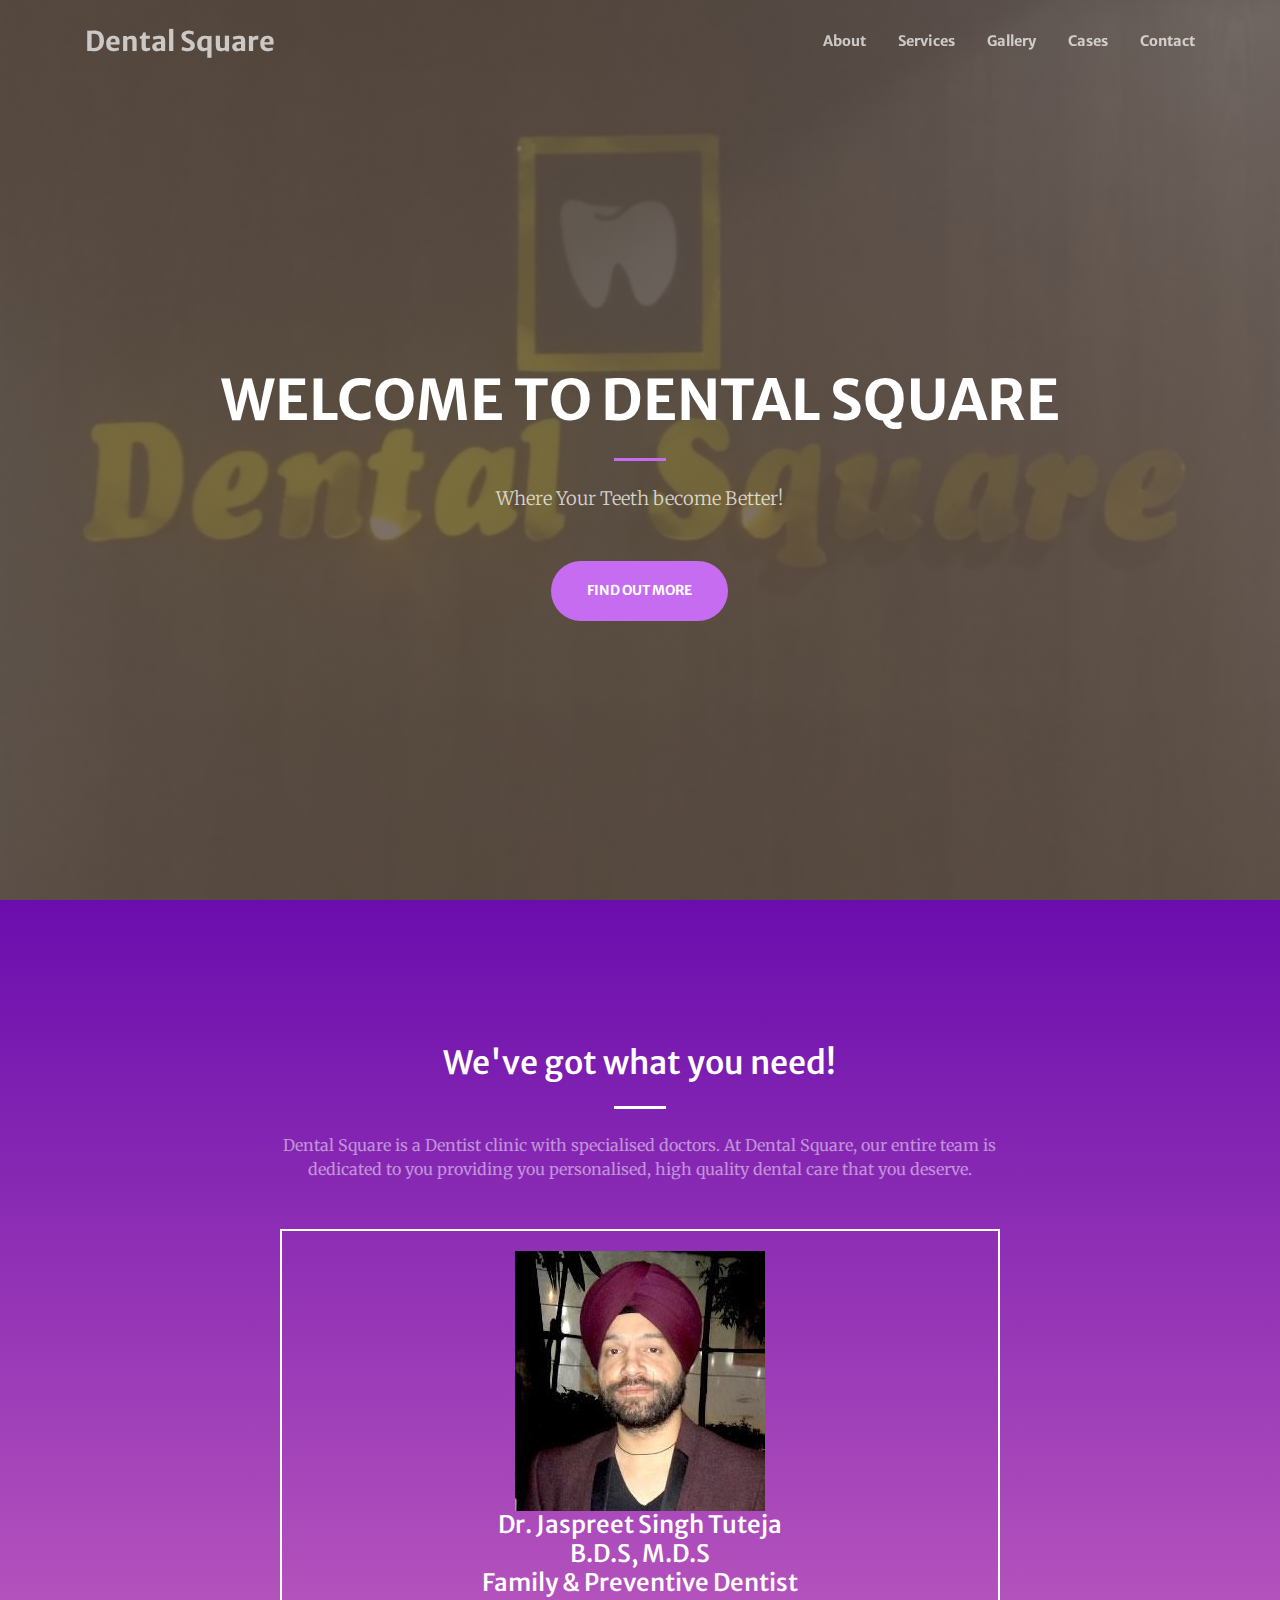
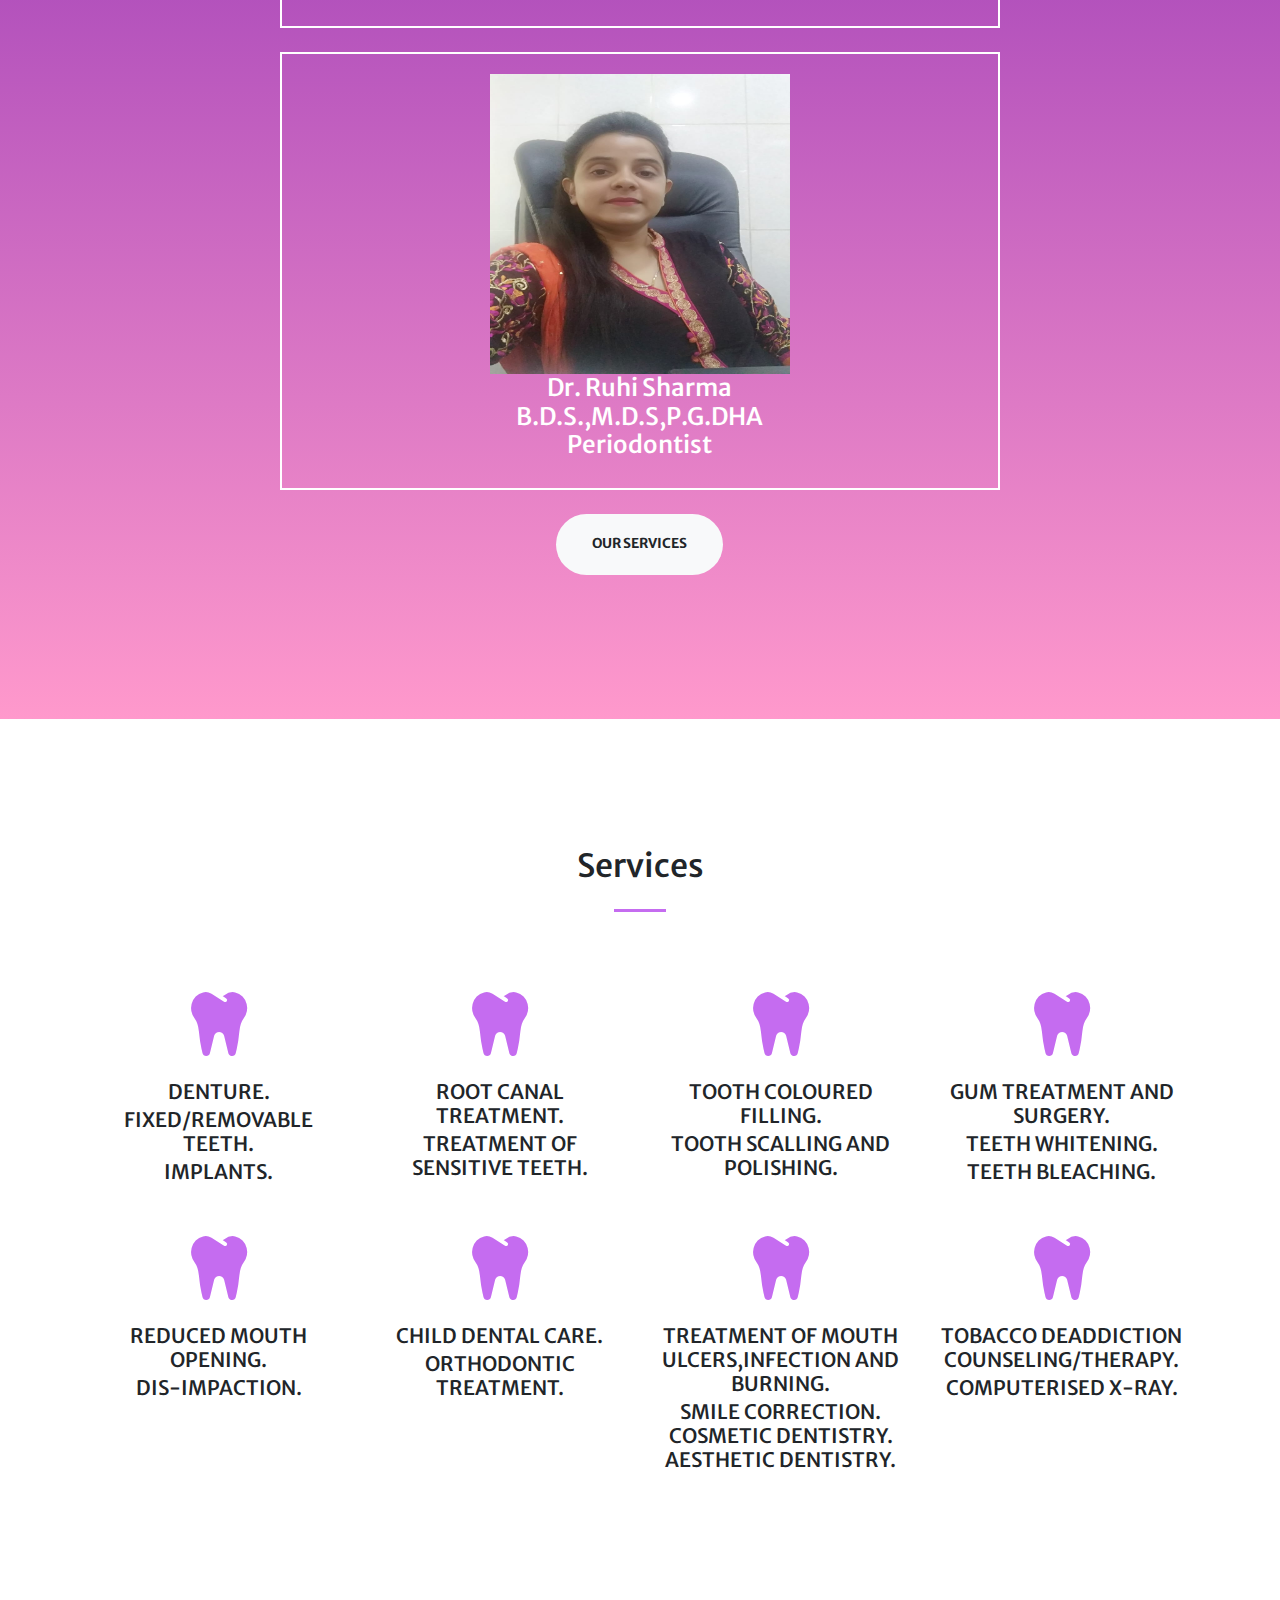
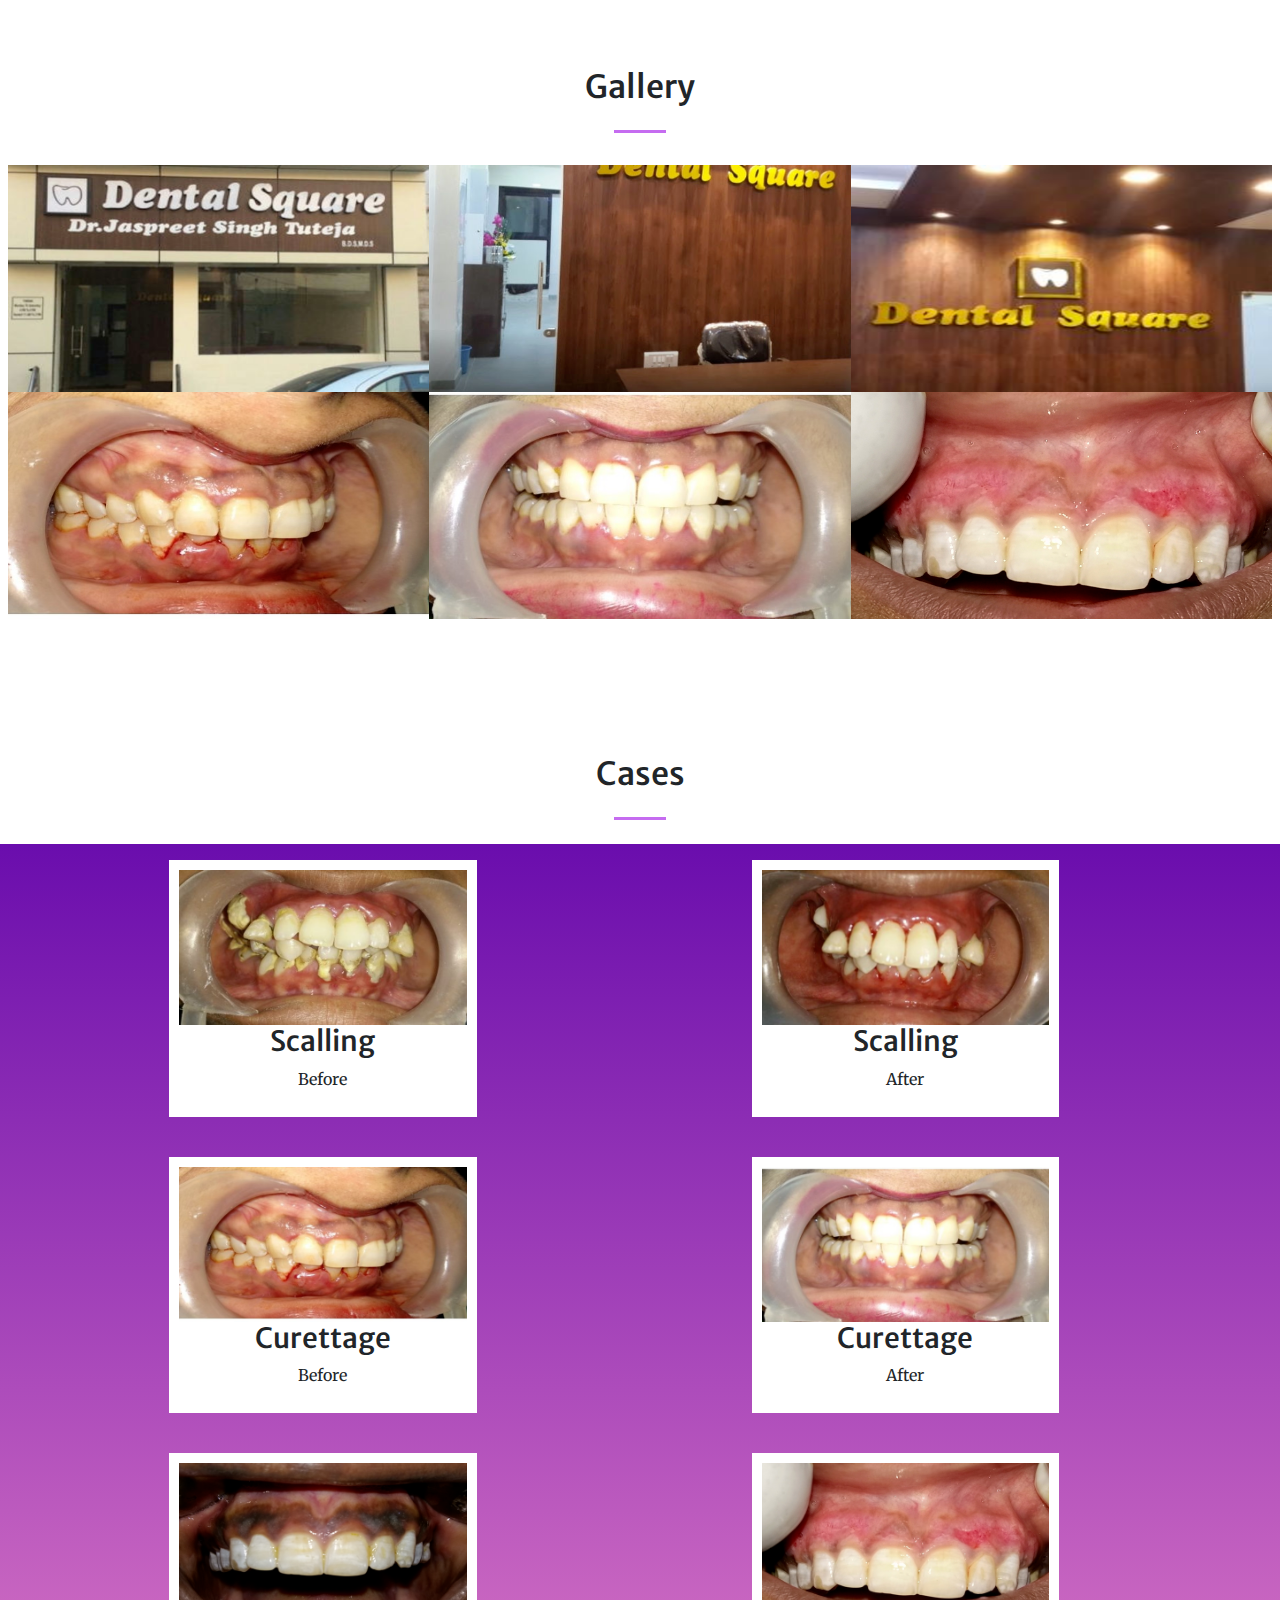
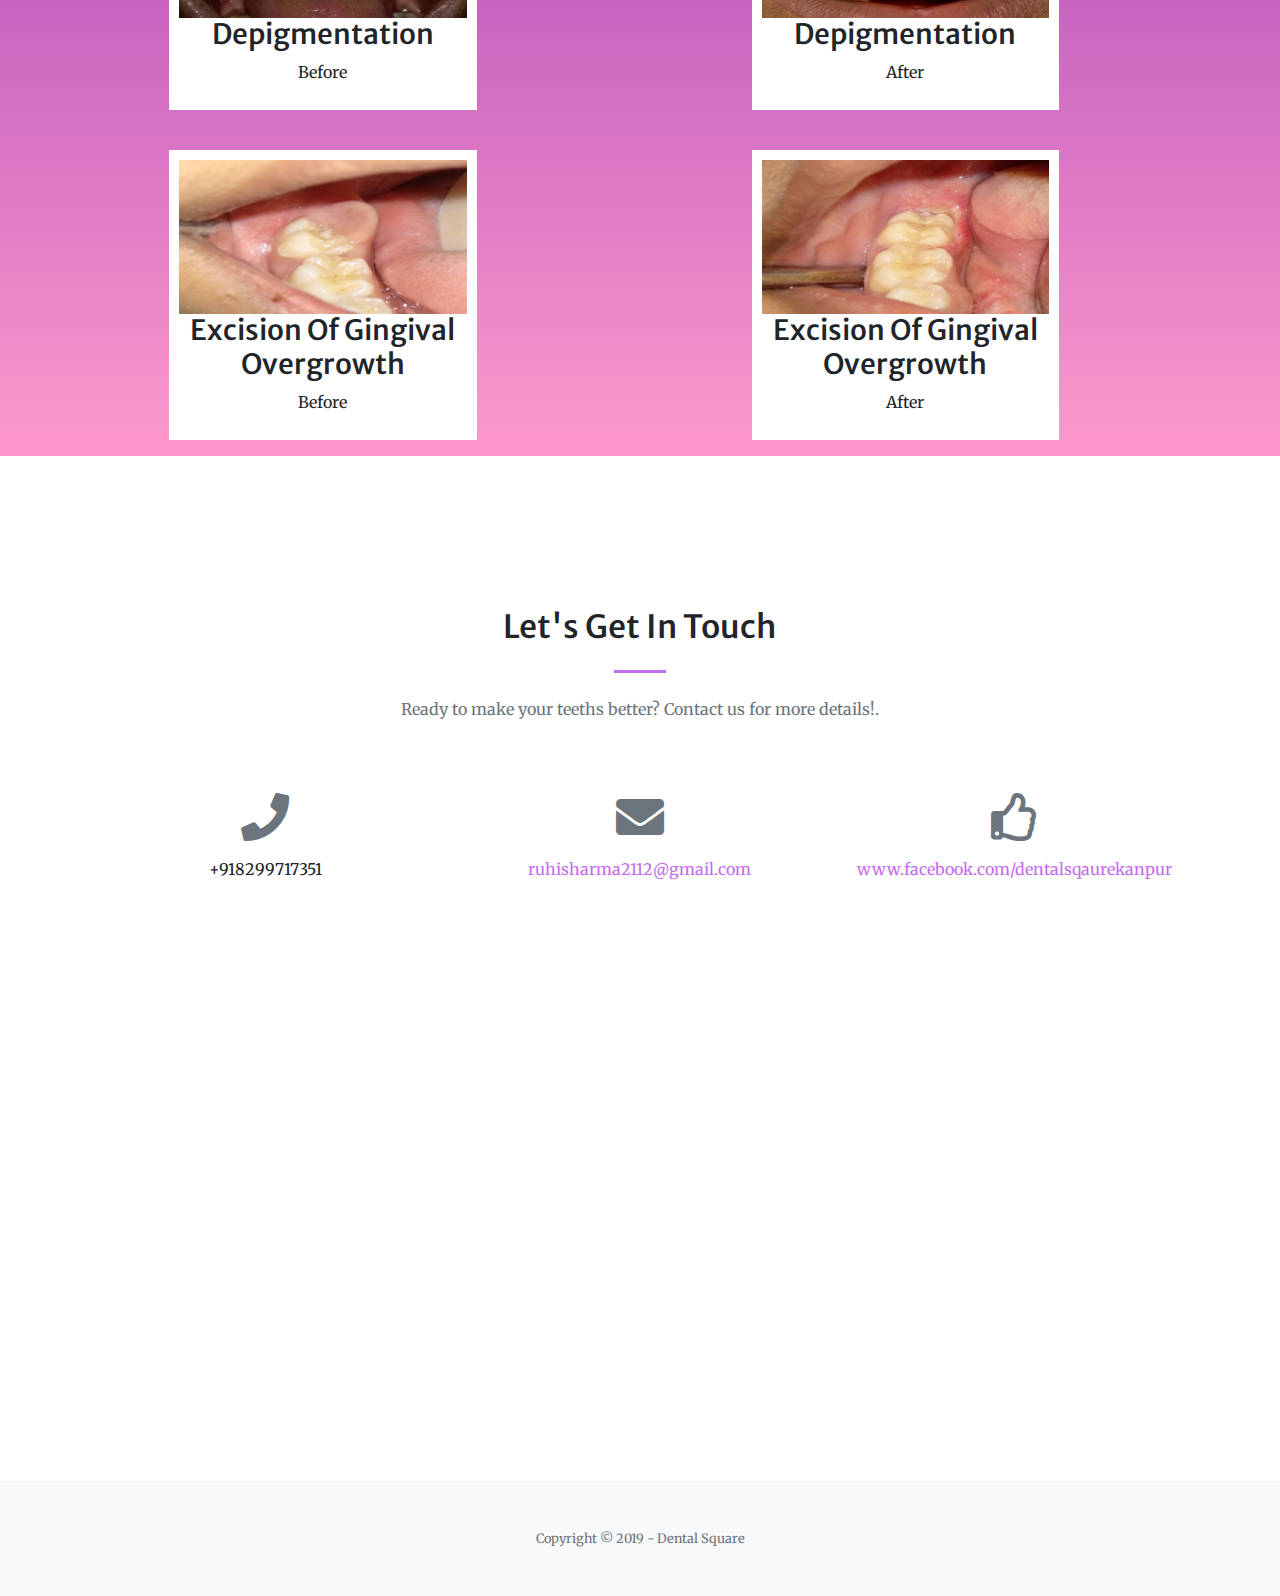
<file: index.html>
<!DOCTYPE html>
<html lang="en">

<head>



  <style>


/* Center website */

div.disabled {
    overflow-x: hidden; //horizontal
    overflow-y: scroll; //vertical
}

.row {
  margin: 8px -16px;
}

/* Add padding BETWEEN each column */
.row,
.row > .column {
  padding: 8px;
}

/* Create four equal columns that floats next to each other */
.column {
  float: left;
  width: 25%;
}

/* Clear floats after rows */ 
.row:after {
  content: "";
  display: table;
  clear: both;
}

/* Content */
.content {
  background-color: white;
  padding: 10px; 
}

/* Responsive layout - makes a two column-layout instead of four columns */
@media screen and (max-width: 900px) {
  .column {
    width: 50%;
  }
}

/* Responsive layout - makes the two columns stack on top of each other instead of next to each other */
@media screen and (max-width: 600px) {
  .column {
    width: 100%;
  }
}
</style>

  <meta charset="utf-8">
  <meta name="viewport" content="width=device-width, initial-scale=1, shrink-to-fit=no">
  <meta name="description" content="">
  <meta name="author" content="">

  <title>Dental Square</title>

  





  <link rel="stylesheet" href="https://cdnjs.cloudflare.com/ajax/libs/font-awesome/4.7.0/css/font-awesome.min.css">

  <!-- Font Awesome Icons -->
  <link href="vendor/fontawesome-free/css/all.min.css" rel="stylesheet" type="text/css">

  <!-- Google Fonts -->
  <link href="https://fonts.googleapis.com/css?family=Merriweather+Sans:400,700" rel="stylesheet">
  <link href='https://fonts.googleapis.com/css?family=Merriweather:400,300,300italic,400italic,700,700italic' rel='stylesheet' type='text/css'>

  <!-- Plugin CSS -->
  <link href="vendor/magnific-popup/magnific-popup.css" rel="stylesheet">

  <!-- Theme CSS - Includes Bootstrap -->
  <link href="css/creative.css" rel="stylesheet">

</head>

<body id="page-top">

  <!-- Navigation -->
  <nav id="mainNav" class="navbar navbar-expand-lg navbar-light fixed-top py-3">
    <div class="container">
      <a class="navbar-brand js-scroll-trigger" href="#page-top" style="font-size: 170%">Dental Square</a>
      <button type="button" class="navbar-toggler navbar-toggler-right" data-toggle="collapse" data-target="#navBarResponsive" aria-controls="navBarResponsive" aria-expanded="false" aria-label="Toggle navigation">
        <span class="navbar-toggler-icon"></span>
      </button>
      <div class="collapse navbar-collapse" id="navBarResponsive">
          <ul class="navbar-nav ml-auto my-2 my-lg-0">
            <li class="nav-item">
              <a class="nav-link js-scroll-trigger" href="#about">About</a>
            </li>
            <li class="nav-item">
              <a class="nav-link js-scroll-trigger" href="#services">Services</a>
            </li>
            <li class="nav-item">
              <a class="nav-link js-scroll-trigger" href="#portfolio">Gallery</a>
            </li>
            <li class="nav-item">
              <a class="nav-link js-scroll-trigger" href="#cases">Cases</a>
            </li>
            <li class="nav-item">
              <a class="nav-link js-scroll-trigger" href="#contact">Contact</a>
            </li>
          </ul>
      </div>
    </div>
  </nav>

  <!-- Masthead -->
<header class="masthead">
  <div class="container h-100">
      <div class="row h-100 align-items-center justify-content-center text-center">
        <div class="col-lg-10 align-self-end">
          <h1 class="text-uppercase text-white font-weight-bold">Welcome To Dental Square </h1>
          <hr class="divider my-4">
        </div>
        <div class="col-lg-8 align-self-baseline">
            <p class="text-white-75 font-weight-light mb-5">Where Your Teeth become Better!</p>
            <a class="btn btn-primary btn-xl js-scroll-trigger" href="#about">Find Out More</a>
        </div>
      </div>
  </div>
</header>

  <!-- About Section -->
<section class="page-section " id="about" style="background: linear-gradient(to bottom, #6a0dad 0%, #ff99cc 100%)">
  <div class="container">
    <div class="row justify-content-center">
        <div class="col-lg-8 text-center">
            <h2 class="text-white mt-0">We've got what you need!</h2>
            <hr class="divider light my-4">
            <p class="text-white-50 mb-5">Dental Square is a Dentist clinic with specialised doctors. At Dental Square, our entire team is dedicated to you providing you personalised, high quality dental care that you deserve.
              <div style="border: 2px solid white;padding: 20px" class="container">
                <img src="img/den3.jpg">
              <h4 class="text-white mt-0" >Dr. Jaspreet Singh Tuteja <br>B.D.S, M.D.S <br> Family & Preventive Dentist</h4> </div><br>
              <div style="border: 2px solid white;padding: 20px" class="container">
              <img src="img/ruh.jpeg" style="width:300px;height:300px">
               <h4 class="text-white mt-0" >Dr. Ruhi Sharma <br> B.D.S.,M.D.S,P.G.DHA<br>Periodontist</h4></div><br>
            <a class="btn btn-light btn-xl js-scroll-trigger" href="#services">Our Services</a>
        </div>
    </div>
  </div>
</section>

  <!-- Services Section -->
<section class="page-section" id="services">
  <div class="container">
    <h2 class="text-center mt-0">Services</h2>
    <hr class="divider my-4">
    <div class="row">
      <div class="col-lg-3 col-md-6 text-center">
          <div class="mt-5">
              <i class="fas fa-4x fas fa-tooth text-primary mb-4"></i>
              
              <h5 class="h5 mb-1">DENTURE.</h5>
              <h5 class="h5 mb-1">FIXED/REMOVABLE TEETH.</h5>
              <h5 class="h5 mb-1">IMPLANTS.</h5>
              
          </div>
      </div>

      <div class="col-lg-3 col-md-6 text-center">
          <div class="mt-5">
              <i class="fas fa-4x  fas fa-tooth text-primary mb-4"></i>
              <h5 class="h5 mb-1">ROOT CANAL TREATMENT.</h5>
              <h5 class="h5 mb-1">TREATMENT OF SENSITIVE TEETH.</h5>
            
          </div>
      </div>

      <div class="col-lg-3 col-md-6 text-center">
          <div class="mt-5">
              <i class="fas fa-4x fas fa-tooth text-primary mb-4"></i>
              <h5 class="h5 mb-1">TOOTH COLOURED FILLING.</h5>
              <h5 class="h5 mb-1">TOOTH SCALLING AND POLISHING.</h5>
              
          </div>
      </div>


      <div class="col-lg-3 col-md-6 text-center">
          <div class="mt-5">
              <i class="fas fa-4x fas fa-tooth text-primary mb-4"></i>
              <h5 class="h5 mb-1">GUM TREATMENT AND SURGERY.</h5>
              <h5 class="h5 mb-1">TEETH WHITENING.</h5>
              <h5 class="h5 mb-1">TEETH BLEACHING.</h5>
              
          </div>
      </div>

<div class="col-lg-3 col-md-6 text-center">
          <div class="mt-5">
              <!i class="fas fa-4x fa fa-user-md text-primary mb-4"><!/i>
              <i class="fas fa-4x fas fa-tooth text-primary mb-4"></i>
              <h5 class="h5 mb-1">REDUCED MOUTH OPENING.</h5>
              <h5 class="h5 mb-1">DIS-IMPACTION.</h5>
              
          </div>
      </div>

      <div class="col-lg-3 col-md-6 text-center">
          <div class="mt-5">
              <!i class="fas fa-4x fa fa-user-md text-primary mb-4"><!/i>
              <i class="fas fa-4x fas fa-tooth text-primary mb-4"></i>
              <h5 class="h5 mb-1">CHILD DENTAL CARE.</h5>
              <h5 class="h5 mb-1">ORTHODONTIC TREATMENT.</h5>
              
          </div>
      </div>

      <div class="col-lg-3 col-md-6 text-center">
          <div class="mt-5">
              <!i class="fas fa-4x fa fa-user-md text-primary mb-4"><!/i>
              <i class="fas fa-4x fas fa-tooth text-primary mb-4"></i>
              <h5 class="h5 mb-1">TREATMENT OF MOUTH ULCERS,INFECTION AND BURNING.</h5>
              <h5 class="h5 mb-1">SMILE CORRECTION.<BR>COSMETIC DENTISTRY.<BR>AESTHETIC DENTISTRY.</h5>
              
          </div>
      </div>

      <div class="col-lg-3 col-md-6 text-center">
          <div class="mt-5">
              <!i class="fas fa-4x fa fa-user-md text-primary mb-4"><!/i>
              <i class="fas fa-4x fas fa-tooth text-primary mb-4"></i>
              <h5 class="h5 mb-1">TOBACCO DEADDICTION COUNSELING/THERAPY.</h5>
              <h5 class="h5 mb-1">COMPUTERISED X-RAY.</h5>
              
          </div>
      </div>

    </div>
  </div>
</section>


<br><br>


  <!-- Portfolio Section -->
<section id="portfolio" style="max-width: 100%">
  <h2 class="text-center mt-0">Gallery</h2>
    <hr class="divider my-4">
  <div class="container-fluid p-0">
    <div class="row no-gutters">
        <div class="col-lg-4 col-sm-6">
            <a class="portfolio-box" href="img/1.jpg" >
            <img class="img-fluid" src="img/1.png" alt="">
            <div class="portfolio-box-caption">
              <div class="project-category text-white-50">
                Gallery
              </div>
              <div class="project-name">
                Dental Square
              </div>

            </div>
            </a>
        </div>


        <div class="col-lg-4 col-sm-6">
            <a class="portfolio-box" href="img/den2.png" alt="">
            <img class="img-fluid" src="img/den2.png" alt="">
            <div class="portfolio-box-caption">
              <div class="project-category text-white-50">
                Gallery
              </div>
              <div class="project-name">
                Dental Square
              </div>

            </div>
            </a>
        </div>
        <div class="col-lg-4 col-sm-6">
            <a class="portfolio-box" href="img/3.png" alt="">
            <img class="img-fluid" src="img/3.png" alt="">
            <div class="portfolio-box-caption">
              <div class="project-category text-white-50">
                Gallery
              </div>
              <div class="project-name">
                Dental Square
              </div>

            </div>
            </a>
        </div>
        <div class="col-lg-4 col-sm-6">
            <a class="portfolio-box" href="img/curettagebefore.png" alt="">
            <img class="img-fluid" src="img/curettagebefore.png" alt="">
            <div class="portfolio-box-caption">
              <div class="project-category text-white-50">
                Gallery
              </div>
              <div class="project-name">
                Dental Square
              </div>

            </div>
            </a>
        </div>

        <div class="col-lg-4 col-sm-6">
            <a class="portfolio-box" href="img/curettageafter.png" alt="">
            <img class="img-fluid" src="img/curettageafter.png" alt="">
            <div class="portfolio-box-caption">
              <div class="project-category text-white-50">
                Gallery
              </div>
              <div class="project-name">
                Dental Square
              </div>

            </div>
          </a>
        </div>

        <div class="col-lg-4 col-sm-6">
            <a class="portfolio-box" href="img/dipeafter.png" alt="">
            <img class="img-fluid" src="img/dipeafter.png" alt="">
            <div class="portfolio-box-caption">
              <div class="project-category text-white-50">
                Gallery
              </div>
              <div class="project-name">
                Dental Square
              </div>

            </div>
          </a>
        </div>

        </div>

  </div>
  </section> 
<br><br><br><br><br>
<h2 class="text-center mt-0">Cases</h2>
    <hr class="divider my-4">

        <section id="cases" style="background: linear-gradient(to bottom, #6a0dad 0%, #ff99cc 100%);width: 100%" >
  


<div  style="text-align: center;">
<div class="row" >
  
  <div class="column" style="margin-left: 13%">
    <div class="content" >
      <img src="img/scallingbefore.png" alt="Disease" style="width:100%">
      <h3>Scalling</h3>
      <p>Before</p>
    </div>
  </div>


  <div class="column" style="margin-left: 20%">
    <div class="content" >
      <img src="img/scallingafter.png" alt="Disease" style="width:100%">
      <h3>Scalling</h3>
      <p>After</p>
    </div>
  </div>
</div>
<div class="row">
  <div class="column" style="margin-left: 13%">
    <div class="content">
      <img src="img/curettagebefore.png" alt="Disease" style="width:100%">
      <h3>Curettage</h3>
      <p>Before</p>
    </div>
  </div>

  <div class="column" style="margin-left: 20%">
    <div class="content">
      <img src="img/curettageafter.png" alt="Disease" style="width:100%">
      <h3>Curettage</h3>
      <p>After</p>
    </div>
  </div>
</div>





<div class="row">
  <div class="column" style="margin-left: 13%">
    <div class="content">
      <img src="img/dipebefore.png" alt="Disease" style="width:100%">
      <h3>Depigmentation</h3>
      <p>Before</p>
    </div>
  </div>

  <div class="column" style="margin-left: 20%">
    <div class="content">
      <img src="img/dipeafter.png" alt="Disease" style="width:100%">
      <h3>Depigmentation</h3>
      <p>After</p>
    </div>
  </div>
</div>

<div class="row">
  <div class="column" style="margin-left: 13%">
    <div class="content">
      <img src="img/gingibefore.png" alt="Disease" style="width:100%">
      <h3>Excision Of Gingival Overgrowth</h3>
      <p>Before</p>
    </div>
  </div>

  <div class="column" style="margin-left: 20%">
    <div class="content">
      <img src="img/gingiafter.png" alt="Disease" style="width:100%">
      <h3>Excision Of Gingival Overgrowth</h3>
      <p>After</p>
    </div>
  </div>

</div>


</div>


</section>

    
  

  <!-- Contact Section -->
<section class="page-section" id="contact">
  <div class="container">
      <div class="row justify-content-center">
        <div class="col-lg-8 text-center">
            <h2 class="mt-0">Let's Get In Touch</h2>
            <hr class="divider my-4">
            <p class="text-muted mb-5">Ready to make your teeths better? Contact us for more details!.</p>
        </div>
      </div>
      <div class="row">
        <div class="col-lg-4 ml-auto text-center">
          <i class="fas fa-phone fa-3x mb-3 text-muted"></i>
          <div>+918299717351</div>
        </div>
        <div class="col-lg-4 mr-auto text-center">
          <i class="fas fa-envelope fa-3x mb-3 text-muted"></i>
          <a class="d-block" href="mailto:contact@yourwebsite.com">ruhisharma2112@gmail.com</a>
        </div>

        <div class="col-lg-4 mr-auto text-center">
          <i class="far fa-thumbs-up fa-3x mb-3 text-muted"></i>

          <a class="d-block" href="https://www.facebook.com/dentalsqaurekanpur/">www.facebook.com/dentalsqaurekanpur</a>
        </div>

      </div>
  </div>
</section>
<div style="text-align: center">
<iframe src="https://www.google.com/maps/embed?pb=!1m18!1m12!1m3!1d3571.613832822014!2d80.31204431503559!3d26.468173983321076!2m3!1f0!2f0!3f0!3m2!1i1024!2i768!4f13.1!3m3!1m2!1s0x399c38784b4dda2d%3A0x8b6bb4051a33b50!2sDental%20Square!5e0!3m2!1sen!2sin!4v1578421245899!5m2!1sen!2sin" width="600" height="450" frameborder="0" style="border:0;" allowfullscreen="true" ></iframe></div>

  <!-- Footer -->
<footer class="bg-light py-5">
  <div class="container">
      <div class="small text-center text-muted">
          Copyright &copy; 2019 - Dental Square
      </div>
  </div>
</footer>

  <!-- Bootstrap core JavaScript -->
  <script src="vendor/jquery/jquery.min.js"></script>
  <script src="vendor/bootstrap/js/bootstrap.bundle.min.js"></script>

  <!-- Plugin JavaScript -->
  <script src="vendor/jquery-easing/jquery.easing.min.js"></script>
  <script src="vendor/magnific-popup/jquery.magnific-popup.min.js"></script>

  <!-- Custom scripts for this template -->
  <script src="js/creative.js"></script>



  
</body>

</html>
</file>
<file: css/creative.css>
:root {
  --blue: #007bff;
  --indigo: #6610f2;
  --purple: #6f42c1;
  --pink: #e83e8c;
  --red: #dc3545;
  --orange: #c56cf0;
  --yellow: #ffc107;
  --green: #28a745;
  --teal: #20c997;
  --cyan: #17a2b8;
  --white: #fff;
  --gray: #6c757d;
  --gray-dark: #343a40;
  --primary: #c56cf0;
  --secondary: #6c757d;
  --success: #28a745;
  --info: #17a2b8;
  --warning: #ffc107;
  --danger: #dc3545;
  --light: #f8f9fa;
  --dark: #343a40;
  --breakpoint-xs: 0;
  --breakpoint-sm: 576px;
  --breakpoint-md: 768px;
  --breakpoint-lg: 992px;
  --breakpoint-xl: 1200px;
  --font-family-sans-serif: "Merriweather Sans", -apple-system, BlinkMacSystemFont, "Segoe UI", Roboto, "Helvetica Neue", Arial, "Noto Sans", sans-serif, "Apple Color Emoji", "Segoe UI Emoji", "Segoe UI Symbol", "Noto Color Emoji";
  --font-family-monospace: SFMono-Regular, Menlo, Monaco, Consolas, "Liberation Mono", "Courier New", monospace;
}

*,
*::before,
*::after {
  -webkit-box-sizing: border-box;
  box-sizing: border-box;
}

html {
  font-family: sans-serif;
  line-height: 1.15;
  -webkit-text-size-adjust: 100%;
  -webkit-tap-highlight-color: rgba(0, 0, 0, 0);
}

article, aside, figcaption, figure, footer, header, hgroup, main, nav, section {
  display: block;
}

body {
  margin: 0;
  font-family: "Merriweather", -apple-system, BlinkMacSystemFont, "Segoe UI", Roboto, "Helvetica Neue", Arial, "Noto Sans", sans-serif, "Apple Color Emoji", "Segoe UI Emoji", "Segoe UI Symbol", "Noto Color Emoji";
  font-size: 1rem;
  font-weight: 400;
  line-height: 1.5;
  color: #212529;
  text-align: left;
  background-color: #fff;
}

[tabindex="-1"]:focus {
  outline: 0 !important;
}

hr {
  -webkit-box-sizing: content-box;
  box-sizing: content-box;
  height: 0;
  overflow: visible;
}

h1, h2, h3, h4, h5, h6 {
  margin-top: 0;
  margin-bottom: 0.5rem;
}

p {
  margin-top: 0;
  margin-bottom: 1rem;
}

abbr[title],
abbr[data-original-title] {
  text-decoration: underline;
  -webkit-text-decoration: underline dotted;
  text-decoration: underline dotted;
  cursor: help;
  border-bottom: 0;
  -webkit-text-decoration-skip-ink: none;
  text-decoration-skip-ink: none;
}

address {
  margin-bottom: 1rem;
  font-style: normal;
  line-height: inherit;
}

ol,
ul,
dl {
  margin-top: 0;
  margin-bottom: 1rem;
}

ol ol,
ul ul,
ol ul,
ul ol {
  margin-bottom: 0;
}

dt {
  font-weight: 700;
}

dd {
  margin-bottom: .5rem;
  margin-left: 0;
}

blockquote {
  margin: 0 0 1rem;
}

b,
strong {
  font-weight: bolder;
}

small {
  font-size: 80%;
}

sub,
sup {
  position: relative;
  font-size: 75%;
  line-height: 0;
  vertical-align: baseline;
}

sub {
  bottom: -.25em;
}

sup {
  top: -.5em;
}

a {
  color: #c56cf0;
  text-decoration: none;
  background-color: transparent;
}

a:hover {
  color: #d6370c;
  text-decoration: underline;
}

a:not([href]):not([tabindex]) {
  color: inherit;
  text-decoration: none;
}

a:not([href]):not([tabindex]):hover, a:not([href]):not([tabindex]):focus {
  color: inherit;
  text-decoration: none;
}

a:not([href]):not([tabindex]):focus {
  outline: 0;
}

pre,
code,
kbd,
samp {
  font-family: SFMono-Regular, Menlo, Monaco, Consolas, "Liberation Mono", "Courier New", monospace;
  font-size: 1em;
}

pre {
  margin-top: 0;
  margin-bottom: 1rem;
  overflow: auto;
}

figure {
  margin: 0 0 1rem;
}

img {
  vertical-align: middle;
  border-style: none;
}

svg {
  overflow: hidden;
  vertical-align: middle;
}

table {
  border-collapse: collapse;
}

caption {
  padding-top: 0.75rem;
  padding-bottom: 0.75rem;
  color: #6c757d;
  text-align: left;
  caption-side: bottom;
}

th {
  text-align: inherit;
}

label {
  display: inline-block;
  margin-bottom: 0.5rem;
}

button {
  border-radius: 0;
}

button:focus {
  outline: 1px dotted;
  outline: 5px auto -webkit-focus-ring-color;
}

input,
button,
select,
optgroup,
textarea {
  margin: 0;
  font-family: inherit;
  font-size: inherit;
  line-height: inherit;
}

button,
input {
  overflow: visible;
}

button,
select {
  text-transform: none;
}

select {
  word-wrap: normal;
}

button,
[type="button"],
[type="reset"],
[type="submit"] {
  -webkit-appearance: button;
}

button:not(:disabled),
[type="button"]:not(:disabled),
[type="reset"]:not(:disabled),
[type="submit"]:not(:disabled) {
  cursor: pointer;
}

button::-moz-focus-inner,
[type="button"]::-moz-focus-inner,
[type="reset"]::-moz-focus-inner,
[type="submit"]::-moz-focus-inner {
  padding: 0;
  border-style: none;
}

input[type="radio"],
input[type="checkbox"] {
  -webkit-box-sizing: border-box;
  box-sizing: border-box;
  padding: 0;
}

input[type="date"],
input[type="time"],
input[type="datetime-local"],
input[type="month"] {
  -webkit-appearance: listbox;
}

textarea {
  overflow: auto;
  resize: vertical;
}

fieldset {
  min-width: 0;
  padding: 0;
  margin: 0;
  border: 0;
}

legend {
  display: block;
  width: 100%;
  max-width: 100%;
  padding: 0;
  margin-bottom: .5rem;
  font-size: 1.5rem;
  line-height: inherit;
  color: inherit;
  white-space: normal;
}

progress {
  vertical-align: baseline;
}

[type="number"]::-webkit-inner-spin-button,
[type="number"]::-webkit-outer-spin-button {
  height: auto;
}

[type="search"] {
  outline-offset: -2px;
  -webkit-appearance: none;
}

[type="search"]::-webkit-search-decoration {
  -webkit-appearance: none;
}

::-webkit-file-upload-button {
  font: inherit;
  -webkit-appearance: button;
}

output {
  display: inline-block;
}

summary {
  display: list-item;
  cursor: pointer;
}

template {
  display: none;
}

[hidden] {
  display: none !important;
}

h1, h2, h3, h4, h5, h6,
.h1, .h2, .h3, .h4, .h5, .h6 {
  margin-bottom: 0.5rem;
  font-family: "Merriweather Sans", -apple-system, BlinkMacSystemFont, "Segoe UI", Roboto, "Helvetica Neue", Arial, "Noto Sans", sans-serif, "Apple Color Emoji", "Segoe UI Emoji", "Segoe UI Symbol", "Noto Color Emoji";
  font-weight: 500;
  line-height: 1.2;
}

h1, .h1 {
  font-size: 2.5rem;
}

h2, .h2 {
  font-size: 2rem;
}

h3, .h3 {
  font-size: 1.75rem;
}

h4, .h4 {
  font-size: 1.5rem;
}

h5, .h5 {
  font-size: 1.25rem;
}

h6, .h6 {
  font-size: 1rem;
}

.lead {
  font-size: 1.25rem;
  font-weight: 300;
}

.display-1 {
  font-size: 6rem;
  font-weight: 300;
  line-height: 1.2;
}

.display-2 {
  font-size: 5.5rem;
  font-weight: 300;
  line-height: 1.2;
}

.display-3 {
  font-size: 4.5rem;
  font-weight: 300;
  line-height: 1.2;
}

.display-4 {
  font-size: 3.5rem;
  font-weight: 300;
  line-height: 1.2;
}

hr {
  margin-top: 1rem;
  margin-bottom: 1rem;
  border: 0;
  border-top: 1px solid rgba(0, 0, 0, 0.1);
}

small,
.small {
  font-size: 80%;
  font-weight: 400;
}

mark,
.mark {
  padding: 0.2em;
  background-color: #fcf8e3;
}

.list-unstyled {
  padding-left: 0;
  list-style: none;
}

.list-inline {
  padding-left: 0;
  list-style: none;
}

.list-inline-item {
  display: inline-block;
}

.list-inline-item:not(:last-child) {
  margin-right: 0.5rem;
}

.initialism {
  font-size: 90%;
  text-transform: uppercase;
}

.blockquote {
  margin-bottom: 1rem;
  font-size: 1.25rem;
}

.blockquote-footer {
  display: block;
  font-size: 80%;
  color: #6c757d;
}

.blockquote-footer::before {
  content: "\2014\00A0";
}

.img-fluid {
  max-width: 100%;
  height: auto;
}

.img-thumbnail {
  padding: 0.25rem;
  background-color: #fff;
  border: 1px solid #dee2e6;
  border-radius: 0.25rem;
  max-width: 100%;
  height: auto;
}

.figure {
  display: inline-block;
}

.figure-img {
  margin-bottom: 0.5rem;
  line-height: 1;
}

.figure-caption {
  font-size: 90%;
  color: #6c757d;
}

code {
  font-size: 87.5%;
  color: #e83e8c;
  word-break: break-word;
}

a > code {
  color: inherit;
}

kbd {
  padding: 0.2rem 0.4rem;
  font-size: 87.5%;
  color: #fff;
  background-color: #212529;
  border-radius: 0.2rem;
}

kbd kbd {
  padding: 0;
  font-size: 100%;
  font-weight: 700;
}

pre {
  display: block;
  font-size: 87.5%;
  color: #212529;
}

pre code {
  font-size: inherit;
  color: inherit;
  word-break: normal;
}

.pre-scrollable {
  max-height: 340px;
  overflow-y: scroll;
}

.container {
  width: 100%;
  padding-right: 15px;
  padding-left: 15px;
  margin-right: auto;
  margin-left: auto;
}

@media (min-width: 576px) {
  .container {
    max-width: 540px;
  }
}

@media (min-width: 768px) {
  .container {
    max-width: 720px;
  }
}

@media (min-width: 992px) {
  .container {
    max-width: 960px;
  }
}

@media (min-width: 1200px) {
  .container {
    max-width: 1140px;
  }
}

.container-fluid {
  width: 100%;
  padding-right: 15px;
  padding-left: 15px;
  margin-right: auto;
  margin-left: auto;
}

.row {
  display: -webkit-box;
  display: -ms-flexbox;
  display: flex;
  -ms-flex-wrap: wrap;
  flex-wrap: wrap;
  margin-right: -15px;
  margin-left: -15px;
}

.no-gutters {
  margin-right: 0;
  margin-left: 0;
}

.no-gutters > .col,
.no-gutters > [class*="col-"] {
  padding-right: 0;
  padding-left: 0;
}

.col-1, .col-2, .col-3, .col-4, .col-5, .col-6, .col-7, .col-8, .col-9, .col-10, .col-11, .col-12, .col,
.col-auto, .col-sm-1, .col-sm-2, .col-sm-3, .col-sm-4, .col-sm-5, .col-sm-6, .col-sm-7, .col-sm-8, .col-sm-9, .col-sm-10, .col-sm-11, .col-sm-12, .col-sm,
.col-sm-auto, .col-md-1, .col-md-2, .col-md-3, .col-md-4, .col-md-5, .col-md-6, .col-md-7, .col-md-8, .col-md-9, .col-md-10, .col-md-11, .col-md-12, .col-md,
.col-md-auto, .col-lg-1, .col-lg-2, .col-lg-3, .col-lg-4, .col-lg-5, .col-lg-6, .col-lg-7, .col-lg-8, .col-lg-9, .col-lg-10, .col-lg-11, .col-lg-12, .col-lg,
.col-lg-auto, .col-xl-1, .col-xl-2, .col-xl-3, .col-xl-4, .col-xl-5, .col-xl-6, .col-xl-7, .col-xl-8, .col-xl-9, .col-xl-10, .col-xl-11, .col-xl-12, .col-xl,
.col-xl-auto {
  position: relative;
  width: 100%;
  padding-right: 15px;
  padding-left: 15px;
}

.col {
  -ms-flex-preferred-size: 0;
  flex-basis: 0;
  -webkit-box-flex: 1;
  -ms-flex-positive: 1;
  flex-grow: 1;
  max-width: 100%;
}

.col-auto {
  -webkit-box-flex: 0;
  -ms-flex: 0 0 auto;
  flex: 0 0 auto;
  width: auto;
  max-width: 100%;
}

.col-1 {
  -webkit-box-flex: 0;
  -ms-flex: 0 0 8.33333%;
  flex: 0 0 8.33333%;
  max-width: 8.33333%;
}

.col-2 {
  -webkit-box-flex: 0;
  -ms-flex: 0 0 16.66667%;
  flex: 0 0 16.66667%;
  max-width: 16.66667%;
}

.col-3 {
  -webkit-box-flex: 0;
  -ms-flex: 0 0 25%;
  flex: 0 0 25%;
  max-width: 25%;
}

.col-4 {
  -webkit-box-flex: 0;
  -ms-flex: 0 0 33.33333%;
  flex: 0 0 33.33333%;
  max-width: 33.33333%;
}

.col-5 {
  -webkit-box-flex: 0;
  -ms-flex: 0 0 41.66667%;
  flex: 0 0 41.66667%;
  max-width: 41.66667%;
}

.col-6 {
  -webkit-box-flex: 0;
  -ms-flex: 0 0 50%;
  flex: 0 0 50%;
  max-width: 50%;
}

.col-7 {
  -webkit-box-flex: 0;
  -ms-flex: 0 0 58.33333%;
  flex: 0 0 58.33333%;
  max-width: 58.33333%;
}

.col-8 {
  -webkit-box-flex: 0;
  -ms-flex: 0 0 66.66667%;
  flex: 0 0 66.66667%;
  max-width: 66.66667%;
}

.col-9 {
  -webkit-box-flex: 0;
  -ms-flex: 0 0 75%;
  flex: 0 0 75%;
  max-width: 75%;
}

.col-10 {
  -webkit-box-flex: 0;
  -ms-flex: 0 0 83.33333%;
  flex: 0 0 83.33333%;
  max-width: 83.33333%;
}

.col-11 {
  -webkit-box-flex: 0;
  -ms-flex: 0 0 91.66667%;
  flex: 0 0 91.66667%;
  max-width: 91.66667%;
}

.col-12 {
  -webkit-box-flex: 0;
  -ms-flex: 0 0 100%;
  flex: 0 0 100%;
  max-width: 100%;
}

.order-first {
  -webkit-box-ordinal-group: 0;
  -ms-flex-order: -1;
  order: -1;
}

.order-last {
  -webkit-box-ordinal-group: 14;
  -ms-flex-order: 13;
  order: 13;
}

.order-0 {
  -webkit-box-ordinal-group: 1;
  -ms-flex-order: 0;
  order: 0;
}

.order-1 {
  -webkit-box-ordinal-group: 2;
  -ms-flex-order: 1;
  order: 1;
}

.order-2 {
  -webkit-box-ordinal-group: 3;
  -ms-flex-order: 2;
  order: 2;
}

.order-3 {
  -webkit-box-ordinal-group: 4;
  -ms-flex-order: 3;
  order: 3;
}

.order-4 {
  -webkit-box-ordinal-group: 5;
  -ms-flex-order: 4;
  order: 4;
}

.order-5 {
  -webkit-box-ordinal-group: 6;
  -ms-flex-order: 5;
  order: 5;
}

.order-6 {
  -webkit-box-ordinal-group: 7;
  -ms-flex-order: 6;
  order: 6;
}

.order-7 {
  -webkit-box-ordinal-group: 8;
  -ms-flex-order: 7;
  order: 7;
}

.order-8 {
  -webkit-box-ordinal-group: 9;
  -ms-flex-order: 8;
  order: 8;
}

.order-9 {
  -webkit-box-ordinal-group: 10;
  -ms-flex-order: 9;
  order: 9;
}

.order-10 {
  -webkit-box-ordinal-group: 11;
  -ms-flex-order: 10;
  order: 10;
}

.order-11 {
  -webkit-box-ordinal-group: 12;
  -ms-flex-order: 11;
  order: 11;
}

.order-12 {
  -webkit-box-ordinal-group: 13;
  -ms-flex-order: 12;
  order: 12;
}

.offset-1 {
  margin-left: 8.33333%;
}

.offset-2 {
  margin-left: 16.66667%;
}

.offset-3 {
  margin-left: 25%;
}

.offset-4 {
  margin-left: 33.33333%;
}

.offset-5 {
  margin-left: 41.66667%;
}

.offset-6 {
  margin-left: 50%;
}

.offset-7 {
  margin-left: 58.33333%;
}

.offset-8 {
  margin-left: 66.66667%;
}

.offset-9 {
  margin-left: 75%;
}

.offset-10 {
  margin-left: 83.33333%;
}

.offset-11 {
  margin-left: 91.66667%;
}

@media (min-width: 576px) {
  .col-sm {
    -ms-flex-preferred-size: 0;
    flex-basis: 0;
    -webkit-box-flex: 1;
    -ms-flex-positive: 1;
    flex-grow: 1;
    max-width: 100%;
  }
  .col-sm-auto {
    -webkit-box-flex: 0;
    -ms-flex: 0 0 auto;
    flex: 0 0 auto;
    width: auto;
    max-width: 100%;
  }
  .col-sm-1 {
    -webkit-box-flex: 0;
    -ms-flex: 0 0 8.33333%;
    flex: 0 0 8.33333%;
    max-width: 8.33333%;
  }
  .col-sm-2 {
    -webkit-box-flex: 0;
    -ms-flex: 0 0 16.66667%;
    flex: 0 0 16.66667%;
    max-width: 16.66667%;
  }
  .col-sm-3 {
    -webkit-box-flex: 0;
    -ms-flex: 0 0 25%;
    flex: 0 0 25%;
    max-width: 25%;
  }
  .col-sm-4 {
    -webkit-box-flex: 0;
    -ms-flex: 0 0 33.33333%;
    flex: 0 0 33.33333%;
    max-width: 33.33333%;
  }
  .col-sm-5 {
    -webkit-box-flex: 0;
    -ms-flex: 0 0 41.66667%;
    flex: 0 0 41.66667%;
    max-width: 41.66667%;
  }
  .col-sm-6 {
    -webkit-box-flex: 0;
    -ms-flex: 0 0 50%;
    flex: 0 0 50%;
    max-width: 50%;
  }
  .col-sm-7 {
    -webkit-box-flex: 0;
    -ms-flex: 0 0 58.33333%;
    flex: 0 0 58.33333%;
    max-width: 58.33333%;
  }
  .col-sm-8 {
    -webkit-box-flex: 0;
    -ms-flex: 0 0 66.66667%;
    flex: 0 0 66.66667%;
    max-width: 66.66667%;
  }
  .col-sm-9 {
    -webkit-box-flex: 0;
    -ms-flex: 0 0 75%;
    flex: 0 0 75%;
    max-width: 75%;
  }
  .col-sm-10 {
    -webkit-box-flex: 0;
    -ms-flex: 0 0 83.33333%;
    flex: 0 0 83.33333%;
    max-width: 83.33333%;
  }
  .col-sm-11 {
    -webkit-box-flex: 0;
    -ms-flex: 0 0 91.66667%;
    flex: 0 0 91.66667%;
    max-width: 91.66667%;
  }
  .col-sm-12 {
    -webkit-box-flex: 0;
    -ms-flex: 0 0 100%;
    flex: 0 0 100%;
    max-width: 100%;
  }
  .order-sm-first {
    -webkit-box-ordinal-group: 0;
    -ms-flex-order: -1;
    order: -1;
  }
  .order-sm-last {
    -webkit-box-ordinal-group: 14;
    -ms-flex-order: 13;
    order: 13;
  }
  .order-sm-0 {
    -webkit-box-ordinal-group: 1;
    -ms-flex-order: 0;
    order: 0;
  }
  .order-sm-1 {
    -webkit-box-ordinal-group: 2;
    -ms-flex-order: 1;
    order: 1;
  }
  .order-sm-2 {
    -webkit-box-ordinal-group: 3;
    -ms-flex-order: 2;
    order: 2;
  }
  .order-sm-3 {
    -webkit-box-ordinal-group: 4;
    -ms-flex-order: 3;
    order: 3;
  }
  .order-sm-4 {
    -webkit-box-ordinal-group: 5;
    -ms-flex-order: 4;
    order: 4;
  }
  .order-sm-5 {
    -webkit-box-ordinal-group: 6;
    -ms-flex-order: 5;
    order: 5;
  }
  .order-sm-6 {
    -webkit-box-ordinal-group: 7;
    -ms-flex-order: 6;
    order: 6;
  }
  .order-sm-7 {
    -webkit-box-ordinal-group: 8;
    -ms-flex-order: 7;
    order: 7;
  }
  .order-sm-8 {
    -webkit-box-ordinal-group: 9;
    -ms-flex-order: 8;
    order: 8;
  }
  .order-sm-9 {
    -webkit-box-ordinal-group: 10;
    -ms-flex-order: 9;
    order: 9;
  }
  .order-sm-10 {
    -webkit-box-ordinal-group: 11;
    -ms-flex-order: 10;
    order: 10;
  }
  .order-sm-11 {
    -webkit-box-ordinal-group: 12;
    -ms-flex-order: 11;
    order: 11;
  }
  .order-sm-12 {
    -webkit-box-ordinal-group: 13;
    -ms-flex-order: 12;
    order: 12;
  }
  .offset-sm-0 {
    margin-left: 0;
  }
  .offset-sm-1 {
    margin-left: 8.33333%;
  }
  .offset-sm-2 {
    margin-left: 16.66667%;
  }
  .offset-sm-3 {
    margin-left: 25%;
  }
  .offset-sm-4 {
    margin-left: 33.33333%;
  }
  .offset-sm-5 {
    margin-left: 41.66667%;
  }
  .offset-sm-6 {
    margin-left: 50%;
  }
  .offset-sm-7 {
    margin-left: 58.33333%;
  }
  .offset-sm-8 {
    margin-left: 66.66667%;
  }
  .offset-sm-9 {
    margin-left: 75%;
  }
  .offset-sm-10 {
    margin-left: 83.33333%;
  }
  .offset-sm-11 {
    margin-left: 91.66667%;
  }
}

@media (min-width: 768px) {
  .col-md {
    -ms-flex-preferred-size: 0;
    flex-basis: 0;
    -webkit-box-flex: 1;
    -ms-flex-positive: 1;
    flex-grow: 1;
    max-width: 100%;
  }
  .col-md-auto {
    -webkit-box-flex: 0;
    -ms-flex: 0 0 auto;
    flex: 0 0 auto;
    width: auto;
    max-width: 100%;
  }
  .col-md-1 {
    -webkit-box-flex: 0;
    -ms-flex: 0 0 8.33333%;
    flex: 0 0 8.33333%;
    max-width: 8.33333%;
  }
  .col-md-2 {
    -webkit-box-flex: 0;
    -ms-flex: 0 0 16.66667%;
    flex: 0 0 16.66667%;
    max-width: 16.66667%;
  }
  .col-md-3 {
    -webkit-box-flex: 0;
    -ms-flex: 0 0 25%;
    flex: 0 0 25%;
    max-width: 25%;
  }
  .col-md-4 {
    -webkit-box-flex: 0;
    -ms-flex: 0 0 33.33333%;
    flex: 0 0 33.33333%;
    max-width: 33.33333%;
  }
  .col-md-5 {
    -webkit-box-flex: 0;
    -ms-flex: 0 0 41.66667%;
    flex: 0 0 41.66667%;
    max-width: 41.66667%;
  }
  .col-md-6 {
    -webkit-box-flex: 0;
    -ms-flex: 0 0 50%;
    flex: 0 0 50%;
    max-width: 50%;
  }
  .col-md-7 {
    -webkit-box-flex: 0;
    -ms-flex: 0 0 58.33333%;
    flex: 0 0 58.33333%;
    max-width: 58.33333%;
  }
  .col-md-8 {
    -webkit-box-flex: 0;
    -ms-flex: 0 0 66.66667%;
    flex: 0 0 66.66667%;
    max-width: 66.66667%;
  }
  .col-md-9 {
    -webkit-box-flex: 0;
    -ms-flex: 0 0 75%;
    flex: 0 0 75%;
    max-width: 75%;
  }
  .col-md-10 {
    -webkit-box-flex: 0;
    -ms-flex: 0 0 83.33333%;
    flex: 0 0 83.33333%;
    max-width: 83.33333%;
  }
  .col-md-11 {
    -webkit-box-flex: 0;
    -ms-flex: 0 0 91.66667%;
    flex: 0 0 91.66667%;
    max-width: 91.66667%;
  }
  .col-md-12 {
    -webkit-box-flex: 0;
    -ms-flex: 0 0 100%;
    flex: 0 0 100%;
    max-width: 100%;
  }
  .order-md-first {
    -webkit-box-ordinal-group: 0;
    -ms-flex-order: -1;
    order: -1;
  }
  .order-md-last {
    -webkit-box-ordinal-group: 14;
    -ms-flex-order: 13;
    order: 13;
  }
  .order-md-0 {
    -webkit-box-ordinal-group: 1;
    -ms-flex-order: 0;
    order: 0;
  }
  .order-md-1 {
    -webkit-box-ordinal-group: 2;
    -ms-flex-order: 1;
    order: 1;
  }
  .order-md-2 {
    -webkit-box-ordinal-group: 3;
    -ms-flex-order: 2;
    order: 2;
  }
  .order-md-3 {
    -webkit-box-ordinal-group: 4;
    -ms-flex-order: 3;
    order: 3;
  }
  .order-md-4 {
    -webkit-box-ordinal-group: 5;
    -ms-flex-order: 4;
    order: 4;
  }
  .order-md-5 {
    -webkit-box-ordinal-group: 6;
    -ms-flex-order: 5;
    order: 5;
  }
  .order-md-6 {
    -webkit-box-ordinal-group: 7;
    -ms-flex-order: 6;
    order: 6;
  }
  .order-md-7 {
    -webkit-box-ordinal-group: 8;
    -ms-flex-order: 7;
    order: 7;
  }
  .order-md-8 {
    -webkit-box-ordinal-group: 9;
    -ms-flex-order: 8;
    order: 8;
  }
  .order-md-9 {
    -webkit-box-ordinal-group: 10;
    -ms-flex-order: 9;
    order: 9;
  }
  .order-md-10 {
    -webkit-box-ordinal-group: 11;
    -ms-flex-order: 10;
    order: 10;
  }
  .order-md-11 {
    -webkit-box-ordinal-group: 12;
    -ms-flex-order: 11;
    order: 11;
  }
  .order-md-12 {
    -webkit-box-ordinal-group: 13;
    -ms-flex-order: 12;
    order: 12;
  }
  .offset-md-0 {
    margin-left: 0;
  }
  .offset-md-1 {
    margin-left: 8.33333%;
  }
  .offset-md-2 {
    margin-left: 16.66667%;
  }
  .offset-md-3 {
    margin-left: 25%;
  }
  .offset-md-4 {
    margin-left: 33.33333%;
  }
  .offset-md-5 {
    margin-left: 41.66667%;
  }
  .offset-md-6 {
    margin-left: 50%;
  }
  .offset-md-7 {
    margin-left: 58.33333%;
  }
  .offset-md-8 {
    margin-left: 66.66667%;
  }
  .offset-md-9 {
    margin-left: 75%;
  }
  .offset-md-10 {
    margin-left: 83.33333%;
  }
  .offset-md-11 {
    margin-left: 91.66667%;
  }
}

@media (min-width: 992px) {
  .col-lg {
    -ms-flex-preferred-size: 0;
    flex-basis: 0;
    -webkit-box-flex: 1;
    -ms-flex-positive: 1;
    flex-grow: 1;
    max-width: 100%;
  }
  .col-lg-auto {
    -webkit-box-flex: 0;
    -ms-flex: 0 0 auto;
    flex: 0 0 auto;
    width: auto;
    max-width: 100%;
  }
  .col-lg-1 {
    -webkit-box-flex: 0;
    -ms-flex: 0 0 8.33333%;
    flex: 0 0 8.33333%;
    max-width: 8.33333%;
  }
  .col-lg-2 {
    -webkit-box-flex: 0;
    -ms-flex: 0 0 16.66667%;
    flex: 0 0 16.66667%;
    max-width: 16.66667%;
  }
  .col-lg-3 {
    -webkit-box-flex: 0;
    -ms-flex: 0 0 25%;
    flex: 0 0 25%;
    max-width: 25%;
  }
  .col-lg-4 {
    -webkit-box-flex: 0;
    -ms-flex: 0 0 33.33333%;
    flex: 0 0 33.33333%;
    max-width: 33.33333%;
  }
  .col-lg-5 {
    -webkit-box-flex: 0;
    -ms-flex: 0 0 41.66667%;
    flex: 0 0 41.66667%;
    max-width: 41.66667%;
  }
  .col-lg-6 {
    -webkit-box-flex: 0;
    -ms-flex: 0 0 50%;
    flex: 0 0 50%;
    max-width: 50%;
  }
  .col-lg-7 {
    -webkit-box-flex: 0;
    -ms-flex: 0 0 58.33333%;
    flex: 0 0 58.33333%;
    max-width: 58.33333%;
  }
  .col-lg-8 {
    -webkit-box-flex: 0;
    -ms-flex: 0 0 66.66667%;
    flex: 0 0 66.66667%;
    max-width: 66.66667%;
  }
  .col-lg-9 {
    -webkit-box-flex: 0;
    -ms-flex: 0 0 75%;
    flex: 0 0 75%;
    max-width: 75%;
  }
  .col-lg-10 {
    -webkit-box-flex: 0;
    -ms-flex: 0 0 83.33333%;
    flex: 0 0 83.33333%;
    max-width: 83.33333%;
  }
  .col-lg-11 {
    -webkit-box-flex: 0;
    -ms-flex: 0 0 91.66667%;
    flex: 0 0 91.66667%;
    max-width: 91.66667%;
  }
  .col-lg-12 {
    -webkit-box-flex: 0;
    -ms-flex: 0 0 100%;
    flex: 0 0 100%;
    max-width: 100%;
  }
  .order-lg-first {
    -webkit-box-ordinal-group: 0;
    -ms-flex-order: -1;
    order: -1;
  }
  .order-lg-last {
    -webkit-box-ordinal-group: 14;
    -ms-flex-order: 13;
    order: 13;
  }
  .order-lg-0 {
    -webkit-box-ordinal-group: 1;
    -ms-flex-order: 0;
    order: 0;
  }
  .order-lg-1 {
    -webkit-box-ordinal-group: 2;
    -ms-flex-order: 1;
    order: 1;
  }
  .order-lg-2 {
    -webkit-box-ordinal-group: 3;
    -ms-flex-order: 2;
    order: 2;
  }
  .order-lg-3 {
    -webkit-box-ordinal-group: 4;
    -ms-flex-order: 3;
    order: 3;
  }
  .order-lg-4 {
    -webkit-box-ordinal-group: 5;
    -ms-flex-order: 4;
    order: 4;
  }
  .order-lg-5 {
    -webkit-box-ordinal-group: 6;
    -ms-flex-order: 5;
    order: 5;
  }
  .order-lg-6 {
    -webkit-box-ordinal-group: 7;
    -ms-flex-order: 6;
    order: 6;
  }
  .order-lg-7 {
    -webkit-box-ordinal-group: 8;
    -ms-flex-order: 7;
    order: 7;
  }
  .order-lg-8 {
    -webkit-box-ordinal-group: 9;
    -ms-flex-order: 8;
    order: 8;
  }
  .order-lg-9 {
    -webkit-box-ordinal-group: 10;
    -ms-flex-order: 9;
    order: 9;
  }
  .order-lg-10 {
    -webkit-box-ordinal-group: 11;
    -ms-flex-order: 10;
    order: 10;
  }
  .order-lg-11 {
    -webkit-box-ordinal-group: 12;
    -ms-flex-order: 11;
    order: 11;
  }
  .order-lg-12 {
    -webkit-box-ordinal-group: 13;
    -ms-flex-order: 12;
    order: 12;
  }
  .offset-lg-0 {
    margin-left: 0;
  }
  .offset-lg-1 {
    margin-left: 8.33333%;
  }
  .offset-lg-2 {
    margin-left: 16.66667%;
  }
  .offset-lg-3 {
    margin-left: 25%;
  }
  .offset-lg-4 {
    margin-left: 33.33333%;
  }
  .offset-lg-5 {
    margin-left: 41.66667%;
  }
  .offset-lg-6 {
    margin-left: 50%;
  }
  .offset-lg-7 {
    margin-left: 58.33333%;
  }
  .offset-lg-8 {
    margin-left: 66.66667%;
  }
  .offset-lg-9 {
    margin-left: 75%;
  }
  .offset-lg-10 {
    margin-left: 83.33333%;
  }
  .offset-lg-11 {
    margin-left: 91.66667%;
  }
}

@media (min-width: 1200px) {
  .col-xl {
    -ms-flex-preferred-size: 0;
    flex-basis: 0;
    -webkit-box-flex: 1;
    -ms-flex-positive: 1;
    flex-grow: 1;
    max-width: 100%;
  }
  .col-xl-auto {
    -webkit-box-flex: 0;
    -ms-flex: 0 0 auto;
    flex: 0 0 auto;
    width: auto;
    max-width: 100%;
  }
  .col-xl-1 {
    -webkit-box-flex: 0;
    -ms-flex: 0 0 8.33333%;
    flex: 0 0 8.33333%;
    max-width: 8.33333%;
  }
  .col-xl-2 {
    -webkit-box-flex: 0;
    -ms-flex: 0 0 16.66667%;
    flex: 0 0 16.66667%;
    max-width: 16.66667%;
  }
  .col-xl-3 {
    -webkit-box-flex: 0;
    -ms-flex: 0 0 25%;
    flex: 0 0 25%;
    max-width: 25%;
  }
  .col-xl-4 {
    -webkit-box-flex: 0;
    -ms-flex: 0 0 33.33333%;
    flex: 0 0 33.33333%;
    max-width: 33.33333%;
  }
  .col-xl-5 {
    -webkit-box-flex: 0;
    -ms-flex: 0 0 41.66667%;
    flex: 0 0 41.66667%;
    max-width: 41.66667%;
  }
  .col-xl-6 {
    -webkit-box-flex: 0;
    -ms-flex: 0 0 50%;
    flex: 0 0 50%;
    max-width: 50%;
  }
  .col-xl-7 {
    -webkit-box-flex: 0;
    -ms-flex: 0 0 58.33333%;
    flex: 0 0 58.33333%;
    max-width: 58.33333%;
  }
  .col-xl-8 {
    -webkit-box-flex: 0;
    -ms-flex: 0 0 66.66667%;
    flex: 0 0 66.66667%;
    max-width: 66.66667%;
  }
  .col-xl-9 {
    -webkit-box-flex: 0;
    -ms-flex: 0 0 75%;
    flex: 0 0 75%;
    max-width: 75%;
  }
  .col-xl-10 {
    -webkit-box-flex: 0;
    -ms-flex: 0 0 83.33333%;
    flex: 0 0 83.33333%;
    max-width: 83.33333%;
  }
  .col-xl-11 {
    -webkit-box-flex: 0;
    -ms-flex: 0 0 91.66667%;
    flex: 0 0 91.66667%;
    max-width: 91.66667%;
  }
  .col-xl-12 {
    -webkit-box-flex: 0;
    -ms-flex: 0 0 100%;
    flex: 0 0 100%;
    max-width: 100%;
  }
  .order-xl-first {
    -webkit-box-ordinal-group: 0;
    -ms-flex-order: -1;
    order: -1;
  }
  .order-xl-last {
    -webkit-box-ordinal-group: 14;
    -ms-flex-order: 13;
    order: 13;
  }
  .order-xl-0 {
    -webkit-box-ordinal-group: 1;
    -ms-flex-order: 0;
    order: 0;
  }
  .order-xl-1 {
    -webkit-box-ordinal-group: 2;
    -ms-flex-order: 1;
    order: 1;
  }
  .order-xl-2 {
    -webkit-box-ordinal-group: 3;
    -ms-flex-order: 2;
    order: 2;
  }
  .order-xl-3 {
    -webkit-box-ordinal-group: 4;
    -ms-flex-order: 3;
    order: 3;
  }
  .order-xl-4 {
    -webkit-box-ordinal-group: 5;
    -ms-flex-order: 4;
    order: 4;
  }
  .order-xl-5 {
    -webkit-box-ordinal-group: 6;
    -ms-flex-order: 5;
    order: 5;
  }
  .order-xl-6 {
    -webkit-box-ordinal-group: 7;
    -ms-flex-order: 6;
    order: 6;
  }
  .order-xl-7 {
    -webkit-box-ordinal-group: 8;
    -ms-flex-order: 7;
    order: 7;
  }
  .order-xl-8 {
    -webkit-box-ordinal-group: 9;
    -ms-flex-order: 8;
    order: 8;
  }
  .order-xl-9 {
    -webkit-box-ordinal-group: 10;
    -ms-flex-order: 9;
    order: 9;
  }
  .order-xl-10 {
    -webkit-box-ordinal-group: 11;
    -ms-flex-order: 10;
    order: 10;
  }
  .order-xl-11 {
    -webkit-box-ordinal-group: 12;
    -ms-flex-order: 11;
    order: 11;
  }
  .order-xl-12 {
    -webkit-box-ordinal-group: 13;
    -ms-flex-order: 12;
    order: 12;
  }
  .offset-xl-0 {
    margin-left: 0;
  }
  .offset-xl-1 {
    margin-left: 8.33333%;
  }
  .offset-xl-2 {
    margin-left: 16.66667%;
  }
  .offset-xl-3 {
    margin-left: 25%;
  }
  .offset-xl-4 {
    margin-left: 33.33333%;
  }
  .offset-xl-5 {
    margin-left: 41.66667%;
  }
  .offset-xl-6 {
    margin-left: 50%;
  }
  .offset-xl-7 {
    margin-left: 58.33333%;
  }
  .offset-xl-8 {
    margin-left: 66.66667%;
  }
  .offset-xl-9 {
    margin-left: 75%;
  }
  .offset-xl-10 {
    margin-left: 83.33333%;
  }
  .offset-xl-11 {
    margin-left: 91.66667%;
  }
}

.table {
  width: 100%;
  margin-bottom: 1rem;
  color: #212529;
}

.table th,
.table td {
  padding: 0.75rem;
  vertical-align: top;
  border-top: 1px solid #dee2e6;
}

.table thead th {
  vertical-align: bottom;
  border-bottom: 2px solid #dee2e6;
}

.table tbody + tbody {
  border-top: 2px solid #dee2e6;
}

.table-sm th,
.table-sm td {
  padding: 0.3rem;
}

.table-bordered {
  border: 1px solid #dee2e6;
}

.table-bordered th,
.table-bordered td {
  border: 1px solid #dee2e6;
}

.table-bordered thead th,
.table-bordered thead td {
  border-bottom-width: 2px;
}

.table-borderless th,
.table-borderless td,
.table-borderless thead th,
.table-borderless tbody + tbody {
  border: 0;
}

.table-striped tbody tr:nth-of-type(odd) {
  background-color: rgba(0, 0, 0, 0.05);
}

.table-hover tbody tr:hover {
  color: #212529;
  background-color: rgba(0, 0, 0, 0.075);
}

.table-primary,
.table-primary > th,
.table-primary > td {
  background-color: #fcd3c8;
}

.table-primary th,
.table-primary td,
.table-primary thead th,
.table-primary tbody + tbody {
  border-color: #f9ad99;
}

.table-hover .table-primary:hover {
  background-color: #fbc0b0;
}

.table-hover .table-primary:hover > td,
.table-hover .table-primary:hover > th {
  background-color: #fbc0b0;
}

.table-secondary,
.table-secondary > th,
.table-secondary > td {
  background-color: #d6d8db;
}

.table-secondary th,
.table-secondary td,
.table-secondary thead th,
.table-secondary tbody + tbody {
  border-color: #b3b7bb;
}

.table-hover .table-secondary:hover {
  background-color: #c8cbcf;
}

.table-hover .table-secondary:hover > td,
.table-hover .table-secondary:hover > th {
  background-color: #c8cbcf;
}

.table-success,
.table-success > th,
.table-success > td {
  background-color: #c3e6cb;
}

.table-success th,
.table-success td,
.table-success thead th,
.table-success tbody + tbody {
  border-color: #8fd19e;
}

.table-hover .table-success:hover {
  background-color: #b1dfbb;
}

.table-hover .table-success:hover > td,
.table-hover .table-success:hover > th {
  background-color: #b1dfbb;
}

.table-info,
.table-info > th,
.table-info > td {
  background-color: #bee5eb;
}

.table-info th,
.table-info td,
.table-info thead th,
.table-info tbody + tbody {
  border-color: #86cfda;
}

.table-hover .table-info:hover {
  background-color: #abdde5;
}

.table-hover .table-info:hover > td,
.table-hover .table-info:hover > th {
  background-color: #abdde5;
}

.table-warning,
.table-warning > th,
.table-warning > td {
  background-color: #ffeeba;
}

.table-warning th,
.table-warning td,
.table-warning thead th,
.table-warning tbody + tbody {
  border-color: #ffdf7e;
}

.table-hover .table-warning:hover {
  background-color: #ffe8a1;
}

.table-hover .table-warning:hover > td,
.table-hover .table-warning:hover > th {
  background-color: #ffe8a1;
}

.table-danger,
.table-danger > th,
.table-danger > td {
  background-color: #f5c6cb;
}

.table-danger th,
.table-danger td,
.table-danger thead th,
.table-danger tbody + tbody {
  border-color: #ed969e;
}

.table-hover .table-danger:hover {
  background-color: #f1b0b7;
}

.table-hover .table-danger:hover > td,
.table-hover .table-danger:hover > th {
  background-color: #f1b0b7;
}

.table-light,
.table-light > th,
.table-light > td {
  background-color: #fdfdfe;
}

.table-light th,
.table-light td,
.table-light thead th,
.table-light tbody + tbody {
  border-color: #fbfcfc;
}

.table-hover .table-light:hover {
  background-color: #ececf6;
}

.table-hover .table-light:hover > td,
.table-hover .table-light:hover > th {
  background-color: #ececf6;
}

.table-dark,
.table-dark > th,
.table-dark > td {
  background-color: #c6c8ca;
}

.table-dark th,
.table-dark td,
.table-dark thead th,
.table-dark tbody + tbody {
  border-color: #95999c;
}

.table-hover .table-dark:hover {
  background-color: #b9bbbe;
}

.table-hover .table-dark:hover > td,
.table-hover .table-dark:hover > th {
  background-color: #b9bbbe;
}

.table-active,
.table-active > th,
.table-active > td {
  background-color: rgba(0, 0, 0, 0.075);
}

.table-hover .table-active:hover {
  background-color: rgba(0, 0, 0, 0.075);
}

.table-hover .table-active:hover > td,
.table-hover .table-active:hover > th {
  background-color: rgba(0, 0, 0, 0.075);
}

.table .thead-dark th {
  color: #fff;
  background-color: #343a40;
  border-color: #454d55;
}

.table .thead-light th {
  color: #495057;
  background-color: #e9ecef;
  border-color: #dee2e6;
}

.table-dark {
  color: #fff;
  background-color: #343a40;
}

.table-dark th,
.table-dark td,
.table-dark thead th {
  border-color: #454d55;
}

.table-dark.table-bordered {
  border: 0;
}

.table-dark.table-striped tbody tr:nth-of-type(odd) {
  background-color: rgba(255, 255, 255, 0.05);
}

.table-dark.table-hover tbody tr:hover {
  color: #fff;
  background-color: rgba(255, 255, 255, 0.075);
}

@media (max-width: 575.98px) {
  .table-responsive-sm {
    display: block;
    width: 100%;
    overflow-x: auto;
    -webkit-overflow-scrolling: touch;
  }
  .table-responsive-sm > .table-bordered {
    border: 0;
  }
}

@media (max-width: 767.98px) {
  .table-responsive-md {
    display: block;
    width: 100%;
    overflow-x: auto;
    -webkit-overflow-scrolling: touch;
  }
  .table-responsive-md > .table-bordered {
    border: 0;
  }
}

@media (max-width: 991.98px) {
  .table-responsive-lg {
    display: block;
    width: 100%;
    overflow-x: auto;
    -webkit-overflow-scrolling: touch;
  }
  .table-responsive-lg > .table-bordered {
    border: 0;
  }
}

@media (max-width: 1199.98px) {
  .table-responsive-xl {
    display: block;
    width: 100%;
    overflow-x: auto;
    -webkit-overflow-scrolling: touch;
  }
  .table-responsive-xl > .table-bordered {
    border: 0;
  }
}

.table-responsive {
  display: block;
  width: 100%;
  overflow-x: auto;
  -webkit-overflow-scrolling: touch;
}

.table-responsive > .table-bordered {
  border: 0;
}

.form-control {
  display: block;
  width: 100%;
  height: calc(1.5em + 0.75rem + 2px);
  padding: 0.375rem 0.75rem;
  font-size: 1rem;
  font-weight: 400;
  line-height: 1.5;
  color: #495057;
  background-color: #fff;
  background-clip: padding-box;
  border: 1px solid #ced4da;
  border-radius: 0.25rem;
  -webkit-transition: border-color 0.15s ease-in-out, -webkit-box-shadow 0.15s ease-in-out;
  transition: border-color 0.15s ease-in-out, -webkit-box-shadow 0.15s ease-in-out;
  transition: border-color 0.15s ease-in-out, box-shadow 0.15s ease-in-out;
  transition: border-color 0.15s ease-in-out, box-shadow 0.15s ease-in-out, -webkit-box-shadow 0.15s ease-in-out;
}

@media (prefers-reduced-motion: reduce) {
  .form-control {
    -webkit-transition: none;
    transition: none;
  }
}

.form-control::-ms-expand {
  background-color: transparent;
  border: 0;
}

.form-control:focus {
  color: #495057;
  background-color: #fff;
  border-color: #fbc2b3;
  outline: 0;
  -webkit-box-shadow: 0 0 0 0.2rem rgba(244, 98, 58, 0.25);
  box-shadow: 0 0 0 0.2rem rgba(244, 98, 58, 0.25);
}

.form-control::-webkit-input-placeholder {
  color: #6c757d;
  opacity: 1;
}

.form-control:-ms-input-placeholder {
  color: #6c757d;
  opacity: 1;
}

.form-control::-ms-input-placeholder {
  color: #6c757d;
  opacity: 1;
}

.form-control::placeholder {
  color: #6c757d;
  opacity: 1;
}

.form-control:disabled, .form-control[readonly] {
  background-color: #e9ecef;
  opacity: 1;
}

select.form-control:focus::-ms-value {
  color: #495057;
  background-color: #fff;
}

.form-control-file,
.form-control-range {
  display: block;
  width: 100%;
}

.col-form-label {
  padding-top: calc(0.375rem + 1px);
  padding-bottom: calc(0.375rem + 1px);
  margin-bottom: 0;
  font-size: inherit;
  line-height: 1.5;
}

.col-form-label-lg {
  padding-top: calc(0.5rem + 1px);
  padding-bottom: calc(0.5rem + 1px);
  font-size: 1.25rem;
  line-height: 1.5;
}

.col-form-label-sm {
  padding-top: calc(0.25rem + 1px);
  padding-bottom: calc(0.25rem + 1px);
  font-size: 0.875rem;
  line-height: 1.5;
}

.form-control-plaintext {
  display: block;
  width: 100%;
  padding-top: 0.375rem;
  padding-bottom: 0.375rem;
  margin-bottom: 0;
  line-height: 1.5;
  color: #212529;
  background-color: transparent;
  border: solid transparent;
  border-width: 1px 0;
}

.form-control-plaintext.form-control-sm, .form-control-plaintext.form-control-lg {
  padding-right: 0;
  padding-left: 0;
}

.form-control-sm {
  height: calc(1.5em + 0.5rem + 2px);
  padding: 0.25rem 0.5rem;
  font-size: 0.875rem;
  line-height: 1.5;
  border-radius: 0.2rem;
}

.form-control-lg {
  height: calc(1.5em + 1rem + 2px);
  padding: 0.5rem 1rem;
  font-size: 1.25rem;
  line-height: 1.5;
  border-radius: 0.3rem;
}

select.form-control[size], select.form-control[multiple] {
  height: auto;
}

textarea.form-control {
  height: auto;
}

.form-group {
  margin-bottom: 1rem;
}

.form-text {
  display: block;
  margin-top: 0.25rem;
}

.form-row {
  display: -webkit-box;
  display: -ms-flexbox;
  display: flex;
  -ms-flex-wrap: wrap;
  flex-wrap: wrap;
  margin-right: -5px;
  margin-left: -5px;
}

.form-row > .col,
.form-row > [class*="col-"] {
  padding-right: 5px;
  padding-left: 5px;
}

.form-check {
  position: relative;
  display: block;
  padding-left: 1.25rem;
}

.form-check-input {
  position: absolute;
  margin-top: 0.3rem;
  margin-left: -1.25rem;
}

.form-check-input:disabled ~ .form-check-label {
  color: #6c757d;
}

.form-check-label {
  margin-bottom: 0;
}

.form-check-inline {
  display: -webkit-inline-box;
  display: -ms-inline-flexbox;
  display: inline-flex;
  -webkit-box-align: center;
  -ms-flex-align: center;
  align-items: center;
  padding-left: 0;
  margin-right: 0.75rem;
}

.form-check-inline .form-check-input {
  position: static;
  margin-top: 0;
  margin-right: 0.3125rem;
  margin-left: 0;
}

.valid-feedback {
  display: none;
  width: 100%;
  margin-top: 0.25rem;
  font-size: 80%;
  color: #28a745;
}

.valid-tooltip {
  position: absolute;
  top: 100%;
  z-index: 5;
  display: none;
  max-width: 100%;
  padding: 0.25rem 0.5rem;
  margin-top: .1rem;
  font-size: 0.875rem;
  line-height: 1.5;
  color: #fff;
  background-color: rgb(197, 108, 240, 0.9);
  border-radius: 0.25rem;
}

.was-validated .form-control:valid, .form-control.is-valid {
  border-color: #28a745;
  padding-right: calc(1.5em + 0.75rem);
  background-image: url("data:image/svg+xml,%3csvg xmlns='http://www.w3.org/2000/svg' viewBox='0 0 8 8'%3e%3cpath fill='%2328a745' d='M2.3 6.73L.6 4.53c-.4-1.04.46-1.4 1.1-.8l1.1 1.4 3.4-3.8c.6-.63 1.6-.27 1.2.7l-4 4.6c-.43.5-.8.4-1.1.1z'/%3e%3c/svg%3e");
  background-repeat: no-repeat;
  background-position: center right calc(0.375em + 0.1875rem);
  background-size: calc(0.75em + 0.375rem) calc(0.75em + 0.375rem);
}

.was-validated .form-control:valid:focus, .form-control.is-valid:focus {
  border-color: #28a745;
  -webkit-box-shadow: 0 0 0 0.2rem rgb(197, 108, 240, 0.25);
  box-shadow: 0 0 0 0.2rem rgb(197, 108, 240, 0.25);
}

.was-validated .form-control:valid ~ .valid-feedback,
.was-validated .form-control:valid ~ .valid-tooltip, .form-control.is-valid ~ .valid-feedback,
.form-control.is-valid ~ .valid-tooltip {
  display: block;
}

.was-validated textarea.form-control:valid, textarea.form-control.is-valid {
  padding-right: calc(1.5em + 0.75rem);
  background-position: top calc(0.375em + 0.1875rem) right calc(0.375em + 0.1875rem);
}

.was-validated .custom-select:valid, .custom-select.is-valid {
  border-color: #28a745;
  padding-right: calc((1em + 0.75rem) * 3 / 4 + 1.75rem);
  background: url("data:image/svg+xml,%3csvg xmlns='http://www.w3.org/2000/svg' viewBox='0 0 4 5'%3e%3cpath fill='%23343a40' d='M2 0L0 2h4zm0 5L0 3h4z'/%3e%3c/svg%3e") no-repeat right 0.75rem center/8px 10px, url("data:image/svg+xml,%3csvg xmlns='http://www.w3.org/2000/svg' viewBox='0 0 8 8'%3e%3cpath fill='%2328a745' d='M2.3 6.73L.6 4.53c-.4-1.04.46-1.4 1.1-.8l1.1 1.4 3.4-3.8c.6-.63 1.6-.27 1.2.7l-4 4.6c-.43.5-.8.4-1.1.1z'/%3e%3c/svg%3e") #fff no-repeat center right 1.75rem/calc(0.75em + 0.375rem) calc(0.75em + 0.375rem);
}

.was-validated .custom-select:valid:focus, .custom-select.is-valid:focus {
  border-color: #28a745;
  -webkit-box-shadow: 0 0 0 0.2rem rgb(197, 108, 240, 0.25);
  box-shadow: 0 0 0 0.2rem rgb(197, 108, 240, 0.25);
}

.was-validated .custom-select:valid ~ .valid-feedback,
.was-validated .custom-select:valid ~ .valid-tooltip, .custom-select.is-valid ~ .valid-feedback,
.custom-select.is-valid ~ .valid-tooltip {
  display: block;
}

.was-validated .form-control-file:valid ~ .valid-feedback,
.was-validated .form-control-file:valid ~ .valid-tooltip, .form-control-file.is-valid ~ .valid-feedback,
.form-control-file.is-valid ~ .valid-tooltip {
  display: block;
}

.was-validated .form-check-input:valid ~ .form-check-label, .form-check-input.is-valid ~ .form-check-label {
  color: #28a745;
}

.was-validated .form-check-input:valid ~ .valid-feedback,
.was-validated .form-check-input:valid ~ .valid-tooltip, .form-check-input.is-valid ~ .valid-feedback,
.form-check-input.is-valid ~ .valid-tooltip {
  display: block;
}

.was-validated .custom-control-input:valid ~ .custom-control-label, .custom-control-input.is-valid ~ .custom-control-label {
  color: #28a745;
}

.was-validated .custom-control-input:valid ~ .custom-control-label::before, .custom-control-input.is-valid ~ .custom-control-label::before {
  border-color: #28a745;
}

.was-validated .custom-control-input:valid ~ .valid-feedback,
.was-validated .custom-control-input:valid ~ .valid-tooltip, .custom-control-input.is-valid ~ .valid-feedback,
.custom-control-input.is-valid ~ .valid-tooltip {
  display: block;
}

.was-validated .custom-control-input:valid:checked ~ .custom-control-label::before, .custom-control-input.is-valid:checked ~ .custom-control-label::before {
  border-color: #34ce57;
  background-color: #34ce57;
}

.was-validated .custom-control-input:valid:focus ~ .custom-control-label::before, .custom-control-input.is-valid:focus ~ .custom-control-label::before {
  -webkit-box-shadow: 0 0 0 0.2rem rgb(197, 108, 240, 0.25);
  box-shadow: 0 0 0 0.2rem rgb(197, 108, 240, 0.25);
}

.was-validated .custom-control-input:valid:focus:not(:checked) ~ .custom-control-label::before, .custom-control-input.is-valid:focus:not(:checked) ~ .custom-control-label::before {
  border-color: #28a745;
}

.was-validated .custom-file-input:valid ~ .custom-file-label, .custom-file-input.is-valid ~ .custom-file-label {
  border-color: #28a745;
}

.was-validated .custom-file-input:valid ~ .valid-feedback,
.was-validated .custom-file-input:valid ~ .valid-tooltip, .custom-file-input.is-valid ~ .valid-feedback,
.custom-file-input.is-valid ~ .valid-tooltip {
  display: block;
}

.was-validated .custom-file-input:valid:focus ~ .custom-file-label, .custom-file-input.is-valid:focus ~ .custom-file-label {
  border-color: #28a745;
  -webkit-box-shadow: 0 0 0 0.2rem rgb(197, 108, 240, 0.25);
  box-shadow: 0 0 0 0.2rem rgb(197, 108, 240, 0.25);
}

.invalid-feedback {
  display: none;
  width: 100%;
  margin-top: 0.25rem;
  font-size: 80%;
  color: #dc3545;
}

.invalid-tooltip {
  position: absolute;
  top: 100%;
  z-index: 5;
  display: none;
  max-width: 100%;
  padding: 0.25rem 0.5rem;
  margin-top: .1rem;
  font-size: 0.875rem;
  line-height: 1.5;
  color: #fff;
  background-color: rgba(220, 53, 69, 0.9);
  border-radius: 0.25rem;
}

.was-validated .form-control:invalid, .form-control.is-invalid {
  border-color: #dc3545;
  padding-right: calc(1.5em + 0.75rem);
  background-image: url("data:image/svg+xml,%3csvg xmlns='http://www.w3.org/2000/svg' fill='%23dc3545' viewBox='-2 -2 7 7'%3e%3cpath stroke='%23dc3545' d='M0 0l3 3m0-3L0 3'/%3e%3ccircle r='.5'/%3e%3ccircle cx='3' r='.5'/%3e%3ccircle cy='3' r='.5'/%3e%3ccircle cx='3' cy='3' r='.5'/%3e%3c/svg%3E");
  background-repeat: no-repeat;
  background-position: center right calc(0.375em + 0.1875rem);
  background-size: calc(0.75em + 0.375rem) calc(0.75em + 0.375rem);
}

.was-validated .form-control:invalid:focus, .form-control.is-invalid:focus {
  border-color: #dc3545;
  -webkit-box-shadow: 0 0 0 0.2rem rgba(220, 53, 69, 0.25);
  box-shadow: 0 0 0 0.2rem rgba(220, 53, 69, 0.25);
}

.was-validated .form-control:invalid ~ .invalid-feedback,
.was-validated .form-control:invalid ~ .invalid-tooltip, .form-control.is-invalid ~ .invalid-feedback,
.form-control.is-invalid ~ .invalid-tooltip {
  display: block;
}

.was-validated textarea.form-control:invalid, textarea.form-control.is-invalid {
  padding-right: calc(1.5em + 0.75rem);
  background-position: top calc(0.375em + 0.1875rem) right calc(0.375em + 0.1875rem);
}

.was-validated .custom-select:invalid, .custom-select.is-invalid {
  border-color: #dc3545;
  padding-right: calc((1em + 0.75rem) * 3 / 4 + 1.75rem);
  background: url("data:image/svg+xml,%3csvg xmlns='http://www.w3.org/2000/svg' viewBox='0 0 4 5'%3e%3cpath fill='%23343a40' d='M2 0L0 2h4zm0 5L0 3h4z'/%3e%3c/svg%3e") no-repeat right 0.75rem center/8px 10px, url("data:image/svg+xml,%3csvg xmlns='http://www.w3.org/2000/svg' fill='%23dc3545' viewBox='-2 -2 7 7'%3e%3cpath stroke='%23dc3545' d='M0 0l3 3m0-3L0 3'/%3e%3ccircle r='.5'/%3e%3ccircle cx='3' r='.5'/%3e%3ccircle cy='3' r='.5'/%3e%3ccircle cx='3' cy='3' r='.5'/%3e%3c/svg%3E") #fff no-repeat center right 1.75rem/calc(0.75em + 0.375rem) calc(0.75em + 0.375rem);
}

.was-validated .custom-select:invalid:focus, .custom-select.is-invalid:focus {
  border-color: #dc3545;
  -webkit-box-shadow: 0 0 0 0.2rem rgba(220, 53, 69, 0.25);
  box-shadow: 0 0 0 0.2rem rgba(220, 53, 69, 0.25);
}

.was-validated .custom-select:invalid ~ .invalid-feedback,
.was-validated .custom-select:invalid ~ .invalid-tooltip, .custom-select.is-invalid ~ .invalid-feedback,
.custom-select.is-invalid ~ .invalid-tooltip {
  display: block;
}

.was-validated .form-control-file:invalid ~ .invalid-feedback,
.was-validated .form-control-file:invalid ~ .invalid-tooltip, .form-control-file.is-invalid ~ .invalid-feedback,
.form-control-file.is-invalid ~ .invalid-tooltip {
  display: block;
}

.was-validated .form-check-input:invalid ~ .form-check-label, .form-check-input.is-invalid ~ .form-check-label {
  color: #dc3545;
}

.was-validated .form-check-input:invalid ~ .invalid-feedback,
.was-validated .form-check-input:invalid ~ .invalid-tooltip, .form-check-input.is-invalid ~ .invalid-feedback,
.form-check-input.is-invalid ~ .invalid-tooltip {
  display: block;
}

.was-validated .custom-control-input:invalid ~ .custom-control-label, .custom-control-input.is-invalid ~ .custom-control-label {
  color: #dc3545;
}

.was-validated .custom-control-input:invalid ~ .custom-control-label::before, .custom-control-input.is-invalid ~ .custom-control-label::before {
  border-color: #dc3545;
}

.was-validated .custom-control-input:invalid ~ .invalid-feedback,
.was-validated .custom-control-input:invalid ~ .invalid-tooltip, .custom-control-input.is-invalid ~ .invalid-feedback,
.custom-control-input.is-invalid ~ .invalid-tooltip {
  display: block;
}

.was-validated .custom-control-input:invalid:checked ~ .custom-control-label::before, .custom-control-input.is-invalid:checked ~ .custom-control-label::before {
  border-color: #e4606d;
  background-color: #e4606d;
}

.was-validated .custom-control-input:invalid:focus ~ .custom-control-label::before, .custom-control-input.is-invalid:focus ~ .custom-control-label::before {
  -webkit-box-shadow: 0 0 0 0.2rem rgba(220, 53, 69, 0.25);
  box-shadow: 0 0 0 0.2rem rgba(220, 53, 69, 0.25);
}

.was-validated .custom-control-input:invalid:focus:not(:checked) ~ .custom-control-label::before, .custom-control-input.is-invalid:focus:not(:checked) ~ .custom-control-label::before {
  border-color: #dc3545;
}

.was-validated .custom-file-input:invalid ~ .custom-file-label, .custom-file-input.is-invalid ~ .custom-file-label {
  border-color: #dc3545;
}

.was-validated .custom-file-input:invalid ~ .invalid-feedback,
.was-validated .custom-file-input:invalid ~ .invalid-tooltip, .custom-file-input.is-invalid ~ .invalid-feedback,
.custom-file-input.is-invalid ~ .invalid-tooltip {
  display: block;
}

.was-validated .custom-file-input:invalid:focus ~ .custom-file-label, .custom-file-input.is-invalid:focus ~ .custom-file-label {
  border-color: #dc3545;
  -webkit-box-shadow: 0 0 0 0.2rem rgba(220, 53, 69, 0.25);
  box-shadow: 0 0 0 0.2rem rgba(220, 53, 69, 0.25);
}

.form-inline {
  display: -webkit-box;
  display: -ms-flexbox;
  display: flex;
  -webkit-box-orient: horizontal;
  -webkit-box-direction: normal;
  -ms-flex-flow: row wrap;
  flex-flow: row wrap;
  -webkit-box-align: center;
  -ms-flex-align: center;
  align-items: center;
}

.form-inline .form-check {
  width: 100%;
}

@media (min-width: 576px) {
  .form-inline label {
    display: -webkit-box;
    display: -ms-flexbox;
    display: flex;
    -webkit-box-align: center;
    -ms-flex-align: center;
    align-items: center;
    -webkit-box-pack: center;
    -ms-flex-pack: center;
    justify-content: center;
    margin-bottom: 0;
  }
  .form-inline .form-group {
    display: -webkit-box;
    display: -ms-flexbox;
    display: flex;
    -webkit-box-flex: 0;
    -ms-flex: 0 0 auto;
    flex: 0 0 auto;
    -webkit-box-orient: horizontal;
    -webkit-box-direction: normal;
    -ms-flex-flow: row wrap;
    flex-flow: row wrap;
    -webkit-box-align: center;
    -ms-flex-align: center;
    align-items: center;
    margin-bottom: 0;
  }
  .form-inline .form-control {
    display: inline-block;
    width: auto;
    vertical-align: middle;
  }
  .form-inline .form-control-plaintext {
    display: inline-block;
  }
  .form-inline .input-group,
  .form-inline .custom-select {
    width: auto;
  }
  .form-inline .form-check {
    display: -webkit-box;
    display: -ms-flexbox;
    display: flex;
    -webkit-box-align: center;
    -ms-flex-align: center;
    align-items: center;
    -webkit-box-pack: center;
    -ms-flex-pack: center;
    justify-content: center;
    width: auto;
    padding-left: 0;
  }
  .form-inline .form-check-input {
    position: relative;
    -ms-flex-negative: 0;
    flex-shrink: 0;
    margin-top: 0;
    margin-right: 0.25rem;
    margin-left: 0;
  }
  .form-inline .custom-control {
    -webkit-box-align: center;
    -ms-flex-align: center;
    align-items: center;
    -webkit-box-pack: center;
    -ms-flex-pack: center;
    justify-content: center;
  }
  .form-inline .custom-control-label {
    margin-bottom: 0;
  }
}

.btn {
  display: inline-block;
  font-weight: 400;
  color: #212529;
  text-align: center;
  vertical-align: middle;
  -webkit-user-select: none;
  -moz-user-select: none;
  -ms-user-select: none;
  user-select: none;
  background-color: transparent;
  border: 1px solid transparent;
  padding: 0.375rem 0.75rem;
  font-size: 1rem;
  line-height: 1.5;
  border-radius: 0.25rem;
  -webkit-transition: color 0.15s ease-in-out, background-color 0.15s ease-in-out, border-color 0.15s ease-in-out, -webkit-box-shadow 0.15s ease-in-out;
  transition: color 0.15s ease-in-out, background-color 0.15s ease-in-out, border-color 0.15s ease-in-out, -webkit-box-shadow 0.15s ease-in-out;
  transition: color 0.15s ease-in-out, background-color 0.15s ease-in-out, border-color 0.15s ease-in-out, box-shadow 0.15s ease-in-out;
  transition: color 0.15s ease-in-out, background-color 0.15s ease-in-out, border-color 0.15s ease-in-out, box-shadow 0.15s ease-in-out, -webkit-box-shadow 0.15s ease-in-out;
}

@media (prefers-reduced-motion: reduce) {
  .btn {
    -webkit-transition: none;
    transition: none;
  }
}

.btn:hover {
  color: #212529;
  text-decoration: none;
}

.btn:focus, .btn.focus {
  outline: 0;
  -webkit-box-shadow: 0 0 0 0.2rem rgba(244, 98, 58, 0.25);
  box-shadow: 0 0 0 0.2rem rgba(244, 98, 58, 0.25);
}

.btn.disabled, .btn:disabled {
  opacity: 0.65;
}

a.btn.disabled,
fieldset:disabled a.btn {
  pointer-events: none;
}

.btn-primary {
  color: #fff;
  background-color: #c56cf0;
  border-color: #c56cf0;
}

.btn-primary:hover {
  color: #fff;
  background-color: #f24516;
  border-color: #ee3e0d;
}

.btn-primary:focus, .btn-primary.focus {
  -webkit-box-shadow: 0 0 0 0.2rem rgba(246, 122, 88, 0.5);
  box-shadow: 0 0 0 0.2rem rgba(246, 122, 88, 0.5);
}

.btn-primary.disabled, .btn-primary:disabled {
  color: #fff;
  background-color: #c56cf0;
  border-color: #c56cf0;
}

.btn-primary:not(:disabled):not(.disabled):active, .btn-primary:not(:disabled):not(.disabled).active,
.show > .btn-primary.dropdown-toggle {
  color: #fff;
  background-color: #ee3e0d;
  border-color: #e23a0d;
}

.btn-primary:not(:disabled):not(.disabled):active:focus, .btn-primary:not(:disabled):not(.disabled).active:focus,
.show > .btn-primary.dropdown-toggle:focus {
  -webkit-box-shadow: 0 0 0 0.2rem rgba(246, 122, 88, 0.5);
  box-shadow: 0 0 0 0.2rem rgba(246, 122, 88, 0.5);
}

.btn-secondary {
  color: #fff;
  background-color: #6c757d;
  border-color: #6c757d;
}

.btn-secondary:hover {
  color: #fff;
  background-color: #5a6268;
  border-color: #545b62;
}

.btn-secondary:focus, .btn-secondary.focus {
  -webkit-box-shadow: 0 0 0 0.2rem rgba(130, 138, 145, 0.5);
  box-shadow: 0 0 0 0.2rem rgba(130, 138, 145, 0.5);
}

.btn-secondary.disabled, .btn-secondary:disabled {
  color: #fff;
  background-color: #6c757d;
  border-color: #6c757d;
}

.btn-secondary:not(:disabled):not(.disabled):active, .btn-secondary:not(:disabled):not(.disabled).active,
.show > .btn-secondary.dropdown-toggle {
  color: #fff;
  background-color: #545b62;
  border-color: #4e555b;
}

.btn-secondary:not(:disabled):not(.disabled):active:focus, .btn-secondary:not(:disabled):not(.disabled).active:focus,
.show > .btn-secondary.dropdown-toggle:focus {
  -webkit-box-shadow: 0 0 0 0.2rem rgba(130, 138, 145, 0.5);
  box-shadow: 0 0 0 0.2rem rgba(130, 138, 145, 0.5);
}

.btn-success {
  color: #fff;
  background-color: #28a745;
  border-color: #28a745;
}

.btn-success:hover {
  color: #fff;
  background-color: #218838;
  border-color: #1e7e34;
}

.btn-success:focus, .btn-success.focus {
  -webkit-box-shadow: 0 0 0 0.2rem rgba(72, 180, 97, 0.5);
  box-shadow: 0 0 0 0.2rem rgba(72, 180, 97, 0.5);
}

.btn-success.disabled, .btn-success:disabled {
  color: #fff;
  background-color: #28a745;
  border-color: #28a745;
}

.btn-success:not(:disabled):not(.disabled):active, .btn-success:not(:disabled):not(.disabled).active,
.show > .btn-success.dropdown-toggle {
  color: #fff;
  background-color: #1e7e34;
  border-color: #1c7430;
}

.btn-success:not(:disabled):not(.disabled):active:focus, .btn-success:not(:disabled):not(.disabled).active:focus,
.show > .btn-success.dropdown-toggle:focus {
  -webkit-box-shadow: 0 0 0 0.2rem rgba(72, 180, 97, 0.5);
  box-shadow: 0 0 0 0.2rem rgba(72, 180, 97, 0.5);
}

.btn-info {
  color: #fff;
  background-color: #17a2b8;
  border-color: #17a2b8;
}

.btn-info:hover {
  color: #fff;
  background-color: #138496;
  border-color: #117a8b;
}

.btn-info:focus, .btn-info.focus {
  -webkit-box-shadow: 0 0 0 0.2rem rgba(58, 176, 195, 0.5);
  box-shadow: 0 0 0 0.2rem rgba(58, 176, 195, 0.5);
}

.btn-info.disabled, .btn-info:disabled {
  color: #fff;
  background-color: #17a2b8;
  border-color: #17a2b8;
}

.btn-info:not(:disabled):not(.disabled):active, .btn-info:not(:disabled):not(.disabled).active,
.show > .btn-info.dropdown-toggle {
  color: #fff;
  background-color: #117a8b;
  border-color: #10707f;
}

.btn-info:not(:disabled):not(.disabled):active:focus, .btn-info:not(:disabled):not(.disabled).active:focus,
.show > .btn-info.dropdown-toggle:focus {
  -webkit-box-shadow: 0 0 0 0.2rem rgba(58, 176, 195, 0.5);
  box-shadow: 0 0 0 0.2rem rgba(58, 176, 195, 0.5);
}

.btn-warning {
  color: #212529;
  background-color: #ffc107;
  border-color: #ffc107;
}

.btn-warning:hover {
  color: #212529;
  background-color: #e0a800;
  border-color: #d39e00;
}

.btn-warning:focus, .btn-warning.focus {
  -webkit-box-shadow: 0 0 0 0.2rem rgba(222, 170, 12, 0.5);
  box-shadow: 0 0 0 0.2rem rgba(222, 170, 12, 0.5);
}

.btn-warning.disabled, .btn-warning:disabled {
  color: #212529;
  background-color: #ffc107;
  border-color: #ffc107;
}

.btn-warning:not(:disabled):not(.disabled):active, .btn-warning:not(:disabled):not(.disabled).active,
.show > .btn-warning.dropdown-toggle {
  color: #212529;
  background-color: #d39e00;
  border-color: #c69500;
}

.btn-warning:not(:disabled):not(.disabled):active:focus, .btn-warning:not(:disabled):not(.disabled).active:focus,
.show > .btn-warning.dropdown-toggle:focus {
  -webkit-box-shadow: 0 0 0 0.2rem rgba(222, 170, 12, 0.5);
  box-shadow: 0 0 0 0.2rem rgba(222, 170, 12, 0.5);
}

.btn-danger {
  color: #fff;
  background-color: #dc3545;
  border-color: #dc3545;
}

.btn-danger:hover {
  color: #fff;
  background-color: #c82333;
  border-color: #bd2130;
}

.btn-danger:focus, .btn-danger.focus {
  -webkit-box-shadow: 0 0 0 0.2rem rgba(225, 83, 97, 0.5);
  box-shadow: 0 0 0 0.2rem rgba(225, 83, 97, 0.5);
}

.btn-danger.disabled, .btn-danger:disabled {
  color: #fff;
  background-color: #dc3545;
  border-color: #dc3545;
}

.btn-danger:not(:disabled):not(.disabled):active, .btn-danger:not(:disabled):not(.disabled).active,
.show > .btn-danger.dropdown-toggle {
  color: #fff;
  background-color: #bd2130;
  border-color: #b21f2d;
}

.btn-danger:not(:disabled):not(.disabled):active:focus, .btn-danger:not(:disabled):not(.disabled).active:focus,
.show > .btn-danger.dropdown-toggle:focus {
  -webkit-box-shadow: 0 0 0 0.2rem rgba(225, 83, 97, 0.5);
  box-shadow: 0 0 0 0.2rem rgba(225, 83, 97, 0.5);
}

.btn-light {
  color: #212529;
  background-color: #f8f9fa;
  border-color: #f8f9fa;
}

.btn-light:hover {
  color: #212529;
  background-color: #e2e6ea;
  border-color: #dae0e5;
}

.btn-light:focus, .btn-light.focus {
  -webkit-box-shadow: 0 0 0 0.2rem rgba(216, 217, 219, 0.5);
  box-shadow: 0 0 0 0.2rem rgba(216, 217, 219, 0.5);
}

.btn-light.disabled, .btn-light:disabled {
  color: #212529;
  background-color: #f8f9fa;
  border-color: #f8f9fa;
}

.btn-light:not(:disabled):not(.disabled):active, .btn-light:not(:disabled):not(.disabled).active,
.show > .btn-light.dropdown-toggle {
  color: #212529;
  background-color: #dae0e5;
  border-color: #d3d9df;
}

.btn-light:not(:disabled):not(.disabled):active:focus, .btn-light:not(:disabled):not(.disabled).active:focus,
.show > .btn-light.dropdown-toggle:focus {
  -webkit-box-shadow: 0 0 0 0.2rem rgba(216, 217, 219, 0.5);
  box-shadow: 0 0 0 0.2rem rgba(216, 217, 219, 0.5);
}

.btn-dark {
  color: #fff;
  background-color: #343a40;
  border-color: #343a40;
}

.btn-dark:hover {
  color: #fff;
  background-color: #23272b;
  border-color: #1d2124;
}

.btn-dark:focus, .btn-dark.focus {
  -webkit-box-shadow: 0 0 0 0.2rem rgba(82, 88, 93, 0.5);
  box-shadow: 0 0 0 0.2rem rgba(82, 88, 93, 0.5);
}

.btn-dark.disabled, .btn-dark:disabled {
  color: #fff;
  background-color: #343a40;
  border-color: #343a40;
}

.btn-dark:not(:disabled):not(.disabled):active, .btn-dark:not(:disabled):not(.disabled).active,
.show > .btn-dark.dropdown-toggle {
  color: #fff;
  background-color: #1d2124;
  border-color: #171a1d;
}

.btn-dark:not(:disabled):not(.disabled):active:focus, .btn-dark:not(:disabled):not(.disabled).active:focus,
.show > .btn-dark.dropdown-toggle:focus {
  -webkit-box-shadow: 0 0 0 0.2rem rgba(82, 88, 93, 0.5);
  box-shadow: 0 0 0 0.2rem rgba(82, 88, 93, 0.5);
}

.btn-outline-primary {
  color: #c56cf0;
  border-color: #c56cf0;
}

.btn-outline-primary:hover {
  color: #fff;
  background-color: #c56cf0;
  border-color: #c56cf0;
}

.btn-outline-primary:focus, .btn-outline-primary.focus {
  -webkit-box-shadow: 0 0 0 0.2rem rgba(244, 98, 58, 0.5);
  box-shadow: 0 0 0 0.2rem rgba(244, 98, 58, 0.5);
}

.btn-outline-primary.disabled, .btn-outline-primary:disabled {
  color: #c56cf0;
  background-color: transparent;
}

.btn-outline-primary:not(:disabled):not(.disabled):active, .btn-outline-primary:not(:disabled):not(.disabled).active,
.show > .btn-outline-primary.dropdown-toggle {
  color: #fff;
  background-color: #c56cf0;
  border-color: #c56cf0;
}

.btn-outline-primary:not(:disabled):not(.disabled):active:focus, .btn-outline-primary:not(:disabled):not(.disabled).active:focus,
.show > .btn-outline-primary.dropdown-toggle:focus {
  -webkit-box-shadow: 0 0 0 0.2rem rgba(244, 98, 58, 0.5);
  box-shadow: 0 0 0 0.2rem rgba(244, 98, 58, 0.5);
}

.btn-outline-secondary {
  color: #6c757d;
  border-color: #6c757d;
}

.btn-outline-secondary:hover {
  color: #fff;
  background-color: #6c757d;
  border-color: #6c757d;
}

.btn-outline-secondary:focus, .btn-outline-secondary.focus {
  -webkit-box-shadow: 0 0 0 0.2rem rgba(108, 117, 125, 0.5);
  box-shadow: 0 0 0 0.2rem rgba(108, 117, 125, 0.5);
}

.btn-outline-secondary.disabled, .btn-outline-secondary:disabled {
  color: #6c757d;
  background-color: transparent;
}

.btn-outline-secondary:not(:disabled):not(.disabled):active, .btn-outline-secondary:not(:disabled):not(.disabled).active,
.show > .btn-outline-secondary.dropdown-toggle {
  color: #fff;
  background-color: #6c757d;
  border-color: #6c757d;
}

.btn-outline-secondary:not(:disabled):not(.disabled):active:focus, .btn-outline-secondary:not(:disabled):not(.disabled).active:focus,
.show > .btn-outline-secondary.dropdown-toggle:focus {
  -webkit-box-shadow: 0 0 0 0.2rem rgba(108, 117, 125, 0.5);
  box-shadow: 0 0 0 0.2rem rgba(108, 117, 125, 0.5);
}

.btn-outline-success {
  color: #28a745;
  border-color: #28a745;
}

.btn-outline-success:hover {
  color: #fff;
  background-color: #28a745;
  border-color: #28a745;
}

.btn-outline-success:focus, .btn-outline-success.focus {
  -webkit-box-shadow: 0 0 0 0.2rem rgb(197, 108, 240, 0.5);
  box-shadow: 0 0 0 0.2rem rgb(197, 108, 240, 0.5);
}

.btn-outline-success.disabled, .btn-outline-success:disabled {
  color: #28a745;
  background-color: transparent;
}

.btn-outline-success:not(:disabled):not(.disabled):active, .btn-outline-success:not(:disabled):not(.disabled).active,
.show > .btn-outline-success.dropdown-toggle {
  color: #fff;
  background-color: #28a745;
  border-color: #28a745;
}

.btn-outline-success:not(:disabled):not(.disabled):active:focus, .btn-outline-success:not(:disabled):not(.disabled).active:focus,
.show > .btn-outline-success.dropdown-toggle:focus {
  -webkit-box-shadow: 0 0 0 0.2rem rgb(197, 108, 240, 0.5);
  box-shadow: 0 0 0 0.2rem rgb(197, 108, 240, 0.5);
}

.btn-outline-info {
  color: #17a2b8;
  border-color: #17a2b8;
}

.btn-outline-info:hover {
  color: #fff;
  background-color: #17a2b8;
  border-color: #17a2b8;
}

.btn-outline-info:focus, .btn-outline-info.focus {
  -webkit-box-shadow: 0 0 0 0.2rem rgba(23, 162, 184, 0.5);
  box-shadow: 0 0 0 0.2rem rgba(23, 162, 184, 0.5);
}

.btn-outline-info.disabled, .btn-outline-info:disabled {
  color: #17a2b8;
  background-color: transparent;
}

.btn-outline-info:not(:disabled):not(.disabled):active, .btn-outline-info:not(:disabled):not(.disabled).active,
.show > .btn-outline-info.dropdown-toggle {
  color: #fff;
  background-color: #17a2b8;
  border-color: #17a2b8;
}

.btn-outline-info:not(:disabled):not(.disabled):active:focus, .btn-outline-info:not(:disabled):not(.disabled).active:focus,
.show > .btn-outline-info.dropdown-toggle:focus {
  -webkit-box-shadow: 0 0 0 0.2rem rgba(23, 162, 184, 0.5);
  box-shadow: 0 0 0 0.2rem rgba(23, 162, 184, 0.5);
}

.btn-outline-warning {
  color: #ffc107;
  border-color: #ffc107;
}

.btn-outline-warning:hover {
  color: #212529;
  background-color: #ffc107;
  border-color: #ffc107;
}

.btn-outline-warning:focus, .btn-outline-warning.focus {
  -webkit-box-shadow: 0 0 0 0.2rem rgba(255, 193, 7, 0.5);
  box-shadow: 0 0 0 0.2rem rgba(255, 193, 7, 0.5);
}

.btn-outline-warning.disabled, .btn-outline-warning:disabled {
  color: #ffc107;
  background-color: transparent;
}

.btn-outline-warning:not(:disabled):not(.disabled):active, .btn-outline-warning:not(:disabled):not(.disabled).active,
.show > .btn-outline-warning.dropdown-toggle {
  color: #212529;
  background-color: #ffc107;
  border-color: #ffc107;
}

.btn-outline-warning:not(:disabled):not(.disabled):active:focus, .btn-outline-warning:not(:disabled):not(.disabled).active:focus,
.show > .btn-outline-warning.dropdown-toggle:focus {
  -webkit-box-shadow: 0 0 0 0.2rem rgba(255, 193, 7, 0.5);
  box-shadow: 0 0 0 0.2rem rgba(255, 193, 7, 0.5);
}

.btn-outline-danger {
  color: #dc3545;
  border-color: #dc3545;
}

.btn-outline-danger:hover {
  color: #fff;
  background-color: #dc3545;
  border-color: #dc3545;
}

.btn-outline-danger:focus, .btn-outline-danger.focus {
  -webkit-box-shadow: 0 0 0 0.2rem rgba(220, 53, 69, 0.5);
  box-shadow: 0 0 0 0.2rem rgba(220, 53, 69, 0.5);
}

.btn-outline-danger.disabled, .btn-outline-danger:disabled {
  color: #dc3545;
  background-color: transparent;
}

.btn-outline-danger:not(:disabled):not(.disabled):active, .btn-outline-danger:not(:disabled):not(.disabled).active,
.show > .btn-outline-danger.dropdown-toggle {
  color: #fff;
  background-color: #dc3545;
  border-color: #dc3545;
}

.btn-outline-danger:not(:disabled):not(.disabled):active:focus, .btn-outline-danger:not(:disabled):not(.disabled).active:focus,
.show > .btn-outline-danger.dropdown-toggle:focus {
  -webkit-box-shadow: 0 0 0 0.2rem rgba(220, 53, 69, 0.5);
  box-shadow: 0 0 0 0.2rem rgba(220, 53, 69, 0.5);
}

.btn-outline-light {
  color: #f8f9fa;
  border-color: #f8f9fa;
}

.btn-outline-light:hover {
  color: #212529;
  background-color: #f8f9fa;
  border-color: #f8f9fa;
}

.btn-outline-light:focus, .btn-outline-light.focus {
  -webkit-box-shadow: 0 0 0 0.2rem rgba(248, 249, 250, 0.5);
  box-shadow: 0 0 0 0.2rem rgba(248, 249, 250, 0.5);
}

.btn-outline-light.disabled, .btn-outline-light:disabled {
  color: #f8f9fa;
  background-color: transparent;
}

.btn-outline-light:not(:disabled):not(.disabled):active, .btn-outline-light:not(:disabled):not(.disabled).active,
.show > .btn-outline-light.dropdown-toggle {
  color: #212529;
  background-color: #f8f9fa;
  border-color: #f8f9fa;
}

.btn-outline-light:not(:disabled):not(.disabled):active:focus, .btn-outline-light:not(:disabled):not(.disabled).active:focus,
.show > .btn-outline-light.dropdown-toggle:focus {
  -webkit-box-shadow: 0 0 0 0.2rem rgba(248, 249, 250, 0.5);
  box-shadow: 0 0 0 0.2rem rgba(248, 249, 250, 0.5);
}

.btn-outline-dark {
  color: #343a40;
  border-color: #343a40;
}

.btn-outline-dark:hover {
  color: #fff;
  background-color: #343a40;
  border-color: #343a40;
}

.btn-outline-dark:focus, .btn-outline-dark.focus {
  -webkit-box-shadow: 0 0 0 0.2rem rgba(52, 58, 64, 0.5);
  box-shadow: 0 0 0 0.2rem rgba(52, 58, 64, 0.5);
}

.btn-outline-dark.disabled, .btn-outline-dark:disabled {
  color: #343a40;
  background-color: transparent;
}

.btn-outline-dark:not(:disabled):not(.disabled):active, .btn-outline-dark:not(:disabled):not(.disabled).active,
.show > .btn-outline-dark.dropdown-toggle {
  color: #fff;
  background-color: #343a40;
  border-color: #343a40;
}

.btn-outline-dark:not(:disabled):not(.disabled):active:focus, .btn-outline-dark:not(:disabled):not(.disabled).active:focus,
.show > .btn-outline-dark.dropdown-toggle:focus {
  -webkit-box-shadow: 0 0 0 0.2rem rgba(52, 58, 64, 0.5);
  box-shadow: 0 0 0 0.2rem rgba(52, 58, 64, 0.5);
}

.btn-link {
  font-weight: 400;
  color: #c56cf0;
  text-decoration: none;
}

.btn-link:hover {
  color: #d6370c;
  text-decoration: underline;
}

.btn-link:focus, .btn-link.focus {
  text-decoration: underline;
  -webkit-box-shadow: none;
  box-shadow: none;
}

.btn-link:disabled, .btn-link.disabled {
  color: #6c757d;
  pointer-events: none;
}

.btn-lg, .btn-group-lg > .btn {
  padding: 0.5rem 1rem;
  font-size: 1.25rem;
  line-height: 1.5;
  border-radius: 0.3rem;
}

.btn-sm, .btn-group-sm > .btn {
  padding: 0.25rem 0.5rem;
  font-size: 0.875rem;
  line-height: 1.5;
  border-radius: 0.2rem;
}

.btn-block {
  display: block;
  width: 100%;
}

.btn-block + .btn-block {
  margin-top: 0.5rem;
}

input[type="submit"].btn-block,
input[type="reset"].btn-block,
input[type="button"].btn-block {
  width: 100%;
}

.fade {
  -webkit-transition: opacity 0.15s linear;
  transition: opacity 0.15s linear;
}

@media (prefers-reduced-motion: reduce) {
  .fade {
    -webkit-transition: none;
    transition: none;
  }
}

.fade:not(.show) {
  opacity: 0;
}

.collapse:not(.show) {
  display: none;
}

.collapsing {
  position: relative;
  height: 0;
  overflow: hidden;
  -webkit-transition: height 0.35s ease;
  transition: height 0.35s ease;
}

@media (prefers-reduced-motion: reduce) {
  .collapsing {
    -webkit-transition: none;
    transition: none;
  }
}

.dropup,
.dropright,
.dropdown,
.dropleft {
  position: relative;
}

.dropdown-toggle {
  white-space: nowrap;
}

.dropdown-toggle::after {
  display: inline-block;
  margin-left: 0.255em;
  vertical-align: 0.255em;
  content: "";
  border-top: 0.3em solid;
  border-right: 0.3em solid transparent;
  border-bottom: 0;
  border-left: 0.3em solid transparent;
}

.dropdown-toggle:empty::after {
  margin-left: 0;
}

.dropdown-menu {
  position: absolute;
  top: 100%;
  left: 0;
  z-index: 1000;
  display: none;
  float: left;
  min-width: 10rem;
  padding: 0.5rem 0;
  margin: 0.125rem 0 0;
  font-size: 1rem;
  color: #212529;
  text-align: left;
  list-style: none;
  background-color: #fff;
  background-clip: padding-box;
  border: 1px solid rgba(0, 0, 0, 0.15);
  border-radius: 0.25rem;
}

.dropdown-menu-left {
  right: auto;
  left: 0;
}

.dropdown-menu-right {
  right: 0;
  left: auto;
}

@media (min-width: 576px) {
  .dropdown-menu-sm-left {
    right: auto;
    left: 0;
  }
  .dropdown-menu-sm-right {
    right: 0;
    left: auto;
  }
}

@media (min-width: 768px) {
  .dropdown-menu-md-left {
    right: auto;
    left: 0;
  }
  .dropdown-menu-md-right {
    right: 0;
    left: auto;
  }
}

@media (min-width: 992px) {
  .dropdown-menu-lg-left {
    right: auto;
    left: 0;
  }
  .dropdown-menu-lg-right {
    right: 0;
    left: auto;
  }
}

@media (min-width: 1200px) {
  .dropdown-menu-xl-left {
    right: auto;
    left: 0;
  }
  .dropdown-menu-xl-right {
    right: 0;
    left: auto;
  }
}

.dropup .dropdown-menu {
  top: auto;
  bottom: 100%;
  margin-top: 0;
  margin-bottom: 0.125rem;
}

.dropup .dropdown-toggle::after {
  display: inline-block;
  margin-left: 0.255em;
  vertical-align: 0.255em;
  content: "";
  border-top: 0;
  border-right: 0.3em solid transparent;
  border-bottom: 0.3em solid;
  border-left: 0.3em solid transparent;
}

.dropup .dropdown-toggle:empty::after {
  margin-left: 0;
}

.dropright .dropdown-menu {
  top: 0;
  right: auto;
  left: 100%;
  margin-top: 0;
  margin-left: 0.125rem;
}

.dropright .dropdown-toggle::after {
  display: inline-block;
  margin-left: 0.255em;
  vertical-align: 0.255em;
  content: "";
  border-top: 0.3em solid transparent;
  border-right: 0;
  border-bottom: 0.3em solid transparent;
  border-left: 0.3em solid;
}

.dropright .dropdown-toggle:empty::after {
  margin-left: 0;
}

.dropright .dropdown-toggle::after {
  vertical-align: 0;
}

.dropleft .dropdown-menu {
  top: 0;
  right: 100%;
  left: auto;
  margin-top: 0;
  margin-right: 0.125rem;
}

.dropleft .dropdown-toggle::after {
  display: inline-block;
  margin-left: 0.255em;
  vertical-align: 0.255em;
  content: "";
}

.dropleft .dropdown-toggle::after {
  display: none;
}

.dropleft .dropdown-toggle::before {
  display: inline-block;
  margin-right: 0.255em;
  vertical-align: 0.255em;
  content: "";
  border-top: 0.3em solid transparent;
  border-right: 0.3em solid;
  border-bottom: 0.3em solid transparent;
}

.dropleft .dropdown-toggle:empty::after {
  margin-left: 0;
}

.dropleft .dropdown-toggle::before {
  vertical-align: 0;
}

.dropdown-menu[x-placement^="top"], .dropdown-menu[x-placement^="right"], .dropdown-menu[x-placement^="bottom"], .dropdown-menu[x-placement^="left"] {
  right: auto;
  bottom: auto;
}

.dropdown-divider {
  height: 0;
  margin: 0.5rem 0;
  overflow: hidden;
  border-top: 1px solid #e9ecef;
}

.dropdown-item {
  display: block;
  width: 100%;
  padding: 0.25rem 1.5rem;
  clear: both;
  font-weight: 400;
  color: #212529;
  text-align: inherit;
  white-space: nowrap;
  background-color: transparent;
  border: 0;
}

.dropdown-item:hover, .dropdown-item:focus {
  color: #16181b;
  text-decoration: none;
  background-color: #f8f9fa;
}

.dropdown-item.active, .dropdown-item:active {
  color: #fff;
  text-decoration: none;
  background-color: #c56cf0;
}

.dropdown-item.disabled, .dropdown-item:disabled {
  color: #6c757d;
  pointer-events: none;
  background-color: transparent;
}

.dropdown-menu.show {
  display: block;
}

.dropdown-header {
  display: block;
  padding: 0.5rem 1.5rem;
  margin-bottom: 0;
  font-size: 0.875rem;
  color: #6c757d;
  white-space: nowrap;
}

.dropdown-item-text {
  display: block;
  padding: 0.25rem 1.5rem;
  color: #212529;
}

.btn-group,
.btn-group-vertical {
  position: relative;
  display: -webkit-inline-box;
  display: -ms-inline-flexbox;
  display: inline-flex;
  vertical-align: middle;
}

.btn-group > .btn,
.btn-group-vertical > .btn {
  position: relative;
  -webkit-box-flex: 1;
  -ms-flex: 1 1 auto;
  flex: 1 1 auto;
}

.btn-group > .btn:hover,
.btn-group-vertical > .btn:hover {
  z-index: 1;
}

.btn-group > .btn:focus, .btn-group > .btn:active, .btn-group > .btn.active,
.btn-group-vertical > .btn:focus,
.btn-group-vertical > .btn:active,
.btn-group-vertical > .btn.active {
  z-index: 1;
}

.btn-toolbar {
  display: -webkit-box;
  display: -ms-flexbox;
  display: flex;
  -ms-flex-wrap: wrap;
  flex-wrap: wrap;
  -webkit-box-pack: start;
  -ms-flex-pack: start;
  justify-content: flex-start;
}

.btn-toolbar .input-group {
  width: auto;
}

.btn-group > .btn:not(:first-child),
.btn-group > .btn-group:not(:first-child) {
  margin-left: -1px;
}

.btn-group > .btn:not(:last-child):not(.dropdown-toggle),
.btn-group > .btn-group:not(:last-child) > .btn {
  border-top-right-radius: 0;
  border-bottom-right-radius: 0;
}

.btn-group > .btn:not(:first-child),
.btn-group > .btn-group:not(:first-child) > .btn {
  border-top-left-radius: 0;
  border-bottom-left-radius: 0;
}

.dropdown-toggle-split {
  padding-right: 0.5625rem;
  padding-left: 0.5625rem;
}

.dropdown-toggle-split::after,
.dropup .dropdown-toggle-split::after,
.dropright .dropdown-toggle-split::after {
  margin-left: 0;
}

.dropleft .dropdown-toggle-split::before {
  margin-right: 0;
}

.btn-sm + .dropdown-toggle-split, .btn-group-sm > .btn + .dropdown-toggle-split {
  padding-right: 0.375rem;
  padding-left: 0.375rem;
}

.btn-lg + .dropdown-toggle-split, .btn-group-lg > .btn + .dropdown-toggle-split {
  padding-right: 0.75rem;
  padding-left: 0.75rem;
}

.btn-group-vertical {
  -webkit-box-orient: vertical;
  -webkit-box-direction: normal;
  -ms-flex-direction: column;
  flex-direction: column;
  -webkit-box-align: start;
  -ms-flex-align: start;
  align-items: flex-start;
  -webkit-box-pack: center;
  -ms-flex-pack: center;
  justify-content: center;
}

.btn-group-vertical > .btn,
.btn-group-vertical > .btn-group {
  width: 100%;
}

.btn-group-vertical > .btn:not(:first-child),
.btn-group-vertical > .btn-group:not(:first-child) {
  margin-top: -1px;
}

.btn-group-vertical > .btn:not(:last-child):not(.dropdown-toggle),
.btn-group-vertical > .btn-group:not(:last-child) > .btn {
  border-bottom-right-radius: 0;
  border-bottom-left-radius: 0;
}

.btn-group-vertical > .btn:not(:first-child),
.btn-group-vertical > .btn-group:not(:first-child) > .btn {
  border-top-left-radius: 0;
  border-top-right-radius: 0;
}

.btn-group-toggle > .btn,
.btn-group-toggle > .btn-group > .btn {
  margin-bottom: 0;
}

.btn-group-toggle > .btn input[type="radio"],
.btn-group-toggle > .btn input[type="checkbox"],
.btn-group-toggle > .btn-group > .btn input[type="radio"],
.btn-group-toggle > .btn-group > .btn input[type="checkbox"] {
  position: absolute;
  clip: rect(0, 0, 0, 0);
  pointer-events: none;
}

.input-group {
  position: relative;
  display: -webkit-box;
  display: -ms-flexbox;
  display: flex;
  -ms-flex-wrap: wrap;
  flex-wrap: wrap;
  -webkit-box-align: stretch;
  -ms-flex-align: stretch;
  align-items: stretch;
  width: 100%;
}

.input-group > .form-control,
.input-group > .form-control-plaintext,
.input-group > .custom-select,
.input-group > .custom-file {
  position: relative;
  -webkit-box-flex: 1;
  -ms-flex: 1 1 auto;
  flex: 1 1 auto;
  width: 1%;
  margin-bottom: 0;
}

.input-group > .form-control + .form-control,
.input-group > .form-control + .custom-select,
.input-group > .form-control + .custom-file,
.input-group > .form-control-plaintext + .form-control,
.input-group > .form-control-plaintext + .custom-select,
.input-group > .form-control-plaintext + .custom-file,
.input-group > .custom-select + .form-control,
.input-group > .custom-select + .custom-select,
.input-group > .custom-select + .custom-file,
.input-group > .custom-file + .form-control,
.input-group > .custom-file + .custom-select,
.input-group > .custom-file + .custom-file {
  margin-left: -1px;
}

.input-group > .form-control:focus,
.input-group > .custom-select:focus,
.input-group > .custom-file .custom-file-input:focus ~ .custom-file-label {
  z-index: 3;
}

.input-group > .custom-file .custom-file-input:focus {
  z-index: 4;
}

.input-group > .form-control:not(:last-child),
.input-group > .custom-select:not(:last-child) {
  border-top-right-radius: 0;
  border-bottom-right-radius: 0;
}

.input-group > .form-control:not(:first-child),
.input-group > .custom-select:not(:first-child) {
  border-top-left-radius: 0;
  border-bottom-left-radius: 0;
}

.input-group > .custom-file {
  display: -webkit-box;
  display: -ms-flexbox;
  display: flex;
  -webkit-box-align: center;
  -ms-flex-align: center;
  align-items: center;
}

.input-group > .custom-file:not(:last-child) .custom-file-label,
.input-group > .custom-file:not(:last-child) .custom-file-label::after {
  border-top-right-radius: 0;
  border-bottom-right-radius: 0;
}

.input-group > .custom-file:not(:first-child) .custom-file-label {
  border-top-left-radius: 0;
  border-bottom-left-radius: 0;
}

.input-group-prepend,
.input-group-append {
  display: -webkit-box;
  display: -ms-flexbox;
  display: flex;
}

.input-group-prepend .btn,
.input-group-append .btn {
  position: relative;
  z-index: 2;
}

.input-group-prepend .btn:focus,
.input-group-append .btn:focus {
  z-index: 3;
}

.input-group-prepend .btn + .btn,
.input-group-prepend .btn + .input-group-text,
.input-group-prepend .input-group-text + .input-group-text,
.input-group-prepend .input-group-text + .btn,
.input-group-append .btn + .btn,
.input-group-append .btn + .input-group-text,
.input-group-append .input-group-text + .input-group-text,
.input-group-append .input-group-text + .btn {
  margin-left: -1px;
}

.input-group-prepend {
  margin-right: -1px;
}

.input-group-append {
  margin-left: -1px;
}

.input-group-text {
  display: -webkit-box;
  display: -ms-flexbox;
  display: flex;
  -webkit-box-align: center;
  -ms-flex-align: center;
  align-items: center;
  padding: 0.375rem 0.75rem;
  margin-bottom: 0;
  font-size: 1rem;
  font-weight: 400;
  line-height: 1.5;
  color: #495057;
  text-align: center;
  white-space: nowrap;
  background-color: #e9ecef;
  border: 1px solid #ced4da;
  border-radius: 0.25rem;
}

.input-group-text input[type="radio"],
.input-group-text input[type="checkbox"] {
  margin-top: 0;
}

.input-group-lg > .form-control:not(textarea),
.input-group-lg > .custom-select {
  height: calc(1.5em + 1rem + 2px);
}

.input-group-lg > .form-control,
.input-group-lg > .custom-select,
.input-group-lg > .input-group-prepend > .input-group-text,
.input-group-lg > .input-group-append > .input-group-text,
.input-group-lg > .input-group-prepend > .btn,
.input-group-lg > .input-group-append > .btn {
  padding: 0.5rem 1rem;
  font-size: 1.25rem;
  line-height: 1.5;
  border-radius: 0.3rem;
}

.input-group-sm > .form-control:not(textarea),
.input-group-sm > .custom-select {
  height: calc(1.5em + 0.5rem + 2px);
}

.input-group-sm > .form-control,
.input-group-sm > .custom-select,
.input-group-sm > .input-group-prepend > .input-group-text,
.input-group-sm > .input-group-append > .input-group-text,
.input-group-sm > .input-group-prepend > .btn,
.input-group-sm > .input-group-append > .btn {
  padding: 0.25rem 0.5rem;
  font-size: 0.875rem;
  line-height: 1.5;
  border-radius: 0.2rem;
}

.input-group-lg > .custom-select,
.input-group-sm > .custom-select {
  padding-right: 1.75rem;
}

.input-group > .input-group-prepend > .btn,
.input-group > .input-group-prepend > .input-group-text,
.input-group > .input-group-append:not(:last-child) > .btn,
.input-group > .input-group-append:not(:last-child) > .input-group-text,
.input-group > .input-group-append:last-child > .btn:not(:last-child):not(.dropdown-toggle),
.input-group > .input-group-append:last-child > .input-group-text:not(:last-child) {
  border-top-right-radius: 0;
  border-bottom-right-radius: 0;
}

.input-group > .input-group-append > .btn,
.input-group > .input-group-append > .input-group-text,
.input-group > .input-group-prepend:not(:first-child) > .btn,
.input-group > .input-group-prepend:not(:first-child) > .input-group-text,
.input-group > .input-group-prepend:first-child > .btn:not(:first-child),
.input-group > .input-group-prepend:first-child > .input-group-text:not(:first-child) {
  border-top-left-radius: 0;
  border-bottom-left-radius: 0;
}

.custom-control {
  position: relative;
  display: block;
  min-height: 1.5rem;
  padding-left: 1.5rem;
}

.custom-control-inline {
  display: -webkit-inline-box;
  display: -ms-inline-flexbox;
  display: inline-flex;
  margin-right: 1rem;
}

.custom-control-input {
  position: absolute;
  z-index: -1;
  opacity: 0;
}

.custom-control-input:checked ~ .custom-control-label::before {
  color: #fff;
  border-color: #c56cf0;
  background-color: #c56cf0;
}

.custom-control-input:focus ~ .custom-control-label::before {
  -webkit-box-shadow: 0 0 0 0.2rem rgba(244, 98, 58, 0.25);
  box-shadow: 0 0 0 0.2rem rgba(244, 98, 58, 0.25);
}

.custom-control-input:focus:not(:checked) ~ .custom-control-label::before {
  border-color: #fbc2b3;
}

.custom-control-input:not(:disabled):active ~ .custom-control-label::before {
  color: #fff;
  background-color: #fde9e3;
  border-color: #fde9e3;
}

.custom-control-input:disabled ~ .custom-control-label {
  color: #6c757d;
}

.custom-control-input:disabled ~ .custom-control-label::before {
  background-color: #e9ecef;
}

.custom-control-label {
  position: relative;
  margin-bottom: 0;
  vertical-align: top;
}

.custom-control-label::before {
  position: absolute;
  top: 0.25rem;
  left: -1.5rem;
  display: block;
  width: 1rem;
  height: 1rem;
  pointer-events: none;
  content: "";
  background-color: #fff;
  border: #adb5bd solid 1px;
}

.custom-control-label::after {
  position: absolute;
  top: 0.25rem;
  left: -1.5rem;
  display: block;
  width: 1rem;
  height: 1rem;
  content: "";
  background: no-repeat 50% / 50% 50%;
}

.custom-checkbox .custom-control-label::before {
  border-radius: 0.25rem;
}

.custom-checkbox .custom-control-input:checked ~ .custom-control-label::after {
  background-image: url("data:image/svg+xml,%3csvg xmlns='http://www.w3.org/2000/svg' viewBox='0 0 8 8'%3e%3cpath fill='%23fff' d='M6.564.75l-3.59 3.612-1.538-1.55L0 4.26 2.974 7.25 8 2.193z'/%3e%3c/svg%3e");
}

.custom-checkbox .custom-control-input:indeterminate ~ .custom-control-label::before {
  border-color: #c56cf0;
  background-color: #c56cf0;
}

.custom-checkbox .custom-control-input:indeterminate ~ .custom-control-label::after {
  background-image: url("data:image/svg+xml,%3csvg xmlns='http://www.w3.org/2000/svg' viewBox='0 0 4 4'%3e%3cpath stroke='%23fff' d='M0 2h4'/%3e%3c/svg%3e");
}

.custom-checkbox .custom-control-input:disabled:checked ~ .custom-control-label::before {
  background-color: rgba(244, 98, 58, 0.5);
}

.custom-checkbox .custom-control-input:disabled:indeterminate ~ .custom-control-label::before {
  background-color: rgba(244, 98, 58, 0.5);
}

.custom-radio .custom-control-label::before {
  border-radius: 50%;
}

.custom-radio .custom-control-input:checked ~ .custom-control-label::after {
  background-image: url("data:image/svg+xml,%3csvg xmlns='http://www.w3.org/2000/svg' viewBox='-4 -4 8 8'%3e%3ccircle r='3' fill='%23fff'/%3e%3c/svg%3e");
}

.custom-radio .custom-control-input:disabled:checked ~ .custom-control-label::before {
  background-color: rgba(244, 98, 58, 0.5);
}

.custom-switch {
  padding-left: 2.25rem;
}

.custom-switch .custom-control-label::before {
  left: -2.25rem;
  width: 1.75rem;
  pointer-events: all;
  border-radius: 0.5rem;
}

.custom-switch .custom-control-label::after {
  top: calc(0.25rem + 2px);
  left: calc(-2.25rem + 2px);
  width: calc(1rem - 4px);
  height: calc(1rem - 4px);
  background-color: #adb5bd;
  border-radius: 0.5rem;
  -webkit-transition: background-color 0.15s ease-in-out, border-color 0.15s ease-in-out, -webkit-transform 0.15s ease-in-out, -webkit-box-shadow 0.15s ease-in-out;
  transition: background-color 0.15s ease-in-out, border-color 0.15s ease-in-out, -webkit-transform 0.15s ease-in-out, -webkit-box-shadow 0.15s ease-in-out;
  transition: transform 0.15s ease-in-out, background-color 0.15s ease-in-out, border-color 0.15s ease-in-out, box-shadow 0.15s ease-in-out;
  transition: transform 0.15s ease-in-out, background-color 0.15s ease-in-out, border-color 0.15s ease-in-out, box-shadow 0.15s ease-in-out, -webkit-transform 0.15s ease-in-out, -webkit-box-shadow 0.15s ease-in-out;
}

@media (prefers-reduced-motion: reduce) {
  .custom-switch .custom-control-label::after {
    -webkit-transition: none;
    transition: none;
  }
}

.custom-switch .custom-control-input:checked ~ .custom-control-label::after {
  background-color: #fff;
  -webkit-transform: translateX(0.75rem);
  transform: translateX(0.75rem);
}

.custom-switch .custom-control-input:disabled:checked ~ .custom-control-label::before {
  background-color: rgba(244, 98, 58, 0.5);
}

.custom-select {
  display: inline-block;
  width: 100%;
  height: calc(1.5em + 0.75rem + 2px);
  padding: 0.375rem 1.75rem 0.375rem 0.75rem;
  font-size: 1rem;
  font-weight: 400;
  line-height: 1.5;
  color: #495057;
  vertical-align: middle;
  background: url("data:image/svg+xml,%3csvg xmlns='http://www.w3.org/2000/svg' viewBox='0 0 4 5'%3e%3cpath fill='%23343a40' d='M2 0L0 2h4zm0 5L0 3h4z'/%3e%3c/svg%3e") no-repeat right 0.75rem center/8px 10px;
  background-color: #fff;
  border: 1px solid #ced4da;
  border-radius: 0.25rem;
  -webkit-appearance: none;
  -moz-appearance: none;
  appearance: none;
}

.custom-select:focus {
  border-color: #fbc2b3;
  outline: 0;
  -webkit-box-shadow: 0 0 0 0.2rem rgba(244, 98, 58, 0.25);
  box-shadow: 0 0 0 0.2rem rgba(244, 98, 58, 0.25);
}

.custom-select:focus::-ms-value {
  color: #495057;
  background-color: #fff;
}

.custom-select[multiple], .custom-select[size]:not([size="1"]) {
  height: auto;
  padding-right: 0.75rem;
  background-image: none;
}

.custom-select:disabled {
  color: #6c757d;
  background-color: #e9ecef;
}

.custom-select::-ms-expand {
  display: none;
}

.custom-select-sm {
  height: calc(1.5em + 0.5rem + 2px);
  padding-top: 0.25rem;
  padding-bottom: 0.25rem;
  padding-left: 0.5rem;
  font-size: 0.875rem;
}

.custom-select-lg {
  height: calc(1.5em + 1rem + 2px);
  padding-top: 0.5rem;
  padding-bottom: 0.5rem;
  padding-left: 1rem;
  font-size: 1.25rem;
}

.custom-file {
  position: relative;
  display: inline-block;
  width: 100%;
  height: calc(1.5em + 0.75rem + 2px);
  margin-bottom: 0;
}

.custom-file-input {
  position: relative;
  z-index: 2;
  width: 100%;
  height: calc(1.5em + 0.75rem + 2px);
  margin: 0;
  opacity: 0;
}

.custom-file-input:focus ~ .custom-file-label {
  border-color: #fbc2b3;
  -webkit-box-shadow: 0 0 0 0.2rem rgba(244, 98, 58, 0.25);
  box-shadow: 0 0 0 0.2rem rgba(244, 98, 58, 0.25);
}

.custom-file-input:disabled ~ .custom-file-label {
  background-color: #e9ecef;
}

.custom-file-input:lang(en) ~ .custom-file-label::after {
  content: "Browse";
}

.custom-file-input ~ .custom-file-label[data-browse]::after {
  content: attr(data-browse);
}

.custom-file-label {
  position: absolute;
  top: 0;
  right: 0;
  left: 0;
  z-index: 1;
  height: calc(1.5em + 0.75rem + 2px);
  padding: 0.375rem 0.75rem;
  font-weight: 400;
  line-height: 1.5;
  color: #495057;
  background-color: #fff;
  border: 1px solid #ced4da;
  border-radius: 0.25rem;
}

.custom-file-label::after {
  position: absolute;
  top: 0;
  right: 0;
  bottom: 0;
  z-index: 3;
  display: block;
  height: calc(1.5em + 0.75rem);
  padding: 0.375rem 0.75rem;
  line-height: 1.5;
  color: #495057;
  content: "Browse";
  background-color: #e9ecef;
  border-left: inherit;
  border-radius: 0 0.25rem 0.25rem 0;
}

.custom-range {
  width: 100%;
  height: calc(1rem + 0.4rem);
  padding: 0;
  background-color: transparent;
  -webkit-appearance: none;
  -moz-appearance: none;
  appearance: none;
}

.custom-range:focus {
  outline: none;
}

.custom-range:focus::-webkit-slider-thumb {
  -webkit-box-shadow: 0 0 0 1px #fff, 0 0 0 0.2rem rgba(244, 98, 58, 0.25);
  box-shadow: 0 0 0 1px #fff, 0 0 0 0.2rem rgba(244, 98, 58, 0.25);
}

.custom-range:focus::-moz-range-thumb {
  box-shadow: 0 0 0 1px #fff, 0 0 0 0.2rem rgba(244, 98, 58, 0.25);
}

.custom-range:focus::-ms-thumb {
  box-shadow: 0 0 0 1px #fff, 0 0 0 0.2rem rgba(244, 98, 58, 0.25);
}

.custom-range::-moz-focus-outer {
  border: 0;
}

.custom-range::-webkit-slider-thumb {
  width: 1rem;
  height: 1rem;
  margin-top: -0.25rem;
  background-color: #c56cf0;
  border: 0;
  border-radius: 1rem;
  -webkit-transition: background-color 0.15s ease-in-out, border-color 0.15s ease-in-out, -webkit-box-shadow 0.15s ease-in-out;
  transition: background-color 0.15s ease-in-out, border-color 0.15s ease-in-out, -webkit-box-shadow 0.15s ease-in-out;
  transition: background-color 0.15s ease-in-out, border-color 0.15s ease-in-out, box-shadow 0.15s ease-in-out;
  transition: background-color 0.15s ease-in-out, border-color 0.15s ease-in-out, box-shadow 0.15s ease-in-out, -webkit-box-shadow 0.15s ease-in-out;
  -webkit-appearance: none;
  appearance: none;
}

@media (prefers-reduced-motion: reduce) {
  .custom-range::-webkit-slider-thumb {
    -webkit-transition: none;
    transition: none;
  }
}

.custom-range::-webkit-slider-thumb:active {
  background-color: #fde9e3;
}

.custom-range::-webkit-slider-runnable-track {
  width: 100%;
  height: 0.5rem;
  color: transparent;
  cursor: pointer;
  background-color: #dee2e6;
  border-color: transparent;
  border-radius: 1rem;
}

.custom-range::-moz-range-thumb {
  width: 1rem;
  height: 1rem;
  background-color: #c56cf0;
  border: 0;
  border-radius: 1rem;
  -webkit-transition: background-color 0.15s ease-in-out, border-color 0.15s ease-in-out, -webkit-box-shadow 0.15s ease-in-out;
  transition: background-color 0.15s ease-in-out, border-color 0.15s ease-in-out, -webkit-box-shadow 0.15s ease-in-out;
  transition: background-color 0.15s ease-in-out, border-color 0.15s ease-in-out, box-shadow 0.15s ease-in-out;
  transition: background-color 0.15s ease-in-out, border-color 0.15s ease-in-out, box-shadow 0.15s ease-in-out, -webkit-box-shadow 0.15s ease-in-out;
  -moz-appearance: none;
  appearance: none;
}

@media (prefers-reduced-motion: reduce) {
  .custom-range::-moz-range-thumb {
    -webkit-transition: none;
    transition: none;
  }
}

.custom-range::-moz-range-thumb:active {
  background-color: #fde9e3;
}

.custom-range::-moz-range-track {
  width: 100%;
  height: 0.5rem;
  color: transparent;
  cursor: pointer;
  background-color: #dee2e6;
  border-color: transparent;
  border-radius: 1rem;
}

.custom-range::-ms-thumb {
  width: 1rem;
  height: 1rem;
  margin-top: 0;
  margin-right: 0.2rem;
  margin-left: 0.2rem;
  background-color: #c56cf0;
  border: 0;
  border-radius: 1rem;
  -webkit-transition: background-color 0.15s ease-in-out, border-color 0.15s ease-in-out, -webkit-box-shadow 0.15s ease-in-out;
  transition: background-color 0.15s ease-in-out, border-color 0.15s ease-in-out, -webkit-box-shadow 0.15s ease-in-out;
  transition: background-color 0.15s ease-in-out, border-color 0.15s ease-in-out, box-shadow 0.15s ease-in-out;
  transition: background-color 0.15s ease-in-out, border-color 0.15s ease-in-out, box-shadow 0.15s ease-in-out, -webkit-box-shadow 0.15s ease-in-out;
  appearance: none;
}

@media (prefers-reduced-motion: reduce) {
  .custom-range::-ms-thumb {
    -webkit-transition: none;
    transition: none;
  }
}

.custom-range::-ms-thumb:active {
  background-color: #fde9e3;
}

.custom-range::-ms-track {
  width: 100%;
  height: 0.5rem;
  color: transparent;
  cursor: pointer;
  background-color: transparent;
  border-color: transparent;
  border-width: 0.5rem;
}

.custom-range::-ms-fill-lower {
  background-color: #dee2e6;
  border-radius: 1rem;
}

.custom-range::-ms-fill-upper {
  margin-right: 15px;
  background-color: #dee2e6;
  border-radius: 1rem;
}

.custom-range:disabled::-webkit-slider-thumb {
  background-color: #adb5bd;
}

.custom-range:disabled::-webkit-slider-runnable-track {
  cursor: default;
}

.custom-range:disabled::-moz-range-thumb {
  background-color: #adb5bd;
}

.custom-range:disabled::-moz-range-track {
  cursor: default;
}

.custom-range:disabled::-ms-thumb {
  background-color: #adb5bd;
}

.custom-control-label::before,
.custom-file-label,
.custom-select {
  -webkit-transition: background-color 0.15s ease-in-out, border-color 0.15s ease-in-out, -webkit-box-shadow 0.15s ease-in-out;
  transition: background-color 0.15s ease-in-out, border-color 0.15s ease-in-out, -webkit-box-shadow 0.15s ease-in-out;
  transition: background-color 0.15s ease-in-out, border-color 0.15s ease-in-out, box-shadow 0.15s ease-in-out;
  transition: background-color 0.15s ease-in-out, border-color 0.15s ease-in-out, box-shadow 0.15s ease-in-out, -webkit-box-shadow 0.15s ease-in-out;
}

@media (prefers-reduced-motion: reduce) {
  .custom-control-label::before,
  .custom-file-label,
  .custom-select {
    -webkit-transition: none;
    transition: none;
  }
}

.nav {
  display: -webkit-box;
  display: -ms-flexbox;
  display: flex;
  -ms-flex-wrap: wrap;
  flex-wrap: wrap;
  padding-left: 0;
  margin-bottom: 0;
  list-style: none;
}

.nav-link {
  display: block;
  padding: 0.5rem 1rem;
}

.nav-link:hover, .nav-link:focus {
  text-decoration: none;
}

.nav-link.disabled {
  color: #6c757d;
  pointer-events: none;
  cursor: default;
}

.nav-tabs {
  border-bottom: 1px solid #dee2e6;
}

.nav-tabs .nav-item {
  margin-bottom: -1px;
}

.nav-tabs .nav-link {
  border: 1px solid transparent;
  border-top-left-radius: 0.25rem;
  border-top-right-radius: 0.25rem;
}

.nav-tabs .nav-link:hover, .nav-tabs .nav-link:focus {
  border-color: #e9ecef #e9ecef #dee2e6;
}

.nav-tabs .nav-link.disabled {
  color: #6c757d;
  background-color: transparent;
  border-color: transparent;
}

.nav-tabs .nav-link.active,
.nav-tabs .nav-item.show .nav-link {
  color: #495057;
  background-color: #fff;
  border-color: #dee2e6 #dee2e6 #fff;
}

.nav-tabs .dropdown-menu {
  margin-top: -1px;
  border-top-left-radius: 0;
  border-top-right-radius: 0;
}

.nav-pills .nav-link {
  border-radius: 0.25rem;
}

.nav-pills .nav-link.active,
.nav-pills .show > .nav-link {
  color: #fff;
  background-color: #c56cf0;
}

.nav-fill .nav-item {
  -webkit-box-flex: 1;
  -ms-flex: 1 1 auto;
  flex: 1 1 auto;
  text-align: center;
}

.nav-justified .nav-item {
  -ms-flex-preferred-size: 0;
  flex-basis: 0;
  -webkit-box-flex: 1;
  -ms-flex-positive: 1;
  flex-grow: 1;
  text-align: center;
}

.tab-content > .tab-pane {
  display: none;
}

.tab-content > .active {
  display: block;
}

.navbar {
  position: relative;
  display: -webkit-box;
  display: -ms-flexbox;
  display: flex;
  -ms-flex-wrap: wrap;
  flex-wrap: wrap;
  -webkit-box-align: center;
  -ms-flex-align: center;
  align-items: center;
  -webkit-box-pack: justify;
  -ms-flex-pack: justify;
  justify-content: space-between;
  padding: 0.5rem 1rem;
}

.navbar > .container,
.navbar > .container-fluid {
  display: -webkit-box;
  display: -ms-flexbox;
  display: flex;
  -ms-flex-wrap: wrap;
  flex-wrap: wrap;
  -webkit-box-align: center;
  -ms-flex-align: center;
  align-items: center;
  -webkit-box-pack: justify;
  -ms-flex-pack: justify;
  justify-content: space-between;
}

.navbar-brand {
  display: inline-block;
  padding-top: 0.3125rem;
  padding-bottom: 0.3125rem;
  margin-right: 1rem;
  font-size: 1.25rem;
  line-height: inherit;
  white-space: nowrap;
}

.navbar-brand:hover, .navbar-brand:focus {
  text-decoration: none;
}

.navbar-nav {
  display: -webkit-box;
  display: -ms-flexbox;
  display: flex;
  -webkit-box-orient: vertical;
  -webkit-box-direction: normal;
  -ms-flex-direction: column;
  flex-direction: column;
  padding-left: 0;
  margin-bottom: 0;
  list-style: none;
}

.navbar-nav .nav-link {
  padding-right: 0;
  padding-left: 0;
}

.navbar-nav .dropdown-menu {
  position: static;
  float: none;
}

.navbar-text {
  display: inline-block;
  padding-top: 0.5rem;
  padding-bottom: 0.5rem;
}

.navbar-collapse {
  -ms-flex-preferred-size: 100%;
  flex-basis: 100%;
  -webkit-box-flex: 1;
  -ms-flex-positive: 1;
  flex-grow: 1;
  -webkit-box-align: center;
  -ms-flex-align: center;
  align-items: center;
}

.navbar-toggler {
  padding: 0.25rem 0.75rem;
  font-size: 1.25rem;
  line-height: 1;
  background-color: transparent;
  border: 1px solid transparent;
  border-radius: 0.25rem;
}

.navbar-toggler:hover, .navbar-toggler:focus {
  text-decoration: none;
}

.navbar-toggler-icon {
  display: inline-block;
  width: 1.5em;
  height: 1.5em;
  vertical-align: middle;
  content: "";
  background: no-repeat center center;
  background-size: 100% 100%;
}

@media (max-width: 575.98px) {
  .navbar-expand-sm > .container,
  .navbar-expand-sm > .container-fluid {
    padding-right: 0;
    padding-left: 0;
  }
}

@media (min-width: 576px) {
  .navbar-expand-sm {
    -webkit-box-orient: horizontal;
    -webkit-box-direction: normal;
    -ms-flex-flow: row nowrap;
    flex-flow: row nowrap;
    -webkit-box-pack: start;
    -ms-flex-pack: start;
    justify-content: flex-start;
  }
  .navbar-expand-sm .navbar-nav {
    -webkit-box-orient: horizontal;
    -webkit-box-direction: normal;
    -ms-flex-direction: row;
    flex-direction: row;
  }
  .navbar-expand-sm .navbar-nav .dropdown-menu {
    position: absolute;
  }
  .navbar-expand-sm .navbar-nav .nav-link {
    padding-right: 0.5rem;
    padding-left: 0.5rem;
  }
  .navbar-expand-sm > .container,
  .navbar-expand-sm > .container-fluid {
    -ms-flex-wrap: nowrap;
    flex-wrap: nowrap;
  }
  .navbar-expand-sm .navbar-collapse {
    display: -webkit-box !important;
    display: -ms-flexbox !important;
    display: flex !important;
    -ms-flex-preferred-size: auto;
    flex-basis: auto;
  }
  .navbar-expand-sm .navbar-toggler {
    display: none;
  }
}

@media (max-width: 767.98px) {
  .navbar-expand-md > .container,
  .navbar-expand-md > .container-fluid {
    padding-right: 0;
    padding-left: 0;
  }
}

@media (min-width: 768px) {
  .navbar-expand-md {
    -webkit-box-orient: horizontal;
    -webkit-box-direction: normal;
    -ms-flex-flow: row nowrap;
    flex-flow: row nowrap;
    -webkit-box-pack: start;
    -ms-flex-pack: start;
    justify-content: flex-start;
  }
  .navbar-expand-md .navbar-nav {
    -webkit-box-orient: horizontal;
    -webkit-box-direction: normal;
    -ms-flex-direction: row;
    flex-direction: row;
  }
  .navbar-expand-md .navbar-nav .dropdown-menu {
    position: absolute;
  }
  .navbar-expand-md .navbar-nav .nav-link {
    padding-right: 0.5rem;
    padding-left: 0.5rem;
  }
  .navbar-expand-md > .container,
  .navbar-expand-md > .container-fluid {
    -ms-flex-wrap: nowrap;
    flex-wrap: nowrap;
  }
  .navbar-expand-md .navbar-collapse {
    display: -webkit-box !important;
    display: -ms-flexbox !important;
    display: flex !important;
    -ms-flex-preferred-size: auto;
    flex-basis: auto;
  }
  .navbar-expand-md .navbar-toggler {
    display: none;
  }
}

@media (max-width: 991.98px) {
  .navbar-expand-lg > .container,
  .navbar-expand-lg > .container-fluid {
    padding-right: 0;
    padding-left: 0;
  }
}

@media (min-width: 992px) {
  .navbar-expand-lg {
    -webkit-box-orient: horizontal;
    -webkit-box-direction: normal;
    -ms-flex-flow: row nowrap;
    flex-flow: row nowrap;
    -webkit-box-pack: start;
    -ms-flex-pack: start;
    justify-content: flex-start;
  }
  .navbar-expand-lg .navbar-nav {
    -webkit-box-orient: horizontal;
    -webkit-box-direction: normal;
    -ms-flex-direction: row;
    flex-direction: row;
  }
  .navbar-expand-lg .navbar-nav .dropdown-menu {
    position: absolute;
  }
  .navbar-expand-lg .navbar-nav .nav-link {
    padding-right: 0.5rem;
    padding-left: 0.5rem;
  }
  .navbar-expand-lg > .container,
  .navbar-expand-lg > .container-fluid {
    -ms-flex-wrap: nowrap;
    flex-wrap: nowrap;
  }
  .navbar-expand-lg .navbar-collapse {
    display: -webkit-box !important;
    display: -ms-flexbox !important;
    display: flex !important;
    -ms-flex-preferred-size: auto;
    flex-basis: auto;
  }
  .navbar-expand-lg .navbar-toggler {
    display: none;
  }
}

@media (max-width: 1199.98px) {
  .navbar-expand-xl > .container,
  .navbar-expand-xl > .container-fluid {
    padding-right: 0;
    padding-left: 0;
  }
}

@media (min-width: 1200px) {
  .navbar-expand-xl {
    -webkit-box-orient: horizontal;
    -webkit-box-direction: normal;
    -ms-flex-flow: row nowrap;
    flex-flow: row nowrap;
    -webkit-box-pack: start;
    -ms-flex-pack: start;
    justify-content: flex-start;
  }
  .navbar-expand-xl .navbar-nav {
    -webkit-box-orient: horizontal;
    -webkit-box-direction: normal;
    -ms-flex-direction: row;
    flex-direction: row;
  }
  .navbar-expand-xl .navbar-nav .dropdown-menu {
    position: absolute;
  }
  .navbar-expand-xl .navbar-nav .nav-link {
    padding-right: 0.5rem;
    padding-left: 0.5rem;
  }
  .navbar-expand-xl > .container,
  .navbar-expand-xl > .container-fluid {
    -ms-flex-wrap: nowrap;
    flex-wrap: nowrap;
  }
  .navbar-expand-xl .navbar-collapse {
    display: -webkit-box !important;
    display: -ms-flexbox !important;
    display: flex !important;
    -ms-flex-preferred-size: auto;
    flex-basis: auto;
  }
  .navbar-expand-xl .navbar-toggler {
    display: none;
  }
}

.navbar-expand {
  -webkit-box-orient: horizontal;
  -webkit-box-direction: normal;
  -ms-flex-flow: row nowrap;
  flex-flow: row nowrap;
  -webkit-box-pack: start;
  -ms-flex-pack: start;
  justify-content: flex-start;
}

.navbar-expand > .container,
.navbar-expand > .container-fluid {
  padding-right: 0;
  padding-left: 0;
}

.navbar-expand .navbar-nav {
  -webkit-box-orient: horizontal;
  -webkit-box-direction: normal;
  -ms-flex-direction: row;
  flex-direction: row;
}

.navbar-expand .navbar-nav .dropdown-menu {
  position: absolute;
}

.navbar-expand .navbar-nav .nav-link {
  padding-right: 0.5rem;
  padding-left: 0.5rem;
}

.navbar-expand > .container,
.navbar-expand > .container-fluid {
  -ms-flex-wrap: nowrap;
  flex-wrap: nowrap;
}

.navbar-expand .navbar-collapse {
  display: -webkit-box !important;
  display: -ms-flexbox !important;
  display: flex !important;
  -ms-flex-preferred-size: auto;
  flex-basis: auto;
}

.navbar-expand .navbar-toggler {
  display: none;
}

.navbar-light .navbar-brand {
  color: rgba(0, 0, 0, 0.9);
}

.navbar-light .navbar-brand:hover, .navbar-light .navbar-brand:focus {
  color: rgba(0, 0, 0, 0.9);
}

.navbar-light .navbar-nav .nav-link {
  color: rgba(0, 0, 0, 0.5);
}

.navbar-light .navbar-nav .nav-link:hover, .navbar-light .navbar-nav .nav-link:focus {
  color: rgba(0, 0, 0, 0.7);
}

.navbar-light .navbar-nav .nav-link.disabled {
  color: rgba(0, 0, 0, 0.3);
}

.navbar-light .navbar-nav .show > .nav-link,
.navbar-light .navbar-nav .active > .nav-link,
.navbar-light .navbar-nav .nav-link.show,
.navbar-light .navbar-nav .nav-link.active {
  color: rgba(0, 0, 0, 0.9);
}

.navbar-light .navbar-toggler {
  color: rgba(0, 0, 0, 0.5);
  border-color: rgba(0, 0, 0, 0.1);
}

.navbar-light .navbar-toggler-icon {
  background-image: url("data:image/svg+xml,%3csvg viewBox='0 0 30 30' xmlns='http://www.w3.org/2000/svg'%3e%3cpath stroke='rgba(0, 0, 0, 0.5)' stroke-width='2' stroke-linecap='round' stroke-miterlimit='10' d='M4 7h22M4 15h22M4 23h22'/%3e%3c/svg%3e");
}

.navbar-light .navbar-text {
  color: rgba(0, 0, 0, 0.5);
}

.navbar-light .navbar-text a {
  color: rgba(0, 0, 0, 0.9);
}

.navbar-light .navbar-text a:hover, .navbar-light .navbar-text a:focus {
  color: rgba(0, 0, 0, 0.9);
}

.navbar-dark .navbar-brand {
  color: #fff;
}

.navbar-dark .navbar-brand:hover, .navbar-dark .navbar-brand:focus {
  color: #fff;
}

.navbar-dark .navbar-nav .nav-link {
  color: rgba(255, 255, 255, 0.5);
}

.navbar-dark .navbar-nav .nav-link:hover, .navbar-dark .navbar-nav .nav-link:focus {
  color: rgba(255, 255, 255, 0.75);
}

.navbar-dark .navbar-nav .nav-link.disabled {
  color: rgba(255, 255, 255, 0.25);
}

.navbar-dark .navbar-nav .show > .nav-link,
.navbar-dark .navbar-nav .active > .nav-link,
.navbar-dark .navbar-nav .nav-link.show,
.navbar-dark .navbar-nav .nav-link.active {
  color: #fff;
}

.navbar-dark .navbar-toggler {
  color: rgba(255, 255, 255, 0.5);
  border-color: rgba(255, 255, 255, 0.1);
}

.navbar-dark .navbar-toggler-icon {
  background-image: url("data:image/svg+xml,%3csvg viewBox='0 0 30 30' xmlns='http://www.w3.org/2000/svg'%3e%3cpath stroke='rgba(255, 255, 255, 0.5)' stroke-width='2' stroke-linecap='round' stroke-miterlimit='10' d='M4 7h22M4 15h22M4 23h22'/%3e%3c/svg%3e");
}

.navbar-dark .navbar-text {
  color: rgba(255, 255, 255, 0.5);
}

.navbar-dark .navbar-text a {
  color: #fff;
}

.navbar-dark .navbar-text a:hover, .navbar-dark .navbar-text a:focus {
  color: #fff;
}

.card {
  position: relative;
  display: -webkit-box;
  display: -ms-flexbox;
  display: flex;
  -webkit-box-orient: vertical;
  -webkit-box-direction: normal;
  -ms-flex-direction: column;
  flex-direction: column;
  min-width: 0;
  word-wrap: break-word;
  background-color: #fff;
  background-clip: border-box;
  border: 1px solid rgba(0, 0, 0, 0.125);
  border-radius: 0.25rem;
}

.card > hr {
  margin-right: 0;
  margin-left: 0;
}

.card > .list-group:first-child .list-group-item:first-child {
  border-top-left-radius: 0.25rem;
  border-top-right-radius: 0.25rem;
}

.card > .list-group:last-child .list-group-item:last-child {
  border-bottom-right-radius: 0.25rem;
  border-bottom-left-radius: 0.25rem;
}

.card-body {
  -webkit-box-flex: 1;
  -ms-flex: 1 1 auto;
  flex: 1 1 auto;
  padding: 1.25rem;
}

.card-title {
  margin-bottom: 0.75rem;
}

.card-subtitle {
  margin-top: -0.375rem;
  margin-bottom: 0;
}

.card-text:last-child {
  margin-bottom: 0;
}

.card-link:hover {
  text-decoration: none;
}

.card-link + .card-link {
  margin-left: 1.25rem;
}

.card-header {
  padding: 0.75rem 1.25rem;
  margin-bottom: 0;
  background-color: rgba(0, 0, 0, 0.03);
  border-bottom: 1px solid rgba(0, 0, 0, 0.125);
}

.card-header:first-child {
  border-radius: calc(0.25rem - 1px) calc(0.25rem - 1px) 0 0;
}

.card-header + .list-group .list-group-item:first-child {
  border-top: 0;
}

.card-footer {
  padding: 0.75rem 1.25rem;
  background-color: rgba(0, 0, 0, 0.03);
  border-top: 1px solid rgba(0, 0, 0, 0.125);
}

.card-footer:last-child {
  border-radius: 0 0 calc(0.25rem - 1px) calc(0.25rem - 1px);
}

.card-header-tabs {
  margin-right: -0.625rem;
  margin-bottom: -0.75rem;
  margin-left: -0.625rem;
  border-bottom: 0;
}

.card-header-pills {
  margin-right: -0.625rem;
  margin-left: -0.625rem;
}

.card-img-overlay {
  position: absolute;
  top: 0;
  right: 0;
  bottom: 0;
  left: 0;
  padding: 1.25rem;
}

.card-img {
  width: 100%;
  border-radius: calc(0.25rem - 1px);
}

.card-img-top {
  width: 100%;
  border-top-left-radius: calc(0.25rem - 1px);
  border-top-right-radius: calc(0.25rem - 1px);
}

.card-img-bottom {
  width: 100%;
  border-bottom-right-radius: calc(0.25rem - 1px);
  border-bottom-left-radius: calc(0.25rem - 1px);
}

.card-deck {
  display: -webkit-box;
  display: -ms-flexbox;
  display: flex;
  -webkit-box-orient: vertical;
  -webkit-box-direction: normal;
  -ms-flex-direction: column;
  flex-direction: column;
}

.card-deck .card {
  margin-bottom: 15px;
}

@media (min-width: 576px) {
  .card-deck {
    -webkit-box-orient: horizontal;
    -webkit-box-direction: normal;
    -ms-flex-flow: row wrap;
    flex-flow: row wrap;
    margin-right: -15px;
    margin-left: -15px;
  }
  .card-deck .card {
    display: -webkit-box;
    display: -ms-flexbox;
    display: flex;
    -webkit-box-flex: 1;
    -ms-flex: 1 0 0%;
    flex: 1 0 0%;
    -webkit-box-orient: vertical;
    -webkit-box-direction: normal;
    -ms-flex-direction: column;
    flex-direction: column;
    margin-right: 15px;
    margin-bottom: 0;
    margin-left: 15px;
  }
}

.card-group {
  display: -webkit-box;
  display: -ms-flexbox;
  display: flex;
  -webkit-box-orient: vertical;
  -webkit-box-direction: normal;
  -ms-flex-direction: column;
  flex-direction: column;
}

.card-group > .card {
  margin-bottom: 15px;
}

@media (min-width: 576px) {
  .card-group {
    -webkit-box-orient: horizontal;
    -webkit-box-direction: normal;
    -ms-flex-flow: row wrap;
    flex-flow: row wrap;
  }
  .card-group > .card {
    -webkit-box-flex: 1;
    -ms-flex: 1 0 0%;
    flex: 1 0 0%;
    margin-bottom: 0;
  }
  .card-group > .card + .card {
    margin-left: 0;
    border-left: 0;
  }
  .card-group > .card:not(:last-child) {
    border-top-right-radius: 0;
    border-bottom-right-radius: 0;
  }
  .card-group > .card:not(:last-child) .card-img-top,
  .card-group > .card:not(:last-child) .card-header {
    border-top-right-radius: 0;
  }
  .card-group > .card:not(:last-child) .card-img-bottom,
  .card-group > .card:not(:last-child) .card-footer {
    border-bottom-right-radius: 0;
  }
  .card-group > .card:not(:first-child) {
    border-top-left-radius: 0;
    border-bottom-left-radius: 0;
  }
  .card-group > .card:not(:first-child) .card-img-top,
  .card-group > .card:not(:first-child) .card-header {
    border-top-left-radius: 0;
  }
  .card-group > .card:not(:first-child) .card-img-bottom,
  .card-group > .card:not(:first-child) .card-footer {
    border-bottom-left-radius: 0;
  }
}

.card-columns .card {
  margin-bottom: 0.75rem;
}

@media (min-width: 576px) {
  .card-columns {
    -webkit-column-count: 3;
    column-count: 3;
    -webkit-column-gap: 1.25rem;
    column-gap: 1.25rem;
    orphans: 1;
    widows: 1;
  }
  .card-columns .card {
    display: inline-block;
    width: 100%;
  }
}

.accordion > .card {
  overflow: hidden;
}

.accordion > .card:not(:first-of-type) .card-header:first-child {
  border-radius: 0;
}

.accordion > .card:not(:first-of-type):not(:last-of-type) {
  border-bottom: 0;
  border-radius: 0;
}

.accordion > .card:first-of-type {
  border-bottom: 0;
  border-bottom-right-radius: 0;
  border-bottom-left-radius: 0;
}

.accordion > .card:last-of-type {
  border-top-left-radius: 0;
  border-top-right-radius: 0;
}

.accordion > .card .card-header {
  margin-bottom: -1px;
}

.breadcrumb {
  display: -webkit-box;
  display: -ms-flexbox;
  display: flex;
  -ms-flex-wrap: wrap;
  flex-wrap: wrap;
  padding: 0.75rem 1rem;
  margin-bottom: 1rem;
  list-style: none;
  background-color: #e9ecef;
  border-radius: 0.25rem;
}

.breadcrumb-item + .breadcrumb-item {
  padding-left: 0.5rem;
}

.breadcrumb-item + .breadcrumb-item::before {
  display: inline-block;
  padding-right: 0.5rem;
  color: #6c757d;
  content: "/";
}

.breadcrumb-item + .breadcrumb-item:hover::before {
  text-decoration: underline;
}

.breadcrumb-item + .breadcrumb-item:hover::before {
  text-decoration: none;
}

.breadcrumb-item.active {
  color: #6c757d;
}

.pagination {
  display: -webkit-box;
  display: -ms-flexbox;
  display: flex;
  padding-left: 0;
  list-style: none;
  border-radius: 0.25rem;
}

.page-link {
  position: relative;
  display: block;
  padding: 0.5rem 0.75rem;
  margin-left: -1px;
  line-height: 1.25;
  color: #c56cf0;
  background-color: #fff;
  border: 1px solid #dee2e6;
}

.page-link:hover {
  z-index: 2;
  color: #d6370c;
  text-decoration: none;
  background-color: #e9ecef;
  border-color: #dee2e6;
}

.page-link:focus {
  z-index: 2;
  outline: 0;
  -webkit-box-shadow: 0 0 0 0.2rem rgba(244, 98, 58, 0.25);
  box-shadow: 0 0 0 0.2rem rgba(244, 98, 58, 0.25);
}

.page-item:first-child .page-link {
  margin-left: 0;
  border-top-left-radius: 0.25rem;
  border-bottom-left-radius: 0.25rem;
}

.page-item:last-child .page-link {
  border-top-right-radius: 0.25rem;
  border-bottom-right-radius: 0.25rem;
}

.page-item.active .page-link {
  z-index: 1;
  color: #fff;
  background-color: #c56cf0;
  border-color: #c56cf0;
}

.page-item.disabled .page-link {
  color: #6c757d;
  pointer-events: none;
  cursor: auto;
  background-color: #fff;
  border-color: #dee2e6;
}

.pagination-lg .page-link {
  padding: 0.75rem 1.5rem;
  font-size: 1.25rem;
  line-height: 1.5;
}

.pagination-lg .page-item:first-child .page-link {
  border-top-left-radius: 0.3rem;
  border-bottom-left-radius: 0.3rem;
}

.pagination-lg .page-item:last-child .page-link {
  border-top-right-radius: 0.3rem;
  border-bottom-right-radius: 0.3rem;
}

.pagination-sm .page-link {
  padding: 0.25rem 0.5rem;
  font-size: 0.875rem;
  line-height: 1.5;
}

.pagination-sm .page-item:first-child .page-link {
  border-top-left-radius: 0.2rem;
  border-bottom-left-radius: 0.2rem;
}

.pagination-sm .page-item:last-child .page-link {
  border-top-right-radius: 0.2rem;
  border-bottom-right-radius: 0.2rem;
}

.badge {
  display: inline-block;
  padding: 0.25em 0.4em;
  font-size: 75%;
  font-weight: 700;
  line-height: 1;
  text-align: center;
  white-space: nowrap;
  vertical-align: baseline;
  border-radius: 0.25rem;
  -webkit-transition: color 0.15s ease-in-out, background-color 0.15s ease-in-out, border-color 0.15s ease-in-out, -webkit-box-shadow 0.15s ease-in-out;
  transition: color 0.15s ease-in-out, background-color 0.15s ease-in-out, border-color 0.15s ease-in-out, -webkit-box-shadow 0.15s ease-in-out;
  transition: color 0.15s ease-in-out, background-color 0.15s ease-in-out, border-color 0.15s ease-in-out, box-shadow 0.15s ease-in-out;
  transition: color 0.15s ease-in-out, background-color 0.15s ease-in-out, border-color 0.15s ease-in-out, box-shadow 0.15s ease-in-out, -webkit-box-shadow 0.15s ease-in-out;
}

@media (prefers-reduced-motion: reduce) {
  .badge {
    -webkit-transition: none;
    transition: none;
  }
}

a.badge:hover, a.badge:focus {
  text-decoration: none;
}

.badge:empty {
  display: none;
}

.btn .badge {
  position: relative;
  top: -1px;
}

.badge-pill {
  padding-right: 0.6em;
  padding-left: 0.6em;
  border-radius: 10rem;
}

.badge-primary {
  color: #fff;
  background-color: #c56cf0;
}

a.badge-primary:hover, a.badge-primary:focus {
  color: #fff;
  background-color: #ee3e0d;
}

a.badge-primary:focus, a.badge-primary.focus {
  outline: 0;
  -webkit-box-shadow: 0 0 0 0.2rem rgba(244, 98, 58, 0.5);
  box-shadow: 0 0 0 0.2rem rgba(244, 98, 58, 0.5);
}

.badge-secondary {
  color: #fff;
  background-color: #6c757d;
}

a.badge-secondary:hover, a.badge-secondary:focus {
  color: #fff;
  background-color: #545b62;
}

a.badge-secondary:focus, a.badge-secondary.focus {
  outline: 0;
  -webkit-box-shadow: 0 0 0 0.2rem rgba(108, 117, 125, 0.5);
  box-shadow: 0 0 0 0.2rem rgba(108, 117, 125, 0.5);
}

.badge-success {
  color: #fff;
  background-color: #28a745;
}

a.badge-success:hover, a.badge-success:focus {
  color: #fff;
  background-color: #1e7e34;
}

a.badge-success:focus, a.badge-success.focus {
  outline: 0;
  -webkit-box-shadow: 0 0 0 0.2rem rgb(197, 108, 240, 0.5);
  box-shadow: 0 0 0 0.2rem rgb(197, 108, 240, 0.5);
}

.badge-info {
  color: #fff;
  background-color: #17a2b8;
}

a.badge-info:hover, a.badge-info:focus {
  color: #fff;
  background-color: #117a8b;
}

a.badge-info:focus, a.badge-info.focus {
  outline: 0;
  -webkit-box-shadow: 0 0 0 0.2rem rgba(23, 162, 184, 0.5);
  box-shadow: 0 0 0 0.2rem rgba(23, 162, 184, 0.5);
}

.badge-warning {
  color: #212529;
  background-color: #ffc107;
}

a.badge-warning:hover, a.badge-warning:focus {
  color: #212529;
  background-color: #d39e00;
}

a.badge-warning:focus, a.badge-warning.focus {
  outline: 0;
  -webkit-box-shadow: 0 0 0 0.2rem rgba(255, 193, 7, 0.5);
  box-shadow: 0 0 0 0.2rem rgba(255, 193, 7, 0.5);
}

.badge-danger {
  color: #fff;
  background-color: #dc3545;
}

a.badge-danger:hover, a.badge-danger:focus {
  color: #fff;
  background-color: #bd2130;
}

a.badge-danger:focus, a.badge-danger.focus {
  outline: 0;
  -webkit-box-shadow: 0 0 0 0.2rem rgba(220, 53, 69, 0.5);
  box-shadow: 0 0 0 0.2rem rgba(220, 53, 69, 0.5);
}

.badge-light {
  color: #212529;
  background-color: #f8f9fa;
}

a.badge-light:hover, a.badge-light:focus {
  color: #212529;
  background-color: #dae0e5;
}

a.badge-light:focus, a.badge-light.focus {
  outline: 0;
  -webkit-box-shadow: 0 0 0 0.2rem rgba(248, 249, 250, 0.5);
  box-shadow: 0 0 0 0.2rem rgba(248, 249, 250, 0.5);
}

.badge-dark {
  color: #fff;
  background-color: #343a40;
}

a.badge-dark:hover, a.badge-dark:focus {
  color: #fff;
  background-color: #1d2124;
}

a.badge-dark:focus, a.badge-dark.focus {
  outline: 0;
  -webkit-box-shadow: 0 0 0 0.2rem rgba(52, 58, 64, 0.5);
  box-shadow: 0 0 0 0.2rem rgba(52, 58, 64, 0.5);
}

.jumbotron {
  padding: 2rem 1rem;
  margin-bottom: 2rem;
  background-color: #e9ecef;
  border-radius: 0.3rem;
}

@media (min-width: 576px) {
  .jumbotron {
    padding: 4rem 2rem;
  }
}

.jumbotron-fluid {
  padding-right: 0;
  padding-left: 0;
  border-radius: 0;
}

.alert {
  position: relative;
  padding: 0.75rem 1.25rem;
  margin-bottom: 1rem;
  border: 1px solid transparent;
  border-radius: 0.25rem;
}

.alert-heading {
  color: inherit;
}

.alert-link {
  font-weight: 700;
}

.alert-dismissible {
  padding-right: 4rem;
}

.alert-dismissible .close {
  position: absolute;
  top: 0;
  right: 0;
  padding: 0.75rem 1.25rem;
  color: inherit;
}

.alert-primary {
  color: #7f331e;
  background-color: #fde0d8;
  border-color: #fcd3c8;
}

.alert-primary hr {
  border-top-color: #fbc0b0;
}

.alert-primary .alert-link {
  color: #562214;
}

.alert-secondary {
  color: #383d41;
  background-color: #e2e3e5;
  border-color: #d6d8db;
}

.alert-secondary hr {
  border-top-color: #c8cbcf;
}

.alert-secondary .alert-link {
  color: #202326;
}

.alert-success {
  color: #155724;
  background-color: #d4edda;
  border-color: #c3e6cb;
}

.alert-success hr {
  border-top-color: #b1dfbb;
}

.alert-success .alert-link {
  color: #0b2e13;
}

.alert-info {
  color: #0c5460;
  background-color: #d1ecf1;
  border-color: #bee5eb;
}

.alert-info hr {
  border-top-color: #abdde5;
}

.alert-info .alert-link {
  color: #062c33;
}

.alert-warning {
  color: #856404;
  background-color: #fff3cd;
  border-color: #ffeeba;
}

.alert-warning hr {
  border-top-color: #ffe8a1;
}

.alert-warning .alert-link {
  color: #533f03;
}

.alert-danger {
  color: #721c24;
  background-color: #f8d7da;
  border-color: #f5c6cb;
}

.alert-danger hr {
  border-top-color: #f1b0b7;
}

.alert-danger .alert-link {
  color: #491217;
}

.alert-light {
  color: #818182;
  background-color: #fefefe;
  border-color: #fdfdfe;
}

.alert-light hr {
  border-top-color: #ececf6;
}

.alert-light .alert-link {
  color: #686868;
}

.alert-dark {
  color: #1b1e21;
  background-color: #d6d8d9;
  border-color: #c6c8ca;
}

.alert-dark hr {
  border-top-color: #b9bbbe;
}

.alert-dark .alert-link {
  color: #040505;
}

@-webkit-keyframes progress-bar-stripes {
  from {
    background-position: 1rem 0;
  }
  to {
    background-position: 0 0;
  }
}

@keyframes progress-bar-stripes {
  from {
    background-position: 1rem 0;
  }
  to {
    background-position: 0 0;
  }
}

.progress {
  display: -webkit-box;
  display: -ms-flexbox;
  display: flex;
  height: 1rem;
  overflow: hidden;
  font-size: 0.75rem;
  background-color: #e9ecef;
  border-radius: 0.25rem;
}

.progress-bar {
  display: -webkit-box;
  display: -ms-flexbox;
  display: flex;
  -webkit-box-orient: vertical;
  -webkit-box-direction: normal;
  -ms-flex-direction: column;
  flex-direction: column;
  -webkit-box-pack: center;
  -ms-flex-pack: center;
  justify-content: center;
  color: #fff;
  text-align: center;
  white-space: nowrap;
  background-color: #c56cf0;
  -webkit-transition: width 0.6s ease;
  transition: width 0.6s ease;
}

@media (prefers-reduced-motion: reduce) {
  .progress-bar {
    -webkit-transition: none;
    transition: none;
  }
}

.progress-bar-striped {
  background-image: linear-gradient(45deg, rgba(255, 255, 255, 0.15) 25%, transparent 25%, transparent 50%, rgba(255, 255, 255, 0.15) 50%, rgba(255, 255, 255, 0.15) 75%, transparent 75%, transparent);
  background-size: 1rem 1rem;
}

.progress-bar-animated {
  -webkit-animation: progress-bar-stripes 1s linear infinite;
  animation: progress-bar-stripes 1s linear infinite;
}

@media (prefers-reduced-motion: reduce) {
  .progress-bar-animated {
    -webkit-animation: none;
    animation: none;
  }
}

.media {
  display: -webkit-box;
  display: -ms-flexbox;
  display: flex;
  -webkit-box-align: start;
  -ms-flex-align: start;
  align-items: flex-start;
}

.media-body {
  -webkit-box-flex: 1;
  -ms-flex: 1;
  flex: 1;
}

.list-group {
  display: -webkit-box;
  display: -ms-flexbox;
  display: flex;
  -webkit-box-orient: vertical;
  -webkit-box-direction: normal;
  -ms-flex-direction: column;
  flex-direction: column;
  padding-left: 0;
  margin-bottom: 0;
}

.list-group-item-action {
  width: 100%;
  color: #495057;
  text-align: inherit;
}

.list-group-item-action:hover, .list-group-item-action:focus {
  z-index: 1;
  color: #495057;
  text-decoration: none;
  background-color: #f8f9fa;
}

.list-group-item-action:active {
  color: #212529;
  background-color: #e9ecef;
}

.list-group-item {
  position: relative;
  display: block;
  padding: 0.75rem 1.25rem;
  margin-bottom: -1px;
  background-color: #fff;
  border: 1px solid rgba(0, 0, 0, 0.125);
}

.list-group-item:first-child {
  border-top-left-radius: 0.25rem;
  border-top-right-radius: 0.25rem;
}

.list-group-item:last-child {
  margin-bottom: 0;
  border-bottom-right-radius: 0.25rem;
  border-bottom-left-radius: 0.25rem;
}

.list-group-item.disabled, .list-group-item:disabled {
  color: #6c757d;
  pointer-events: none;
  background-color: #fff;
}

.list-group-item.active {
  z-index: 2;
  color: #fff;
  background-color: #c56cf0;
  border-color: #c56cf0;
}

.list-group-horizontal {
  -webkit-box-orient: horizontal;
  -webkit-box-direction: normal;
  -ms-flex-direction: row;
  flex-direction: row;
}

.list-group-horizontal .list-group-item {
  margin-right: -1px;
  margin-bottom: 0;
}

.list-group-horizontal .list-group-item:first-child {
  border-top-left-radius: 0.25rem;
  border-bottom-left-radius: 0.25rem;
  border-top-right-radius: 0;
}

.list-group-horizontal .list-group-item:last-child {
  margin-right: 0;
  border-top-right-radius: 0.25rem;
  border-bottom-right-radius: 0.25rem;
  border-bottom-left-radius: 0;
}

@media (min-width: 576px) {
  .list-group-horizontal-sm {
    -webkit-box-orient: horizontal;
    -webkit-box-direction: normal;
    -ms-flex-direction: row;
    flex-direction: row;
  }
  .list-group-horizontal-sm .list-group-item {
    margin-right: -1px;
    margin-bottom: 0;
  }
  .list-group-horizontal-sm .list-group-item:first-child {
    border-top-left-radius: 0.25rem;
    border-bottom-left-radius: 0.25rem;
    border-top-right-radius: 0;
  }
  .list-group-horizontal-sm .list-group-item:last-child {
    margin-right: 0;
    border-top-right-radius: 0.25rem;
    border-bottom-right-radius: 0.25rem;
    border-bottom-left-radius: 0;
  }
}

@media (min-width: 768px) {
  .list-group-horizontal-md {
    -webkit-box-orient: horizontal;
    -webkit-box-direction: normal;
    -ms-flex-direction: row;
    flex-direction: row;
  }
  .list-group-horizontal-md .list-group-item {
    margin-right: -1px;
    margin-bottom: 0;
  }
  .list-group-horizontal-md .list-group-item:first-child {
    border-top-left-radius: 0.25rem;
    border-bottom-left-radius: 0.25rem;
    border-top-right-radius: 0;
  }
  .list-group-horizontal-md .list-group-item:last-child {
    margin-right: 0;
    border-top-right-radius: 0.25rem;
    border-bottom-right-radius: 0.25rem;
    border-bottom-left-radius: 0;
  }
}

@media (min-width: 992px) {
  .list-group-horizontal-lg {
    -webkit-box-orient: horizontal;
    -webkit-box-direction: normal;
    -ms-flex-direction: row;
    flex-direction: row;
  }
  .list-group-horizontal-lg .list-group-item {
    margin-right: -1px;
    margin-bottom: 0;
  }
  .list-group-horizontal-lg .list-group-item:first-child {
    border-top-left-radius: 0.25rem;
    border-bottom-left-radius: 0.25rem;
    border-top-right-radius: 0;
  }
  .list-group-horizontal-lg .list-group-item:last-child {
    margin-right: 0;
    border-top-right-radius: 0.25rem;
    border-bottom-right-radius: 0.25rem;
    border-bottom-left-radius: 0;
  }
}

@media (min-width: 1200px) {
  .list-group-horizontal-xl {
    -webkit-box-orient: horizontal;
    -webkit-box-direction: normal;
    -ms-flex-direction: row;
    flex-direction: row;
  }
  .list-group-horizontal-xl .list-group-item {
    margin-right: -1px;
    margin-bottom: 0;
  }
  .list-group-horizontal-xl .list-group-item:first-child {
    border-top-left-radius: 0.25rem;
    border-bottom-left-radius: 0.25rem;
    border-top-right-radius: 0;
  }
  .list-group-horizontal-xl .list-group-item:last-child {
    margin-right: 0;
    border-top-right-radius: 0.25rem;
    border-bottom-right-radius: 0.25rem;
    border-bottom-left-radius: 0;
  }
}

.list-group-flush .list-group-item {
  border-right: 0;
  border-left: 0;
  border-radius: 0;
}

.list-group-flush .list-group-item:last-child {
  margin-bottom: -1px;
}

.list-group-flush:first-child .list-group-item:first-child {
  border-top: 0;
}

.list-group-flush:last-child .list-group-item:last-child {
  margin-bottom: 0;
  border-bottom: 0;
}

.list-group-item-primary {
  color: #7f331e;
  background-color: #fcd3c8;
}

.list-group-item-primary.list-group-item-action:hover, .list-group-item-primary.list-group-item-action:focus {
  color: #7f331e;
  background-color: #fbc0b0;
}

.list-group-item-primary.list-group-item-action.active {
  color: #fff;
  background-color: #7f331e;
  border-color: #7f331e;
}

.list-group-item-secondary {
  color: #383d41;
  background-color: #d6d8db;
}

.list-group-item-secondary.list-group-item-action:hover, .list-group-item-secondary.list-group-item-action:focus {
  color: #383d41;
  background-color: #c8cbcf;
}

.list-group-item-secondary.list-group-item-action.active {
  color: #fff;
  background-color: #383d41;
  border-color: #383d41;
}

.list-group-item-success {
  color: #155724;
  background-color: #c3e6cb;
}

.list-group-item-success.list-group-item-action:hover, .list-group-item-success.list-group-item-action:focus {
  color: #155724;
  background-color: #b1dfbb;
}

.list-group-item-success.list-group-item-action.active {
  color: #fff;
  background-color: #155724;
  border-color: #155724;
}

.list-group-item-info {
  color: #0c5460;
  background-color: #bee5eb;
}

.list-group-item-info.list-group-item-action:hover, .list-group-item-info.list-group-item-action:focus {
  color: #0c5460;
  background-color: #abdde5;
}

.list-group-item-info.list-group-item-action.active {
  color: #fff;
  background-color: #0c5460;
  border-color: #0c5460;
}

.list-group-item-warning {
  color: #856404;
  background-color: #ffeeba;
}

.list-group-item-warning.list-group-item-action:hover, .list-group-item-warning.list-group-item-action:focus {
  color: #856404;
  background-color: #ffe8a1;
}

.list-group-item-warning.list-group-item-action.active {
  color: #fff;
  background-color: #856404;
  border-color: #856404;
}

.list-group-item-danger {
  color: #721c24;
  background-color: #f5c6cb;
}

.list-group-item-danger.list-group-item-action:hover, .list-group-item-danger.list-group-item-action:focus {
  color: #721c24;
  background-color: #f1b0b7;
}

.list-group-item-danger.list-group-item-action.active {
  color: #fff;
  background-color: #721c24;
  border-color: #721c24;
}

.list-group-item-light {
  color: #818182;
  background-color: #fdfdfe;
}

.list-group-item-light.list-group-item-action:hover, .list-group-item-light.list-group-item-action:focus {
  color: #818182;
  background-color: #ececf6;
}

.list-group-item-light.list-group-item-action.active {
  color: #fff;
  background-color: #818182;
  border-color: #818182;
}

.list-group-item-dark {
  color: #1b1e21;
  background-color: #c6c8ca;
}

.list-group-item-dark.list-group-item-action:hover, .list-group-item-dark.list-group-item-action:focus {
  color: #1b1e21;
  background-color: #b9bbbe;
}

.list-group-item-dark.list-group-item-action.active {
  color: #fff;
  background-color: #1b1e21;
  border-color: #1b1e21;
}

.close {
  float: right;
  font-size: 1.5rem;
  font-weight: 700;
  line-height: 1;
  color: #000;
  text-shadow: 0 1px 0 #fff;
  opacity: .5;
}

.close:hover {
  color: #000;
  text-decoration: none;
}

.close:not(:disabled):not(.disabled):hover, .close:not(:disabled):not(.disabled):focus {
  opacity: .75;
}

button.close {
  padding: 0;
  background-color: transparent;
  border: 0;
  -webkit-appearance: none;
  -moz-appearance: none;
  appearance: none;
}

a.close.disabled {
  pointer-events: none;
}

.toast {
  max-width: 350px;
  overflow: hidden;
  font-size: 0.875rem;
  background-color: rgba(255, 255, 255, 0.85);
  background-clip: padding-box;
  border: 1px solid rgba(0, 0, 0, 0.1);
  -webkit-box-shadow: 0 0.25rem 0.75rem rgba(0, 0, 0, 0.1);
  box-shadow: 0 0.25rem 0.75rem rgba(0, 0, 0, 0.1);
  -webkit-backdrop-filter: blur(10px);
  backdrop-filter: blur(10px);
  opacity: 0;
  border-radius: 0.25rem;
}

.toast:not(:last-child) {
  margin-bottom: 0.75rem;
}

.toast.showing {
  opacity: 1;
}

.toast.show {
  display: block;
  opacity: 1;
}

.toast.hide {
  display: none;
}

.toast-header {
  display: -webkit-box;
  display: -ms-flexbox;
  display: flex;
  -webkit-box-align: center;
  -ms-flex-align: center;
  align-items: center;
  padding: 0.25rem 0.75rem;
  color: #6c757d;
  background-color: rgba(255, 255, 255, 0.85);
  background-clip: padding-box;
  border-bottom: 1px solid rgba(0, 0, 0, 0.05);
}

.toast-body {
  padding: 0.75rem;
}

.modal-open {
  overflow: hidden;
}

.modal-open .modal {
  overflow-x: hidden;
  overflow-y: auto;
}

.modal {
  position: fixed;
  top: 0;
  left: 0;
  z-index: 1050;
  display: none;
  width: 100%;
  height: 100%;
  overflow: hidden;
  outline: 0;
}

.modal-dialog {
  position: relative;
  width: auto;
  margin: 0.5rem;
  pointer-events: none;
}

.modal.fade .modal-dialog {
  -webkit-transition: -webkit-transform 0.3s ease-out;
  transition: -webkit-transform 0.3s ease-out;
  transition: transform 0.3s ease-out;
  transition: transform 0.3s ease-out, -webkit-transform 0.3s ease-out;
  -webkit-transform: translate(0, -50px);
  transform: translate(0, -50px);
}

@media (prefers-reduced-motion: reduce) {
  .modal.fade .modal-dialog {
    -webkit-transition: none;
    transition: none;
  }
}

.modal.show .modal-dialog {
  -webkit-transform: none;
  transform: none;
}

.modal-dialog-scrollable {
  display: -webkit-box;
  display: -ms-flexbox;
  display: flex;
  max-height: calc(100% - 1rem);
}

.modal-dialog-scrollable .modal-content {
  max-height: calc(100vh - 1rem);
  overflow: hidden;
}

.modal-dialog-scrollable .modal-header,
.modal-dialog-scrollable .modal-footer {
  -ms-flex-negative: 0;
  flex-shrink: 0;
}

.modal-dialog-scrollable .modal-body {
  overflow-y: auto;
}

.modal-dialog-centered {
  display: -webkit-box;
  display: -ms-flexbox;
  display: flex;
  -webkit-box-align: center;
  -ms-flex-align: center;
  align-items: center;
  min-height: calc(100% - 1rem);
}

.modal-dialog-centered::before {
  display: block;
  height: calc(100vh - 1rem);
  content: "";
}

.modal-dialog-centered.modal-dialog-scrollable {
  -webkit-box-orient: vertical;
  -webkit-box-direction: normal;
  -ms-flex-direction: column;
  flex-direction: column;
  -webkit-box-pack: center;
  -ms-flex-pack: center;
  justify-content: center;
  height: 100%;
}

.modal-dialog-centered.modal-dialog-scrollable .modal-content {
  max-height: none;
}

.modal-dialog-centered.modal-dialog-scrollable::before {
  content: none;
}

.modal-content {
  position: relative;
  display: -webkit-box;
  display: -ms-flexbox;
  display: flex;
  -webkit-box-orient: vertical;
  -webkit-box-direction: normal;
  -ms-flex-direction: column;
  flex-direction: column;
  width: 100%;
  pointer-events: auto;
  background-color: #fff;
  background-clip: padding-box;
  border: 1px solid rgba(0, 0, 0, 0.2);
  border-radius: 0.3rem;
  outline: 0;
}

.modal-backdrop {
  position: fixed;
  top: 0;
  left: 0;
  z-index: 1040;
  width: 100vw;
  height: 100vh;
  background-color: #000;
}

.modal-backdrop.fade {
  opacity: 0;
}

.modal-backdrop.show {
  opacity: 0.5;
}

.modal-header {
  display: -webkit-box;
  display: -ms-flexbox;
  display: flex;
  -webkit-box-align: start;
  -ms-flex-align: start;
  align-items: flex-start;
  -webkit-box-pack: justify;
  -ms-flex-pack: justify;
  justify-content: space-between;
  padding: 1rem 1rem;
  border-bottom: 1px solid #dee2e6;
  border-top-left-radius: 0.3rem;
  border-top-right-radius: 0.3rem;
}

.modal-header .close {
  padding: 1rem 1rem;
  margin: -1rem -1rem -1rem auto;
}

.modal-title {
  margin-bottom: 0;
  line-height: 1.5;
}

.modal-body {
  position: relative;
  -webkit-box-flex: 1;
  -ms-flex: 1 1 auto;
  flex: 1 1 auto;
  padding: 1rem;
}

.modal-footer {
  display: -webkit-box;
  display: -ms-flexbox;
  display: flex;
  -webkit-box-align: center;
  -ms-flex-align: center;
  align-items: center;
  -webkit-box-pack: end;
  -ms-flex-pack: end;
  justify-content: flex-end;
  padding: 1rem;
  border-top: 1px solid #dee2e6;
  border-bottom-right-radius: 0.3rem;
  border-bottom-left-radius: 0.3rem;
}

.modal-footer > :not(:first-child) {
  margin-left: .25rem;
}

.modal-footer > :not(:last-child) {
  margin-right: .25rem;
}

.modal-scrollbar-measure {
  position: absolute;
  top: -9999px;
  width: 50px;
  height: 50px;
  overflow: scroll;
}

@media (min-width: 576px) {
  .modal-dialog {
    max-width: 500px;
    margin: 1.75rem auto;
  }
  .modal-dialog-scrollable {
    max-height: calc(100% - 3.5rem);
  }
  .modal-dialog-scrollable .modal-content {
    max-height: calc(100vh - 3.5rem);
  }
  .modal-dialog-centered {
    min-height: calc(100% - 3.5rem);
  }
  .modal-dialog-centered::before {
    height: calc(100vh - 3.5rem);
  }
  .modal-sm {
    max-width: 300px;
  }
}

@media (min-width: 992px) {
  .modal-lg,
  .modal-xl {
    max-width: 800px;
  }
}

@media (min-width: 1200px) {
  .modal-xl {
    max-width: 1140px;
  }
}

.tooltip {
  position: absolute;
  z-index: 1070;
  display: block;
  margin: 0;
  font-family: "Merriweather", -apple-system, BlinkMacSystemFont, "Segoe UI", Roboto, "Helvetica Neue", Arial, "Noto Sans", sans-serif, "Apple Color Emoji", "Segoe UI Emoji", "Segoe UI Symbol", "Noto Color Emoji";
  font-style: normal;
  font-weight: 400;
  line-height: 1.5;
  text-align: left;
  text-align: start;
  text-decoration: none;
  text-shadow: none;
  text-transform: none;
  letter-spacing: normal;
  word-break: normal;
  word-spacing: normal;
  white-space: normal;
  line-break: auto;
  font-size: 0.875rem;
  word-wrap: break-word;
  opacity: 0;
}

.tooltip.show {
  opacity: 0.9;
}

.tooltip .arrow {
  position: absolute;
  display: block;
  width: 0.8rem;
  height: 0.4rem;
}

.tooltip .arrow::before {
  position: absolute;
  content: "";
  border-color: transparent;
  border-style: solid;
}

.bs-tooltip-top, .bs-tooltip-auto[x-placement^="top"] {
  padding: 0.4rem 0;
}

.bs-tooltip-top .arrow, .bs-tooltip-auto[x-placement^="top"] .arrow {
  bottom: 0;
}

.bs-tooltip-top .arrow::before, .bs-tooltip-auto[x-placement^="top"] .arrow::before {
  top: 0;
  border-width: 0.4rem 0.4rem 0;
  border-top-color: #000;
}

.bs-tooltip-right, .bs-tooltip-auto[x-placement^="right"] {
  padding: 0 0.4rem;
}

.bs-tooltip-right .arrow, .bs-tooltip-auto[x-placement^="right"] .arrow {
  left: 0;
  width: 0.4rem;
  height: 0.8rem;
}

.bs-tooltip-right .arrow::before, .bs-tooltip-auto[x-placement^="right"] .arrow::before {
  right: 0;
  border-width: 0.4rem 0.4rem 0.4rem 0;
  border-right-color: #000;
}

.bs-tooltip-bottom, .bs-tooltip-auto[x-placement^="bottom"] {
  padding: 0.4rem 0;
}

.bs-tooltip-bottom .arrow, .bs-tooltip-auto[x-placement^="bottom"] .arrow {
  top: 0;
}

.bs-tooltip-bottom .arrow::before, .bs-tooltip-auto[x-placement^="bottom"] .arrow::before {
  bottom: 0;
  border-width: 0 0.4rem 0.4rem;
  border-bottom-color: #000;
}

.bs-tooltip-left, .bs-tooltip-auto[x-placement^="left"] {
  padding: 0 0.4rem;
}

.bs-tooltip-left .arrow, .bs-tooltip-auto[x-placement^="left"] .arrow {
  right: 0;
  width: 0.4rem;
  height: 0.8rem;
}

.bs-tooltip-left .arrow::before, .bs-tooltip-auto[x-placement^="left"] .arrow::before {
  left: 0;
  border-width: 0.4rem 0 0.4rem 0.4rem;
  border-left-color: #000;
}

.tooltip-inner {
  max-width: 200px;
  padding: 0.25rem 0.5rem;
  color: #fff;
  text-align: center;
  background-color: #000;
  border-radius: 0.25rem;
}

.popover {
  position: absolute;
  top: 0;
  left: 0;
  z-index: 1060;
  display: block;
  max-width: 276px;
  font-family: "Merriweather", -apple-system, BlinkMacSystemFont, "Segoe UI", Roboto, "Helvetica Neue", Arial, "Noto Sans", sans-serif, "Apple Color Emoji", "Segoe UI Emoji", "Segoe UI Symbol", "Noto Color Emoji";
  font-style: normal;
  font-weight: 400;
  line-height: 1.5;
  text-align: left;
  text-align: start;
  text-decoration: none;
  text-shadow: none;
  text-transform: none;
  letter-spacing: normal;
  word-break: normal;
  word-spacing: normal;
  white-space: normal;
  line-break: auto;
  font-size: 0.875rem;
  word-wrap: break-word;
  background-color: #fff;
  background-clip: padding-box;
  border: 1px solid rgba(0, 0, 0, 0.2);
  border-radius: 0.3rem;
}

.popover .arrow {
  position: absolute;
  display: block;
  width: 1rem;
  height: 0.5rem;
  margin: 0 0.3rem;
}

.popover .arrow::before, .popover .arrow::after {
  position: absolute;
  display: block;
  content: "";
  border-color: transparent;
  border-style: solid;
}

.bs-popover-top, .bs-popover-auto[x-placement^="top"] {
  margin-bottom: 0.5rem;
}

.bs-popover-top > .arrow, .bs-popover-auto[x-placement^="top"] > .arrow {
  bottom: calc((0.5rem + 1px) * -1);
}

.bs-popover-top > .arrow::before, .bs-popover-auto[x-placement^="top"] > .arrow::before {
  bottom: 0;
  border-width: 0.5rem 0.5rem 0;
  border-top-color: rgba(0, 0, 0, 0.25);
}

.bs-popover-top > .arrow::after, .bs-popover-auto[x-placement^="top"] > .arrow::after {
  bottom: 1px;
  border-width: 0.5rem 0.5rem 0;
  border-top-color: #fff;
}

.bs-popover-right, .bs-popover-auto[x-placement^="right"] {
  margin-left: 0.5rem;
}

.bs-popover-right > .arrow, .bs-popover-auto[x-placement^="right"] > .arrow {
  left: calc((0.5rem + 1px) * -1);
  width: 0.5rem;
  height: 1rem;
  margin: 0.3rem 0;
}

.bs-popover-right > .arrow::before, .bs-popover-auto[x-placement^="right"] > .arrow::before {
  left: 0;
  border-width: 0.5rem 0.5rem 0.5rem 0;
  border-right-color: rgba(0, 0, 0, 0.25);
}

.bs-popover-right > .arrow::after, .bs-popover-auto[x-placement^="right"] > .arrow::after {
  left: 1px;
  border-width: 0.5rem 0.5rem 0.5rem 0;
  border-right-color: #fff;
}

.bs-popover-bottom, .bs-popover-auto[x-placement^="bottom"] {
  margin-top: 0.5rem;
}

.bs-popover-bottom > .arrow, .bs-popover-auto[x-placement^="bottom"] > .arrow {
  top: calc((0.5rem + 1px) * -1);
}

.bs-popover-bottom > .arrow::before, .bs-popover-auto[x-placement^="bottom"] > .arrow::before {
  top: 0;
  border-width: 0 0.5rem 0.5rem 0.5rem;
  border-bottom-color: rgba(0, 0, 0, 0.25);
}

.bs-popover-bottom > .arrow::after, .bs-popover-auto[x-placement^="bottom"] > .arrow::after {
  top: 1px;
  border-width: 0 0.5rem 0.5rem 0.5rem;
  border-bottom-color: #fff;
}

.bs-popover-bottom .popover-header::before, .bs-popover-auto[x-placement^="bottom"] .popover-header::before {
  position: absolute;
  top: 0;
  left: 50%;
  display: block;
  width: 1rem;
  margin-left: -0.5rem;
  content: "";
  border-bottom: 1px solid #f7f7f7;
}

.bs-popover-left, .bs-popover-auto[x-placement^="left"] {
  margin-right: 0.5rem;
}

.bs-popover-left > .arrow, .bs-popover-auto[x-placement^="left"] > .arrow {
  right: calc((0.5rem + 1px) * -1);
  width: 0.5rem;
  height: 1rem;
  margin: 0.3rem 0;
}

.bs-popover-left > .arrow::before, .bs-popover-auto[x-placement^="left"] > .arrow::before {
  right: 0;
  border-width: 0.5rem 0 0.5rem 0.5rem;
  border-left-color: rgba(0, 0, 0, 0.25);
}

.bs-popover-left > .arrow::after, .bs-popover-auto[x-placement^="left"] > .arrow::after {
  right: 1px;
  border-width: 0.5rem 0 0.5rem 0.5rem;
  border-left-color: #fff;
}

.popover-header {
  padding: 0.5rem 0.75rem;
  margin-bottom: 0;
  font-size: 1rem;
  background-color: #f7f7f7;
  border-bottom: 1px solid #ebebeb;
  border-top-left-radius: calc(0.3rem - 1px);
  border-top-right-radius: calc(0.3rem - 1px);
}

.popover-header:empty {
  display: none;
}

.popover-body {
  padding: 0.5rem 0.75rem;
  color: #212529;
}

.carousel {
  position: relative;
}

.carousel.pointer-event {
  -ms-touch-action: pan-y;
  touch-action: pan-y;
}

.carousel-inner {
  position: relative;
  width: 100%;
  overflow: hidden;
}

.carousel-inner::after {
  display: block;
  clear: both;
  content: "";
}

.carousel-item {
  position: relative;
  display: none;
  float: left;
  width: 100%;
  margin-right: -100%;
  -webkit-backface-visibility: hidden;
  backface-visibility: hidden;
  -webkit-transition: -webkit-transform 0.6s ease-in-out;
  transition: -webkit-transform 0.6s ease-in-out;
  transition: transform 0.6s ease-in-out;
  transition: transform 0.6s ease-in-out, -webkit-transform 0.6s ease-in-out;
}

@media (prefers-reduced-motion: reduce) {
  .carousel-item {
    -webkit-transition: none;
    transition: none;
  }
}

.carousel-item.active,
.carousel-item-next,
.carousel-item-prev {
  display: block;
}

.carousel-item-next:not(.carousel-item-left),
.active.carousel-item-right {
  -webkit-transform: translateX(100%);
  transform: translateX(100%);
}

.carousel-item-prev:not(.carousel-item-right),
.active.carousel-item-left {
  -webkit-transform: translateX(-100%);
  transform: translateX(-100%);
}

.carousel-fade .carousel-item {
  opacity: 0;
  -webkit-transition-property: opacity;
  transition-property: opacity;
  -webkit-transform: none;
  transform: none;
}

.carousel-fade .carousel-item.active,
.carousel-fade .carousel-item-next.carousel-item-left,
.carousel-fade .carousel-item-prev.carousel-item-right {
  z-index: 1;
  opacity: 1;
}

.carousel-fade .active.carousel-item-left,
.carousel-fade .active.carousel-item-right {
  z-index: 0;
  opacity: 0;
  -webkit-transition: 0s 0.6s opacity;
  transition: 0s 0.6s opacity;
}

@media (prefers-reduced-motion: reduce) {
  .carousel-fade .active.carousel-item-left,
  .carousel-fade .active.carousel-item-right {
    -webkit-transition: none;
    transition: none;
  }
}

.carousel-control-prev,
.carousel-control-next {
  position: absolute;
  top: 0;
  bottom: 0;
  z-index: 1;
  display: -webkit-box;
  display: -ms-flexbox;
  display: flex;
  -webkit-box-align: center;
  -ms-flex-align: center;
  align-items: center;
  -webkit-box-pack: center;
  -ms-flex-pack: center;
  justify-content: center;
  width: 15%;
  color: #fff;
  text-align: center;
  opacity: 0.5;
  -webkit-transition: opacity 0.15s ease;
  transition: opacity 0.15s ease;
}

@media (prefers-reduced-motion: reduce) {
  .carousel-control-prev,
  .carousel-control-next {
    -webkit-transition: none;
    transition: none;
  }
}

.carousel-control-prev:hover, .carousel-control-prev:focus,
.carousel-control-next:hover,
.carousel-control-next:focus {
  color: #fff;
  text-decoration: none;
  outline: 0;
  opacity: 0.9;
}

.carousel-control-prev {
  left: 0;
}

.carousel-control-next {
  right: 0;
}

.carousel-control-prev-icon,
.carousel-control-next-icon {
  display: inline-block;
  width: 20px;
  height: 20px;
  background: no-repeat 50% / 100% 100%;
}

.carousel-control-prev-icon {
  background-image: url("data:image/svg+xml,%3csvg xmlns='http://www.w3.org/2000/svg' fill='%23fff' viewBox='0 0 8 8'%3e%3cpath d='M5.25 0l-4 4 4 4 1.5-1.5-2.5-2.5 2.5-2.5-1.5-1.5z'/%3e%3c/svg%3e");
}

.carousel-control-next-icon {
  background-image: url("data:image/svg+xml,%3csvg xmlns='http://www.w3.org/2000/svg' fill='%23fff' viewBox='0 0 8 8'%3e%3cpath d='M2.75 0l-1.5 1.5 2.5 2.5-2.5 2.5 1.5 1.5 4-4-4-4z'/%3e%3c/svg%3e");
}

.carousel-indicators {
  position: absolute;
  right: 0;
  bottom: 0;
  left: 0;
  z-index: 15;
  display: -webkit-box;
  display: -ms-flexbox;
  display: flex;
  -webkit-box-pack: center;
  -ms-flex-pack: center;
  justify-content: center;
  padding-left: 0;
  margin-right: 15%;
  margin-left: 15%;
  list-style: none;
}

.carousel-indicators li {
  -webkit-box-sizing: content-box;
  box-sizing: content-box;
  -webkit-box-flex: 0;
  -ms-flex: 0 1 auto;
  flex: 0 1 auto;
  width: 30px;
  height: 3px;
  margin-right: 3px;
  margin-left: 3px;
  text-indent: -999px;
  cursor: pointer;
  background-color: #fff;
  background-clip: padding-box;
  border-top: 10px solid transparent;
  border-bottom: 10px solid transparent;
  opacity: .5;
  -webkit-transition: opacity 0.6s ease;
  transition: opacity 0.6s ease;
}

@media (prefers-reduced-motion: reduce) {
  .carousel-indicators li {
    -webkit-transition: none;
    transition: none;
  }
}

.carousel-indicators .active {
  opacity: 1;
}

.carousel-caption {
  position: absolute;
  right: 15%;
  bottom: 20px;
  left: 15%;
  z-index: 10;
  padding-top: 20px;
  padding-bottom: 20px;
  color: #fff;
  text-align: center;
}

@-webkit-keyframes spinner-border {
  to {
    -webkit-transform: rotate(360deg);
    transform: rotate(360deg);
  }
}

@keyframes spinner-border {
  to {
    -webkit-transform: rotate(360deg);
    transform: rotate(360deg);
  }
}

.spinner-border {
  display: inline-block;
  width: 2rem;
  height: 2rem;
  vertical-align: text-bottom;
  border: 0.25em solid currentColor;
  border-right-color: transparent;
  border-radius: 50%;
  -webkit-animation: spinner-border .75s linear infinite;
  animation: spinner-border .75s linear infinite;
}

.spinner-border-sm {
  width: 1rem;
  height: 1rem;
  border-width: 0.2em;
}

@-webkit-keyframes spinner-grow {
  0% {
    -webkit-transform: scale(0);
    transform: scale(0);
  }
  50% {
    opacity: 1;
  }
}

@keyframes spinner-grow {
  0% {
    -webkit-transform: scale(0);
    transform: scale(0);
  }
  50% {
    opacity: 1;
  }
}

.spinner-grow {
  display: inline-block;
  width: 2rem;
  height: 2rem;
  vertical-align: text-bottom;
  background-color: currentColor;
  border-radius: 50%;
  opacity: 0;
  -webkit-animation: spinner-grow .75s linear infinite;
  animation: spinner-grow .75s linear infinite;
}

.spinner-grow-sm {
  width: 1rem;
  height: 1rem;
}

.align-baseline {
  vertical-align: baseline !important;
}

.align-top {
  vertical-align: top !important;
}

.align-middle {
  vertical-align: middle !important;
}

.align-bottom {
  vertical-align: bottom !important;
}

.align-text-bottom {
  vertical-align: text-bottom !important;
}

.align-text-top {
  vertical-align: text-top !important;
}

.bg-primary {
  background-color: #c56cf0 !important;
}

a.bg-primary:hover, a.bg-primary:focus,
button.bg-primary:hover,
button.bg-primary:focus {
  background-color: #ee3e0d !important;
}

.bg-secondary {
  background-color: #6c757d !important;
}

a.bg-secondary:hover, a.bg-secondary:focus,
button.bg-secondary:hover,
button.bg-secondary:focus {
  background-color: #545b62 !important;
}

.bg-success {
  background-color: #28a745 !important;
}

a.bg-success:hover, a.bg-success:focus,
button.bg-success:hover,
button.bg-success:focus {
  background-color: #1e7e34 !important;
}

.bg-info {
  background-color: #17a2b8 !important;
}

a.bg-info:hover, a.bg-info:focus,
button.bg-info:hover,
button.bg-info:focus {
  background-color: #117a8b !important;
}

.bg-warning {
  background-color: #ffc107 !important;
}

a.bg-warning:hover, a.bg-warning:focus,
button.bg-warning:hover,
button.bg-warning:focus {
  background-color: #d39e00 !important;
}

.bg-danger {
  background-color: #dc3545 !important;
}

a.bg-danger:hover, a.bg-danger:focus,
button.bg-danger:hover,
button.bg-danger:focus {
  background-color: #bd2130 !important;
}

.bg-light {
  background-color: #f8f9fa !important;
}

a.bg-light:hover, a.bg-light:focus,
button.bg-light:hover,
button.bg-light:focus {
  background-color: #dae0e5 !important;
}

.bg-dark {
  background-color: #343a40 !important;
}

a.bg-dark:hover, a.bg-dark:focus,
button.bg-dark:hover,
button.bg-dark:focus {
  background-color: #1d2124 !important;
}

.bg-white {
  background-color: #fff !important;
}

.bg-transparent {
  background-color: transparent !important;
}

.border {
  border: 1px solid #dee2e6 !important;
}

.border-top {
  border-top: 1px solid #dee2e6 !important;
}

.border-right {
  border-right: 1px solid #dee2e6 !important;
}

.border-bottom {
  border-bottom: 1px solid #dee2e6 !important;
}

.border-left {
  border-left: 1px solid #dee2e6 !important;
}

.border-0 {
  border: 0 !important;
}

.border-top-0 {
  border-top: 0 !important;
}

.border-right-0 {
  border-right: 0 !important;
}

.border-bottom-0 {
  border-bottom: 0 !important;
}

.border-left-0 {
  border-left: 0 !important;
}

.border-primary {
  border-color: #c56cf0 !important;
}

.border-secondary {
  border-color: #6c757d !important;
}

.border-success {
  border-color: #28a745 !important;
}

.border-info {
  border-color: #17a2b8 !important;
}

.border-warning {
  border-color: #ffc107 !important;
}

.border-danger {
  border-color: #dc3545 !important;
}

.border-light {
  border-color: #f8f9fa !important;
}

.border-dark {
  border-color: #343a40 !important;
}

.border-white {
  border-color: #fff !important;
}

.rounded-sm {
  border-radius: 0.2rem !important;
}

.rounded {
  border-radius: 0.25rem !important;
}

.rounded-top {
  border-top-left-radius: 0.25rem !important;
  border-top-right-radius: 0.25rem !important;
}

.rounded-right {
  border-top-right-radius: 0.25rem !important;
  border-bottom-right-radius: 0.25rem !important;
}

.rounded-bottom {
  border-bottom-right-radius: 0.25rem !important;
  border-bottom-left-radius: 0.25rem !important;
}

.rounded-left {
  border-top-left-radius: 0.25rem !important;
  border-bottom-left-radius: 0.25rem !important;
}

.rounded-lg {
  border-radius: 0.3rem !important;
}

.rounded-circle {
  border-radius: 50% !important;
}

.rounded-pill {
  border-radius: 50rem !important;
}

.rounded-0 {
  border-radius: 0 !important;
}

.clearfix::after {
  display: block;
  clear: both;
  content: "";
}

.d-none {
  display: none !important;
}

.d-inline {
  display: inline !important;
}

.d-inline-block {
  display: inline-block !important;
}

.d-block {
  display: block !important;
}

.d-table {
  display: table !important;
}

.d-table-row {
  display: table-row !important;
}

.d-table-cell {
  display: table-cell !important;
}

.d-flex {
  display: -webkit-box !important;
  display: -ms-flexbox !important;
  display: flex !important;
}

.d-inline-flex {
  display: -webkit-inline-box !important;
  display: -ms-inline-flexbox !important;
  display: inline-flex !important;
}

@media (min-width: 576px) {
  .d-sm-none {
    display: none !important;
  }
  .d-sm-inline {
    display: inline !important;
  }
  .d-sm-inline-block {
    display: inline-block !important;
  }
  .d-sm-block {
    display: block !important;
  }
  .d-sm-table {
    display: table !important;
  }
  .d-sm-table-row {
    display: table-row !important;
  }
  .d-sm-table-cell {
    display: table-cell !important;
  }
  .d-sm-flex {
    display: -webkit-box !important;
    display: -ms-flexbox !important;
    display: flex !important;
  }
  .d-sm-inline-flex {
    display: -webkit-inline-box !important;
    display: -ms-inline-flexbox !important;
    display: inline-flex !important;
  }
}

@media (min-width: 768px) {
  .d-md-none {
    display: none !important;
  }
  .d-md-inline {
    display: inline !important;
  }
  .d-md-inline-block {
    display: inline-block !important;
  }
  .d-md-block {
    display: block !important;
  }
  .d-md-table {
    display: table !important;
  }
  .d-md-table-row {
    display: table-row !important;
  }
  .d-md-table-cell {
    display: table-cell !important;
  }
  .d-md-flex {
    display: -webkit-box !important;
    display: -ms-flexbox !important;
    display: flex !important;
  }
  .d-md-inline-flex {
    display: -webkit-inline-box !important;
    display: -ms-inline-flexbox !important;
    display: inline-flex !important;
  }
}

@media (min-width: 992px) {
  .d-lg-none {
    display: none !important;
  }
  .d-lg-inline {
    display: inline !important;
  }
  .d-lg-inline-block {
    display: inline-block !important;
  }
  .d-lg-block {
    display: block !important;
  }
  .d-lg-table {
    display: table !important;
  }
  .d-lg-table-row {
    display: table-row !important;
  }
  .d-lg-table-cell {
    display: table-cell !important;
  }
  .d-lg-flex {
    display: -webkit-box !important;
    display: -ms-flexbox !important;
    display: flex !important;
  }
  .d-lg-inline-flex {
    display: -webkit-inline-box !important;
    display: -ms-inline-flexbox !important;
    display: inline-flex !important;
  }
}

@media (min-width: 1200px) {
  .d-xl-none {
    display: none !important;
  }
  .d-xl-inline {
    display: inline !important;
  }
  .d-xl-inline-block {
    display: inline-block !important;
  }
  .d-xl-block {
    display: block !important;
  }
  .d-xl-table {
    display: table !important;
  }
  .d-xl-table-row {
    display: table-row !important;
  }
  .d-xl-table-cell {
    display: table-cell !important;
  }
  .d-xl-flex {
    display: -webkit-box !important;
    display: -ms-flexbox !important;
    display: flex !important;
  }
  .d-xl-inline-flex {
    display: -webkit-inline-box !important;
    display: -ms-inline-flexbox !important;
    display: inline-flex !important;
  }
}

@media print {
  .d-print-none {
    display: none !important;
  }
  .d-print-inline {
    display: inline !important;
  }
  .d-print-inline-block {
    display: inline-block !important;
  }
  .d-print-block {
    display: block !important;
  }
  .d-print-table {
    display: table !important;
  }
  .d-print-table-row {
    display: table-row !important;
  }
  .d-print-table-cell {
    display: table-cell !important;
  }
  .d-print-flex {
    display: -webkit-box !important;
    display: -ms-flexbox !important;
    display: flex !important;
  }
  .d-print-inline-flex {
    display: -webkit-inline-box !important;
    display: -ms-inline-flexbox !important;
    display: inline-flex !important;
  }
}

.embed-responsive {
  position: relative;
  display: block;
  width: 100%;
  padding: 0;
  overflow: hidden;
}

.embed-responsive::before {
  display: block;
  content: "";
}

.embed-responsive .embed-responsive-item,
.embed-responsive iframe,
.embed-responsive embed,
.embed-responsive object,
.embed-responsive video {
  position: absolute;
  top: 0;
  bottom: 0;
  left: 0;
  width: 100%;
  height: 100%;
  border: 0;
}

.embed-responsive-21by9::before {
  padding-top: 42.85714%;
}

.embed-responsive-16by9::before {
  padding-top: 56.25%;
}

.embed-responsive-4by3::before {
  padding-top: 75%;
}

.embed-responsive-1by1::before {
  padding-top: 100%;
}

.flex-row {
  -webkit-box-orient: horizontal !important;
  -webkit-box-direction: normal !important;
  -ms-flex-direction: row !important;
  flex-direction: row !important;
}

.flex-column {
  -webkit-box-orient: vertical !important;
  -webkit-box-direction: normal !important;
  -ms-flex-direction: column !important;
  flex-direction: column !important;
}

.flex-row-reverse {
  -webkit-box-orient: horizontal !important;
  -webkit-box-direction: reverse !important;
  -ms-flex-direction: row-reverse !important;
  flex-direction: row-reverse !important;
}

.flex-column-reverse {
  -webkit-box-orient: vertical !important;
  -webkit-box-direction: reverse !important;
  -ms-flex-direction: column-reverse !important;
  flex-direction: column-reverse !important;
}

.flex-wrap {
  -ms-flex-wrap: wrap !important;
  flex-wrap: wrap !important;
}

.flex-nowrap {
  -ms-flex-wrap: nowrap !important;
  flex-wrap: nowrap !important;
}

.flex-wrap-reverse {
  -ms-flex-wrap: wrap-reverse !important;
  flex-wrap: wrap-reverse !important;
}

.flex-fill {
  -webkit-box-flex: 1 !important;
  -ms-flex: 1 1 auto !important;
  flex: 1 1 auto !important;
}

.flex-grow-0 {
  -webkit-box-flex: 0 !important;
  -ms-flex-positive: 0 !important;
  flex-grow: 0 !important;
}

.flex-grow-1 {
  -webkit-box-flex: 1 !important;
  -ms-flex-positive: 1 !important;
  flex-grow: 1 !important;
}

.flex-shrink-0 {
  -ms-flex-negative: 0 !important;
  flex-shrink: 0 !important;
}

.flex-shrink-1 {
  -ms-flex-negative: 1 !important;
  flex-shrink: 1 !important;
}

.justify-content-start {
  -webkit-box-pack: start !important;
  -ms-flex-pack: start !important;
  justify-content: flex-start !important;
}

.justify-content-end {
  -webkit-box-pack: end !important;
  -ms-flex-pack: end !important;
  justify-content: flex-end !important;
}

.justify-content-center {
  -webkit-box-pack: center !important;
  -ms-flex-pack: center !important;
  justify-content: center !important;
}

.justify-content-between {
  -webkit-box-pack: justify !important;
  -ms-flex-pack: justify !important;
  justify-content: space-between !important;
}

.justify-content-around {
  -ms-flex-pack: distribute !important;
  justify-content: space-around !important;
}

.align-items-start {
  -webkit-box-align: start !important;
  -ms-flex-align: start !important;
  align-items: flex-start !important;
}

.align-items-end {
  -webkit-box-align: end !important;
  -ms-flex-align: end !important;
  align-items: flex-end !important;
}

.align-items-center {
  -webkit-box-align: center !important;
  -ms-flex-align: center !important;
  align-items: center !important;
}

.align-items-baseline {
  -webkit-box-align: baseline !important;
  -ms-flex-align: baseline !important;
  align-items: baseline !important;
}

.align-items-stretch {
  -webkit-box-align: stretch !important;
  -ms-flex-align: stretch !important;
  align-items: stretch !important;
}

.align-content-start {
  -ms-flex-line-pack: start !important;
  align-content: flex-start !important;
}

.align-content-end {
  -ms-flex-line-pack: end !important;
  align-content: flex-end !important;
}

.align-content-center {
  -ms-flex-line-pack: center !important;
  align-content: center !important;
}

.align-content-between {
  -ms-flex-line-pack: justify !important;
  align-content: space-between !important;
}

.align-content-around {
  -ms-flex-line-pack: distribute !important;
  align-content: space-around !important;
}

.align-content-stretch {
  -ms-flex-line-pack: stretch !important;
  align-content: stretch !important;
}

.align-self-auto {
  -ms-flex-item-align: auto !important;
  align-self: auto !important;
}

.align-self-start {
  -ms-flex-item-align: start !important;
  align-self: flex-start !important;
}

.align-self-end {
  -ms-flex-item-align: end !important;
  align-self: flex-end !important;
}

.align-self-center {
  -ms-flex-item-align: center !important;
  align-self: center !important;
}

.align-self-baseline {
  -ms-flex-item-align: baseline !important;
  align-self: baseline !important;
}

.align-self-stretch {
  -ms-flex-item-align: stretch !important;
  align-self: stretch !important;
}

@media (min-width: 576px) {
  .flex-sm-row {
    -webkit-box-orient: horizontal !important;
    -webkit-box-direction: normal !important;
    -ms-flex-direction: row !important;
    flex-direction: row !important;
  }
  .flex-sm-column {
    -webkit-box-orient: vertical !important;
    -webkit-box-direction: normal !important;
    -ms-flex-direction: column !important;
    flex-direction: column !important;
  }
  .flex-sm-row-reverse {
    -webkit-box-orient: horizontal !important;
    -webkit-box-direction: reverse !important;
    -ms-flex-direction: row-reverse !important;
    flex-direction: row-reverse !important;
  }
  .flex-sm-column-reverse {
    -webkit-box-orient: vertical !important;
    -webkit-box-direction: reverse !important;
    -ms-flex-direction: column-reverse !important;
    flex-direction: column-reverse !important;
  }
  .flex-sm-wrap {
    -ms-flex-wrap: wrap !important;
    flex-wrap: wrap !important;
  }
  .flex-sm-nowrap {
    -ms-flex-wrap: nowrap !important;
    flex-wrap: nowrap !important;
  }
  .flex-sm-wrap-reverse {
    -ms-flex-wrap: wrap-reverse !important;
    flex-wrap: wrap-reverse !important;
  }
  .flex-sm-fill {
    -webkit-box-flex: 1 !important;
    -ms-flex: 1 1 auto !important;
    flex: 1 1 auto !important;
  }
  .flex-sm-grow-0 {
    -webkit-box-flex: 0 !important;
    -ms-flex-positive: 0 !important;
    flex-grow: 0 !important;
  }
  .flex-sm-grow-1 {
    -webkit-box-flex: 1 !important;
    -ms-flex-positive: 1 !important;
    flex-grow: 1 !important;
  }
  .flex-sm-shrink-0 {
    -ms-flex-negative: 0 !important;
    flex-shrink: 0 !important;
  }
  .flex-sm-shrink-1 {
    -ms-flex-negative: 1 !important;
    flex-shrink: 1 !important;
  }
  .justify-content-sm-start {
    -webkit-box-pack: start !important;
    -ms-flex-pack: start !important;
    justify-content: flex-start !important;
  }
  .justify-content-sm-end {
    -webkit-box-pack: end !important;
    -ms-flex-pack: end !important;
    justify-content: flex-end !important;
  }
  .justify-content-sm-center {
    -webkit-box-pack: center !important;
    -ms-flex-pack: center !important;
    justify-content: center !important;
  }
  .justify-content-sm-between {
    -webkit-box-pack: justify !important;
    -ms-flex-pack: justify !important;
    justify-content: space-between !important;
  }
  .justify-content-sm-around {
    -ms-flex-pack: distribute !important;
    justify-content: space-around !important;
  }
  .align-items-sm-start {
    -webkit-box-align: start !important;
    -ms-flex-align: start !important;
    align-items: flex-start !important;
  }
  .align-items-sm-end {
    -webkit-box-align: end !important;
    -ms-flex-align: end !important;
    align-items: flex-end !important;
  }
  .align-items-sm-center {
    -webkit-box-align: center !important;
    -ms-flex-align: center !important;
    align-items: center !important;
  }
  .align-items-sm-baseline {
    -webkit-box-align: baseline !important;
    -ms-flex-align: baseline !important;
    align-items: baseline !important;
  }
  .align-items-sm-stretch {
    -webkit-box-align: stretch !important;
    -ms-flex-align: stretch !important;
    align-items: stretch !important;
  }
  .align-content-sm-start {
    -ms-flex-line-pack: start !important;
    align-content: flex-start !important;
  }
  .align-content-sm-end {
    -ms-flex-line-pack: end !important;
    align-content: flex-end !important;
  }
  .align-content-sm-center {
    -ms-flex-line-pack: center !important;
    align-content: center !important;
  }
  .align-content-sm-between {
    -ms-flex-line-pack: justify !important;
    align-content: space-between !important;
  }
  .align-content-sm-around {
    -ms-flex-line-pack: distribute !important;
    align-content: space-around !important;
  }
  .align-content-sm-stretch {
    -ms-flex-line-pack: stretch !important;
    align-content: stretch !important;
  }
  .align-self-sm-auto {
    -ms-flex-item-align: auto !important;
    align-self: auto !important;
  }
  .align-self-sm-start {
    -ms-flex-item-align: start !important;
    align-self: flex-start !important;
  }
  .align-self-sm-end {
    -ms-flex-item-align: end !important;
    align-self: flex-end !important;
  }
  .align-self-sm-center {
    -ms-flex-item-align: center !important;
    align-self: center !important;
  }
  .align-self-sm-baseline {
    -ms-flex-item-align: baseline !important;
    align-self: baseline !important;
  }
  .align-self-sm-stretch {
    -ms-flex-item-align: stretch !important;
    align-self: stretch !important;
  }
}

@media (min-width: 768px) {
  .flex-md-row {
    -webkit-box-orient: horizontal !important;
    -webkit-box-direction: normal !important;
    -ms-flex-direction: row !important;
    flex-direction: row !important;
  }
  .flex-md-column {
    -webkit-box-orient: vertical !important;
    -webkit-box-direction: normal !important;
    -ms-flex-direction: column !important;
    flex-direction: column !important;
  }
  .flex-md-row-reverse {
    -webkit-box-orient: horizontal !important;
    -webkit-box-direction: reverse !important;
    -ms-flex-direction: row-reverse !important;
    flex-direction: row-reverse !important;
  }
  .flex-md-column-reverse {
    -webkit-box-orient: vertical !important;
    -webkit-box-direction: reverse !important;
    -ms-flex-direction: column-reverse !important;
    flex-direction: column-reverse !important;
  }
  .flex-md-wrap {
    -ms-flex-wrap: wrap !important;
    flex-wrap: wrap !important;
  }
  .flex-md-nowrap {
    -ms-flex-wrap: nowrap !important;
    flex-wrap: nowrap !important;
  }
  .flex-md-wrap-reverse {
    -ms-flex-wrap: wrap-reverse !important;
    flex-wrap: wrap-reverse !important;
  }
  .flex-md-fill {
    -webkit-box-flex: 1 !important;
    -ms-flex: 1 1 auto !important;
    flex: 1 1 auto !important;
  }
  .flex-md-grow-0 {
    -webkit-box-flex: 0 !important;
    -ms-flex-positive: 0 !important;
    flex-grow: 0 !important;
  }
  .flex-md-grow-1 {
    -webkit-box-flex: 1 !important;
    -ms-flex-positive: 1 !important;
    flex-grow: 1 !important;
  }
  .flex-md-shrink-0 {
    -ms-flex-negative: 0 !important;
    flex-shrink: 0 !important;
  }
  .flex-md-shrink-1 {
    -ms-flex-negative: 1 !important;
    flex-shrink: 1 !important;
  }
  .justify-content-md-start {
    -webkit-box-pack: start !important;
    -ms-flex-pack: start !important;
    justify-content: flex-start !important;
  }
  .justify-content-md-end {
    -webkit-box-pack: end !important;
    -ms-flex-pack: end !important;
    justify-content: flex-end !important;
  }
  .justify-content-md-center {
    -webkit-box-pack: center !important;
    -ms-flex-pack: center !important;
    justify-content: center !important;
  }
  .justify-content-md-between {
    -webkit-box-pack: justify !important;
    -ms-flex-pack: justify !important;
    justify-content: space-between !important;
  }
  .justify-content-md-around {
    -ms-flex-pack: distribute !important;
    justify-content: space-around !important;
  }
  .align-items-md-start {
    -webkit-box-align: start !important;
    -ms-flex-align: start !important;
    align-items: flex-start !important;
  }
  .align-items-md-end {
    -webkit-box-align: end !important;
    -ms-flex-align: end !important;
    align-items: flex-end !important;
  }
  .align-items-md-center {
    -webkit-box-align: center !important;
    -ms-flex-align: center !important;
    align-items: center !important;
  }
  .align-items-md-baseline {
    -webkit-box-align: baseline !important;
    -ms-flex-align: baseline !important;
    align-items: baseline !important;
  }
  .align-items-md-stretch {
    -webkit-box-align: stretch !important;
    -ms-flex-align: stretch !important;
    align-items: stretch !important;
  }
  .align-content-md-start {
    -ms-flex-line-pack: start !important;
    align-content: flex-start !important;
  }
  .align-content-md-end {
    -ms-flex-line-pack: end !important;
    align-content: flex-end !important;
  }
  .align-content-md-center {
    -ms-flex-line-pack: center !important;
    align-content: center !important;
  }
  .align-content-md-between {
    -ms-flex-line-pack: justify !important;
    align-content: space-between !important;
  }
  .align-content-md-around {
    -ms-flex-line-pack: distribute !important;
    align-content: space-around !important;
  }
  .align-content-md-stretch {
    -ms-flex-line-pack: stretch !important;
    align-content: stretch !important;
  }
  .align-self-md-auto {
    -ms-flex-item-align: auto !important;
    align-self: auto !important;
  }
  .align-self-md-start {
    -ms-flex-item-align: start !important;
    align-self: flex-start !important;
  }
  .align-self-md-end {
    -ms-flex-item-align: end !important;
    align-self: flex-end !important;
  }
  .align-self-md-center {
    -ms-flex-item-align: center !important;
    align-self: center !important;
  }
  .align-self-md-baseline {
    -ms-flex-item-align: baseline !important;
    align-self: baseline !important;
  }
  .align-self-md-stretch {
    -ms-flex-item-align: stretch !important;
    align-self: stretch !important;
  }
}

@media (min-width: 992px) {
  .flex-lg-row {
    -webkit-box-orient: horizontal !important;
    -webkit-box-direction: normal !important;
    -ms-flex-direction: row !important;
    flex-direction: row !important;
  }
  .flex-lg-column {
    -webkit-box-orient: vertical !important;
    -webkit-box-direction: normal !important;
    -ms-flex-direction: column !important;
    flex-direction: column !important;
  }
  .flex-lg-row-reverse {
    -webkit-box-orient: horizontal !important;
    -webkit-box-direction: reverse !important;
    -ms-flex-direction: row-reverse !important;
    flex-direction: row-reverse !important;
  }
  .flex-lg-column-reverse {
    -webkit-box-orient: vertical !important;
    -webkit-box-direction: reverse !important;
    -ms-flex-direction: column-reverse !important;
    flex-direction: column-reverse !important;
  }
  .flex-lg-wrap {
    -ms-flex-wrap: wrap !important;
    flex-wrap: wrap !important;
  }
  .flex-lg-nowrap {
    -ms-flex-wrap: nowrap !important;
    flex-wrap: nowrap !important;
  }
  .flex-lg-wrap-reverse {
    -ms-flex-wrap: wrap-reverse !important;
    flex-wrap: wrap-reverse !important;
  }
  .flex-lg-fill {
    -webkit-box-flex: 1 !important;
    -ms-flex: 1 1 auto !important;
    flex: 1 1 auto !important;
  }
  .flex-lg-grow-0 {
    -webkit-box-flex: 0 !important;
    -ms-flex-positive: 0 !important;
    flex-grow: 0 !important;
  }
  .flex-lg-grow-1 {
    -webkit-box-flex: 1 !important;
    -ms-flex-positive: 1 !important;
    flex-grow: 1 !important;
  }
  .flex-lg-shrink-0 {
    -ms-flex-negative: 0 !important;
    flex-shrink: 0 !important;
  }
  .flex-lg-shrink-1 {
    -ms-flex-negative: 1 !important;
    flex-shrink: 1 !important;
  }
  .justify-content-lg-start {
    -webkit-box-pack: start !important;
    -ms-flex-pack: start !important;
    justify-content: flex-start !important;
  }
  .justify-content-lg-end {
    -webkit-box-pack: end !important;
    -ms-flex-pack: end !important;
    justify-content: flex-end !important;
  }
  .justify-content-lg-center {
    -webkit-box-pack: center !important;
    -ms-flex-pack: center !important;
    justify-content: center !important;
  }
  .justify-content-lg-between {
    -webkit-box-pack: justify !important;
    -ms-flex-pack: justify !important;
    justify-content: space-between !important;
  }
  .justify-content-lg-around {
    -ms-flex-pack: distribute !important;
    justify-content: space-around !important;
  }
  .align-items-lg-start {
    -webkit-box-align: start !important;
    -ms-flex-align: start !important;
    align-items: flex-start !important;
  }
  .align-items-lg-end {
    -webkit-box-align: end !important;
    -ms-flex-align: end !important;
    align-items: flex-end !important;
  }
  .align-items-lg-center {
    -webkit-box-align: center !important;
    -ms-flex-align: center !important;
    align-items: center !important;
  }
  .align-items-lg-baseline {
    -webkit-box-align: baseline !important;
    -ms-flex-align: baseline !important;
    align-items: baseline !important;
  }
  .align-items-lg-stretch {
    -webkit-box-align: stretch !important;
    -ms-flex-align: stretch !important;
    align-items: stretch !important;
  }
  .align-content-lg-start {
    -ms-flex-line-pack: start !important;
    align-content: flex-start !important;
  }
  .align-content-lg-end {
    -ms-flex-line-pack: end !important;
    align-content: flex-end !important;
  }
  .align-content-lg-center {
    -ms-flex-line-pack: center !important;
    align-content: center !important;
  }
  .align-content-lg-between {
    -ms-flex-line-pack: justify !important;
    align-content: space-between !important;
  }
  .align-content-lg-around {
    -ms-flex-line-pack: distribute !important;
    align-content: space-around !important;
  }
  .align-content-lg-stretch {
    -ms-flex-line-pack: stretch !important;
    align-content: stretch !important;
  }
  .align-self-lg-auto {
    -ms-flex-item-align: auto !important;
    align-self: auto !important;
  }
  .align-self-lg-start {
    -ms-flex-item-align: start !important;
    align-self: flex-start !important;
  }
  .align-self-lg-end {
    -ms-flex-item-align: end !important;
    align-self: flex-end !important;
  }
  .align-self-lg-center {
    -ms-flex-item-align: center !important;
    align-self: center !important;
  }
  .align-self-lg-baseline {
    -ms-flex-item-align: baseline !important;
    align-self: baseline !important;
  }
  .align-self-lg-stretch {
    -ms-flex-item-align: stretch !important;
    align-self: stretch !important;
  }
}

@media (min-width: 1200px) {
  .flex-xl-row {
    -webkit-box-orient: horizontal !important;
    -webkit-box-direction: normal !important;
    -ms-flex-direction: row !important;
    flex-direction: row !important;
  }
  .flex-xl-column {
    -webkit-box-orient: vertical !important;
    -webkit-box-direction: normal !important;
    -ms-flex-direction: column !important;
    flex-direction: column !important;
  }
  .flex-xl-row-reverse {
    -webkit-box-orient: horizontal !important;
    -webkit-box-direction: reverse !important;
    -ms-flex-direction: row-reverse !important;
    flex-direction: row-reverse !important;
  }
  .flex-xl-column-reverse {
    -webkit-box-orient: vertical !important;
    -webkit-box-direction: reverse !important;
    -ms-flex-direction: column-reverse !important;
    flex-direction: column-reverse !important;
  }
  .flex-xl-wrap {
    -ms-flex-wrap: wrap !important;
    flex-wrap: wrap !important;
  }
  .flex-xl-nowrap {
    -ms-flex-wrap: nowrap !important;
    flex-wrap: nowrap !important;
  }
  .flex-xl-wrap-reverse {
    -ms-flex-wrap: wrap-reverse !important;
    flex-wrap: wrap-reverse !important;
  }
  .flex-xl-fill {
    -webkit-box-flex: 1 !important;
    -ms-flex: 1 1 auto !important;
    flex: 1 1 auto !important;
  }
  .flex-xl-grow-0 {
    -webkit-box-flex: 0 !important;
    -ms-flex-positive: 0 !important;
    flex-grow: 0 !important;
  }
  .flex-xl-grow-1 {
    -webkit-box-flex: 1 !important;
    -ms-flex-positive: 1 !important;
    flex-grow: 1 !important;
  }
  .flex-xl-shrink-0 {
    -ms-flex-negative: 0 !important;
    flex-shrink: 0 !important;
  }
  .flex-xl-shrink-1 {
    -ms-flex-negative: 1 !important;
    flex-shrink: 1 !important;
  }
  .justify-content-xl-start {
    -webkit-box-pack: start !important;
    -ms-flex-pack: start !important;
    justify-content: flex-start !important;
  }
  .justify-content-xl-end {
    -webkit-box-pack: end !important;
    -ms-flex-pack: end !important;
    justify-content: flex-end !important;
  }
  .justify-content-xl-center {
    -webkit-box-pack: center !important;
    -ms-flex-pack: center !important;
    justify-content: center !important;
  }
  .justify-content-xl-between {
    -webkit-box-pack: justify !important;
    -ms-flex-pack: justify !important;
    justify-content: space-between !important;
  }
  .justify-content-xl-around {
    -ms-flex-pack: distribute !important;
    justify-content: space-around !important;
  }
  .align-items-xl-start {
    -webkit-box-align: start !important;
    -ms-flex-align: start !important;
    align-items: flex-start !important;
  }
  .align-items-xl-end {
    -webkit-box-align: end !important;
    -ms-flex-align: end !important;
    align-items: flex-end !important;
  }
  .align-items-xl-center {
    -webkit-box-align: center !important;
    -ms-flex-align: center !important;
    align-items: center !important;
  }
  .align-items-xl-baseline {
    -webkit-box-align: baseline !important;
    -ms-flex-align: baseline !important;
    align-items: baseline !important;
  }
  .align-items-xl-stretch {
    -webkit-box-align: stretch !important;
    -ms-flex-align: stretch !important;
    align-items: stretch !important;
  }
  .align-content-xl-start {
    -ms-flex-line-pack: start !important;
    align-content: flex-start !important;
  }
  .align-content-xl-end {
    -ms-flex-line-pack: end !important;
    align-content: flex-end !important;
  }
  .align-content-xl-center {
    -ms-flex-line-pack: center !important;
    align-content: center !important;
  }
  .align-content-xl-between {
    -ms-flex-line-pack: justify !important;
    align-content: space-between !important;
  }
  .align-content-xl-around {
    -ms-flex-line-pack: distribute !important;
    align-content: space-around !important;
  }
  .align-content-xl-stretch {
    -ms-flex-line-pack: stretch !important;
    align-content: stretch !important;
  }
  .align-self-xl-auto {
    -ms-flex-item-align: auto !important;
    align-self: auto !important;
  }
  .align-self-xl-start {
    -ms-flex-item-align: start !important;
    align-self: flex-start !important;
  }
  .align-self-xl-end {
    -ms-flex-item-align: end !important;
    align-self: flex-end !important;
  }
  .align-self-xl-center {
    -ms-flex-item-align: center !important;
    align-self: center !important;
  }
  .align-self-xl-baseline {
    -ms-flex-item-align: baseline !important;
    align-self: baseline !important;
  }
  .align-self-xl-stretch {
    -ms-flex-item-align: stretch !important;
    align-self: stretch !important;
  }
}

.float-left {
  float: left !important;
}

.float-right {
  float: right !important;
}

.float-none {
  float: none !important;
}

@media (min-width: 576px) {
  .float-sm-left {
    float: left !important;
  }
  .float-sm-right {
    float: right !important;
  }
  .float-sm-none {
    float: none !important;
  }
}

@media (min-width: 768px) {
  .float-md-left {
    float: left !important;
  }
  .float-md-right {
    float: right !important;
  }
  .float-md-none {
    float: none !important;
  }
}

@media (min-width: 992px) {
  .float-lg-left {
    float: left !important;
  }
  .float-lg-right {
    float: right !important;
  }
  .float-lg-none {
    float: none !important;
  }
}

@media (min-width: 1200px) {
  .float-xl-left {
    float: left !important;
  }
  .float-xl-right {
    float: right !important;
  }
  .float-xl-none {
    float: none !important;
  }
}

.overflow-auto {
  overflow: auto !important;
}

.overflow-hidden {
  overflow: hidden !important;
}

.position-static {
  position: static !important;
}

.position-relative {
  position: relative !important;
}

.position-absolute {
  position: absolute !important;
}

.position-fixed {
  position: fixed !important;
}

.position-sticky {
  position: -webkit-sticky !important;
  position: sticky !important;
}

.fixed-top {
  position: fixed;
  top: 0;
  right: 0;
  left: 0;
  z-index: 1030;
}

.fixed-bottom {
  position: fixed;
  right: 0;
  bottom: 0;
  left: 0;
  z-index: 1030;
}

@supports ((position: -webkit-sticky) or (position: sticky)) {
  .sticky-top {
    position: -webkit-sticky;
    position: sticky;
    top: 0;
    z-index: 1020;
  }
}

.sr-only {
  position: absolute;
  width: 1px;
  height: 1px;
  padding: 0;
  overflow: hidden;
  clip: rect(0, 0, 0, 0);
  white-space: nowrap;
  border: 0;
}

.sr-only-focusable:active, .sr-only-focusable:focus {
  position: static;
  width: auto;
  height: auto;
  overflow: visible;
  clip: auto;
  white-space: normal;
}

.shadow-sm {
  -webkit-box-shadow: 0 0.125rem 0.25rem rgba(0, 0, 0, 0.075) !important;
  box-shadow: 0 0.125rem 0.25rem rgba(0, 0, 0, 0.075) !important;
}

.shadow {
  -webkit-box-shadow: 0 0.5rem 1rem rgba(0, 0, 0, 0.15) !important;
  box-shadow: 0 0.5rem 1rem rgba(0, 0, 0, 0.15) !important;
}

.shadow-lg {
  -webkit-box-shadow: 0 1rem 3rem rgba(0, 0, 0, 0.175) !important;
  box-shadow: 0 1rem 3rem rgba(0, 0, 0, 0.175) !important;
}

.shadow-none {
  -webkit-box-shadow: none !important;
  box-shadow: none !important;
}

.w-25 {
  width: 25% !important;
}

.w-50 {
  width: 50% !important;
}

.w-75 {
  width: 75% !important;
}

.w-100 {
  width: 100% !important;
}

.w-auto {
  width: auto !important;
}

.h-25 {
  height: 25% !important;
}

.h-50 {
  height: 50% !important;
}

.h-75 {
  height: 75% !important;
}

.h-100 {
  height: 100% !important;
}

.h-auto {
  height: auto !important;
}

.mw-100 {
  max-width: 100% !important;
}

.mh-100 {
  max-height: 100% !important;
}

.min-vw-100 {
  min-width: 100vw !important;
}

.min-vh-100 {
  min-height: 100vh !important;
}

.vw-100 {
  width: 100vw !important;
}

.vh-100 {
  height: 100vh !important;
}

.stretched-link::after {
  position: absolute;
  top: 0;
  right: 0;
  bottom: 0;
  left: 0;
  z-index: 1;
  pointer-events: auto;
  content: "";
  background-color: rgba(0, 0, 0, 0);
}

.m-0 {
  margin: 0 !important;
}

.mt-0,
.my-0 {
  margin-top: 0 !important;
}

.mr-0,
.mx-0 {
  margin-right: 0 !important;
}

.mb-0,
.my-0 {
  margin-bottom: 0 !important;
}

.ml-0,
.mx-0 {
  margin-left: 0 !important;
}

.m-1 {
  margin: 0.25rem !important;
}

.mt-1,
.my-1 {
  margin-top: 0.25rem !important;
}

.mr-1,
.mx-1 {
  margin-right: 0.25rem !important;
}

.mb-1,
.my-1 {
  margin-bottom: 0.25rem !important;
}

.ml-1,
.mx-1 {
  margin-left: 0.25rem !important;
}

.m-2 {
  margin: 0.5rem !important;
}

.mt-2,
.my-2 {
  margin-top: 0.5rem !important;
}

.mr-2,
.mx-2 {
  margin-right: 0.5rem !important;
}

.mb-2,
.my-2 {
  margin-bottom: 0.5rem !important;
}

.ml-2,
.mx-2 {
  margin-left: 0.5rem !important;
}

.m-3 {
  margin: 1rem !important;
}

.mt-3,
.my-3 {
  margin-top: 1rem !important;
}

.mr-3,
.mx-3 {
  margin-right: 1rem !important;
}

.mb-3,
.my-3 {
  margin-bottom: 1rem !important;
}

.ml-3,
.mx-3 {
  margin-left: 1rem !important;
}

.m-4 {
  margin: 1.5rem !important;
}

.mt-4,
.my-4 {
  margin-top: 1.5rem !important;
}

.mr-4,
.mx-4 {
  margin-right: 1.5rem !important;
}

.mb-4,
.my-4 {
  margin-bottom: 1.5rem !important;
}

.ml-4,
.mx-4 {
  margin-left: 1.5rem !important;
}

.m-5 {
  margin: 3rem !important;
}

.mt-5,
.my-5 {
  margin-top: 3rem !important;
}

.mr-5,
.mx-5 {
  margin-right: 3rem !important;
}

.mb-5,
.my-5 {
  margin-bottom: 3rem !important;
}

.ml-5,
.mx-5 {
  margin-left: 3rem !important;
}

.p-0 {
  padding: 0 !important;
}

.pt-0,
.py-0 {
  padding-top: 0 !important;
}

.pr-0,
.px-0 {
  padding-right: 0 !important;
}

.pb-0,
.py-0 {
  padding-bottom: 0 !important;
}

.pl-0,
.px-0 {
  padding-left: 0 !important;
}

.p-1 {
  padding: 0.25rem !important;
}

.pt-1,
.py-1 {
  padding-top: 0.25rem !important;
}

.pr-1,
.px-1 {
  padding-right: 0.25rem !important;
}

.pb-1,
.py-1 {
  padding-bottom: 0.25rem !important;
}

.pl-1,
.px-1 {
  padding-left: 0.25rem !important;
}

.p-2 {
  padding: 0.5rem !important;
}

.pt-2,
.py-2 {
  padding-top: 0.5rem !important;
}

.pr-2,
.px-2 {
  padding-right: 0.5rem !important;
}

.pb-2,
.py-2 {
  padding-bottom: 0.5rem !important;
}

.pl-2,
.px-2 {
  padding-left: 0.5rem !important;
}

.p-3 {
  padding: 1rem !important;
}

.pt-3,
.py-3 {
  padding-top: 1rem !important;
}

.pr-3,
.px-3 {
  padding-right: 1rem !important;
}

.pb-3,
.py-3 {
  padding-bottom: 1rem !important;
}

.pl-3,
.px-3 {
  padding-left: 1rem !important;
}

.p-4 {
  padding: 1.5rem !important;
}

.pt-4,
.py-4 {
  padding-top: 1.5rem !important;
}

.pr-4,
.px-4 {
  padding-right: 1.5rem !important;
}

.pb-4,
.py-4 {
  padding-bottom: 1.5rem !important;
}

.pl-4,
.px-4 {
  padding-left: 1.5rem !important;
}

.p-5 {
  padding: 3rem !important;
}

.pt-5,
.py-5 {
  padding-top: 3rem !important;
}

.pr-5,
.px-5 {
  padding-right: 3rem !important;
}

.pb-5,
.py-5 {
  padding-bottom: 3rem !important;
}

.pl-5,
.px-5 {
  padding-left: 3rem !important;
}

.m-n1 {
  margin: -0.25rem !important;
}

.mt-n1,
.my-n1 {
  margin-top: -0.25rem !important;
}

.mr-n1,
.mx-n1 {
  margin-right: -0.25rem !important;
}

.mb-n1,
.my-n1 {
  margin-bottom: -0.25rem !important;
}

.ml-n1,
.mx-n1 {
  margin-left: -0.25rem !important;
}

.m-n2 {
  margin: -0.5rem !important;
}

.mt-n2,
.my-n2 {
  margin-top: -0.5rem !important;
}

.mr-n2,
.mx-n2 {
  margin-right: -0.5rem !important;
}

.mb-n2,
.my-n2 {
  margin-bottom: -0.5rem !important;
}

.ml-n2,
.mx-n2 {
  margin-left: -0.5rem !important;
}

.m-n3 {
  margin: -1rem !important;
}

.mt-n3,
.my-n3 {
  margin-top: -1rem !important;
}

.mr-n3,
.mx-n3 {
  margin-right: -1rem !important;
}

.mb-n3,
.my-n3 {
  margin-bottom: -1rem !important;
}

.ml-n3,
.mx-n3 {
  margin-left: -1rem !important;
}

.m-n4 {
  margin: -1.5rem !important;
}

.mt-n4,
.my-n4 {
  margin-top: -1.5rem !important;
}

.mr-n4,
.mx-n4 {
  margin-right: -1.5rem !important;
}

.mb-n4,
.my-n4 {
  margin-bottom: -1.5rem !important;
}

.ml-n4,
.mx-n4 {
  margin-left: -1.5rem !important;
}

.m-n5 {
  margin: -3rem !important;
}

.mt-n5,
.my-n5 {
  margin-top: -3rem !important;
}

.mr-n5,
.mx-n5 {
  margin-right: -3rem !important;
}

.mb-n5,
.my-n5 {
  margin-bottom: -3rem !important;
}

.ml-n5,
.mx-n5 {
  margin-left: -3rem !important;
}

.m-auto {
  margin: auto !important;
}

.mt-auto,
.my-auto {
  margin-top: auto !important;
}

.mr-auto,
.mx-auto {
  margin-right: auto !important;
}

.mb-auto,
.my-auto {
  margin-bottom: auto !important;
}

.ml-auto,
.mx-auto {
  margin-left: auto !important;
}

@media (min-width: 576px) {
  .m-sm-0 {
    margin: 0 !important;
  }
  .mt-sm-0,
  .my-sm-0 {
    margin-top: 0 !important;
  }
  .mr-sm-0,
  .mx-sm-0 {
    margin-right: 0 !important;
  }
  .mb-sm-0,
  .my-sm-0 {
    margin-bottom: 0 !important;
  }
  .ml-sm-0,
  .mx-sm-0 {
    margin-left: 0 !important;
  }
  .m-sm-1 {
    margin: 0.25rem !important;
  }
  .mt-sm-1,
  .my-sm-1 {
    margin-top: 0.25rem !important;
  }
  .mr-sm-1,
  .mx-sm-1 {
    margin-right: 0.25rem !important;
  }
  .mb-sm-1,
  .my-sm-1 {
    margin-bottom: 0.25rem !important;
  }
  .ml-sm-1,
  .mx-sm-1 {
    margin-left: 0.25rem !important;
  }
  .m-sm-2 {
    margin: 0.5rem !important;
  }
  .mt-sm-2,
  .my-sm-2 {
    margin-top: 0.5rem !important;
  }
  .mr-sm-2,
  .mx-sm-2 {
    margin-right: 0.5rem !important;
  }
  .mb-sm-2,
  .my-sm-2 {
    margin-bottom: 0.5rem !important;
  }
  .ml-sm-2,
  .mx-sm-2 {
    margin-left: 0.5rem !important;
  }
  .m-sm-3 {
    margin: 1rem !important;
  }
  .mt-sm-3,
  .my-sm-3 {
    margin-top: 1rem !important;
  }
  .mr-sm-3,
  .mx-sm-3 {
    margin-right: 1rem !important;
  }
  .mb-sm-3,
  .my-sm-3 {
    margin-bottom: 1rem !important;
  }
  .ml-sm-3,
  .mx-sm-3 {
    margin-left: 1rem !important;
  }
  .m-sm-4 {
    margin: 1.5rem !important;
  }
  .mt-sm-4,
  .my-sm-4 {
    margin-top: 1.5rem !important;
  }
  .mr-sm-4,
  .mx-sm-4 {
    margin-right: 1.5rem !important;
  }
  .mb-sm-4,
  .my-sm-4 {
    margin-bottom: 1.5rem !important;
  }
  .ml-sm-4,
  .mx-sm-4 {
    margin-left: 1.5rem !important;
  }
  .m-sm-5 {
    margin: 3rem !important;
  }
  .mt-sm-5,
  .my-sm-5 {
    margin-top: 3rem !important;
  }
  .mr-sm-5,
  .mx-sm-5 {
    margin-right: 3rem !important;
  }
  .mb-sm-5,
  .my-sm-5 {
    margin-bottom: 3rem !important;
  }
  .ml-sm-5,
  .mx-sm-5 {
    margin-left: 3rem !important;
  }
  .p-sm-0 {
    padding: 0 !important;
  }
  .pt-sm-0,
  .py-sm-0 {
    padding-top: 0 !important;
  }
  .pr-sm-0,
  .px-sm-0 {
    padding-right: 0 !important;
  }
  .pb-sm-0,
  .py-sm-0 {
    padding-bottom: 0 !important;
  }
  .pl-sm-0,
  .px-sm-0 {
    padding-left: 0 !important;
  }
  .p-sm-1 {
    padding: 0.25rem !important;
  }
  .pt-sm-1,
  .py-sm-1 {
    padding-top: 0.25rem !important;
  }
  .pr-sm-1,
  .px-sm-1 {
    padding-right: 0.25rem !important;
  }
  .pb-sm-1,
  .py-sm-1 {
    padding-bottom: 0.25rem !important;
  }
  .pl-sm-1,
  .px-sm-1 {
    padding-left: 0.25rem !important;
  }
  .p-sm-2 {
    padding: 0.5rem !important;
  }
  .pt-sm-2,
  .py-sm-2 {
    padding-top: 0.5rem !important;
  }
  .pr-sm-2,
  .px-sm-2 {
    padding-right: 0.5rem !important;
  }
  .pb-sm-2,
  .py-sm-2 {
    padding-bottom: 0.5rem !important;
  }
  .pl-sm-2,
  .px-sm-2 {
    padding-left: 0.5rem !important;
  }
  .p-sm-3 {
    padding: 1rem !important;
  }
  .pt-sm-3,
  .py-sm-3 {
    padding-top: 1rem !important;
  }
  .pr-sm-3,
  .px-sm-3 {
    padding-right: 1rem !important;
  }
  .pb-sm-3,
  .py-sm-3 {
    padding-bottom: 1rem !important;
  }
  .pl-sm-3,
  .px-sm-3 {
    padding-left: 1rem !important;
  }
  .p-sm-4 {
    padding: 1.5rem !important;
  }
  .pt-sm-4,
  .py-sm-4 {
    padding-top: 1.5rem !important;
  }
  .pr-sm-4,
  .px-sm-4 {
    padding-right: 1.5rem !important;
  }
  .pb-sm-4,
  .py-sm-4 {
    padding-bottom: 1.5rem !important;
  }
  .pl-sm-4,
  .px-sm-4 {
    padding-left: 1.5rem !important;
  }
  .p-sm-5 {
    padding: 3rem !important;
  }
  .pt-sm-5,
  .py-sm-5 {
    padding-top: 3rem !important;
  }
  .pr-sm-5,
  .px-sm-5 {
    padding-right: 3rem !important;
  }
  .pb-sm-5,
  .py-sm-5 {
    padding-bottom: 3rem !important;
  }
  .pl-sm-5,
  .px-sm-5 {
    padding-left: 3rem !important;
  }
  .m-sm-n1 {
    margin: -0.25rem !important;
  }
  .mt-sm-n1,
  .my-sm-n1 {
    margin-top: -0.25rem !important;
  }
  .mr-sm-n1,
  .mx-sm-n1 {
    margin-right: -0.25rem !important;
  }
  .mb-sm-n1,
  .my-sm-n1 {
    margin-bottom: -0.25rem !important;
  }
  .ml-sm-n1,
  .mx-sm-n1 {
    margin-left: -0.25rem !important;
  }
  .m-sm-n2 {
    margin: -0.5rem !important;
  }
  .mt-sm-n2,
  .my-sm-n2 {
    margin-top: -0.5rem !important;
  }
  .mr-sm-n2,
  .mx-sm-n2 {
    margin-right: -0.5rem !important;
  }
  .mb-sm-n2,
  .my-sm-n2 {
    margin-bottom: -0.5rem !important;
  }
  .ml-sm-n2,
  .mx-sm-n2 {
    margin-left: -0.5rem !important;
  }
  .m-sm-n3 {
    margin: -1rem !important;
  }
  .mt-sm-n3,
  .my-sm-n3 {
    margin-top: -1rem !important;
  }
  .mr-sm-n3,
  .mx-sm-n3 {
    margin-right: -1rem !important;
  }
  .mb-sm-n3,
  .my-sm-n3 {
    margin-bottom: -1rem !important;
  }
  .ml-sm-n3,
  .mx-sm-n3 {
    margin-left: -1rem !important;
  }
  .m-sm-n4 {
    margin: -1.5rem !important;
  }
  .mt-sm-n4,
  .my-sm-n4 {
    margin-top: -1.5rem !important;
  }
  .mr-sm-n4,
  .mx-sm-n4 {
    margin-right: -1.5rem !important;
  }
  .mb-sm-n4,
  .my-sm-n4 {
    margin-bottom: -1.5rem !important;
  }
  .ml-sm-n4,
  .mx-sm-n4 {
    margin-left: -1.5rem !important;
  }
  .m-sm-n5 {
    margin: -3rem !important;
  }
  .mt-sm-n5,
  .my-sm-n5 {
    margin-top: -3rem !important;
  }
  .mr-sm-n5,
  .mx-sm-n5 {
    margin-right: -3rem !important;
  }
  .mb-sm-n5,
  .my-sm-n5 {
    margin-bottom: -3rem !important;
  }
  .ml-sm-n5,
  .mx-sm-n5 {
    margin-left: -3rem !important;
  }
  .m-sm-auto {
    margin: auto !important;
  }
  .mt-sm-auto,
  .my-sm-auto {
    margin-top: auto !important;
  }
  .mr-sm-auto,
  .mx-sm-auto {
    margin-right: auto !important;
  }
  .mb-sm-auto,
  .my-sm-auto {
    margin-bottom: auto !important;
  }
  .ml-sm-auto,
  .mx-sm-auto {
    margin-left: auto !important;
  }
}

@media (min-width: 768px) {
  .m-md-0 {
    margin: 0 !important;
  }
  .mt-md-0,
  .my-md-0 {
    margin-top: 0 !important;
  }
  .mr-md-0,
  .mx-md-0 {
    margin-right: 0 !important;
  }
  .mb-md-0,
  .my-md-0 {
    margin-bottom: 0 !important;
  }
  .ml-md-0,
  .mx-md-0 {
    margin-left: 0 !important;
  }
  .m-md-1 {
    margin: 0.25rem !important;
  }
  .mt-md-1,
  .my-md-1 {
    margin-top: 0.25rem !important;
  }
  .mr-md-1,
  .mx-md-1 {
    margin-right: 0.25rem !important;
  }
  .mb-md-1,
  .my-md-1 {
    margin-bottom: 0.25rem !important;
  }
  .ml-md-1,
  .mx-md-1 {
    margin-left: 0.25rem !important;
  }
  .m-md-2 {
    margin: 0.5rem !important;
  }
  .mt-md-2,
  .my-md-2 {
    margin-top: 0.5rem !important;
  }
  .mr-md-2,
  .mx-md-2 {
    margin-right: 0.5rem !important;
  }
  .mb-md-2,
  .my-md-2 {
    margin-bottom: 0.5rem !important;
  }
  .ml-md-2,
  .mx-md-2 {
    margin-left: 0.5rem !important;
  }
  .m-md-3 {
    margin: 1rem !important;
  }
  .mt-md-3,
  .my-md-3 {
    margin-top: 1rem !important;
  }
  .mr-md-3,
  .mx-md-3 {
    margin-right: 1rem !important;
  }
  .mb-md-3,
  .my-md-3 {
    margin-bottom: 1rem !important;
  }
  .ml-md-3,
  .mx-md-3 {
    margin-left: 1rem !important;
  }
  .m-md-4 {
    margin: 1.5rem !important;
  }
  .mt-md-4,
  .my-md-4 {
    margin-top: 1.5rem !important;
  }
  .mr-md-4,
  .mx-md-4 {
    margin-right: 1.5rem !important;
  }
  .mb-md-4,
  .my-md-4 {
    margin-bottom: 1.5rem !important;
  }
  .ml-md-4,
  .mx-md-4 {
    margin-left: 1.5rem !important;
  }
  .m-md-5 {
    margin: 3rem !important;
  }
  .mt-md-5,
  .my-md-5 {
    margin-top: 3rem !important;
  }
  .mr-md-5,
  .mx-md-5 {
    margin-right: 3rem !important;
  }
  .mb-md-5,
  .my-md-5 {
    margin-bottom: 3rem !important;
  }
  .ml-md-5,
  .mx-md-5 {
    margin-left: 3rem !important;
  }
  .p-md-0 {
    padding: 0 !important;
  }
  .pt-md-0,
  .py-md-0 {
    padding-top: 0 !important;
  }
  .pr-md-0,
  .px-md-0 {
    padding-right: 0 !important;
  }
  .pb-md-0,
  .py-md-0 {
    padding-bottom: 0 !important;
  }
  .pl-md-0,
  .px-md-0 {
    padding-left: 0 !important;
  }
  .p-md-1 {
    padding: 0.25rem !important;
  }
  .pt-md-1,
  .py-md-1 {
    padding-top: 0.25rem !important;
  }
  .pr-md-1,
  .px-md-1 {
    padding-right: 0.25rem !important;
  }
  .pb-md-1,
  .py-md-1 {
    padding-bottom: 0.25rem !important;
  }
  .pl-md-1,
  .px-md-1 {
    padding-left: 0.25rem !important;
  }
  .p-md-2 {
    padding: 0.5rem !important;
  }
  .pt-md-2,
  .py-md-2 {
    padding-top: 0.5rem !important;
  }
  .pr-md-2,
  .px-md-2 {
    padding-right: 0.5rem !important;
  }
  .pb-md-2,
  .py-md-2 {
    padding-bottom: 0.5rem !important;
  }
  .pl-md-2,
  .px-md-2 {
    padding-left: 0.5rem !important;
  }
  .p-md-3 {
    padding: 1rem !important;
  }
  .pt-md-3,
  .py-md-3 {
    padding-top: 1rem !important;
  }
  .pr-md-3,
  .px-md-3 {
    padding-right: 1rem !important;
  }
  .pb-md-3,
  .py-md-3 {
    padding-bottom: 1rem !important;
  }
  .pl-md-3,
  .px-md-3 {
    padding-left: 1rem !important;
  }
  .p-md-4 {
    padding: 1.5rem !important;
  }
  .pt-md-4,
  .py-md-4 {
    padding-top: 1.5rem !important;
  }
  .pr-md-4,
  .px-md-4 {
    padding-right: 1.5rem !important;
  }
  .pb-md-4,
  .py-md-4 {
    padding-bottom: 1.5rem !important;
  }
  .pl-md-4,
  .px-md-4 {
    padding-left: 1.5rem !important;
  }
  .p-md-5 {
    padding: 3rem !important;
  }
  .pt-md-5,
  .py-md-5 {
    padding-top: 3rem !important;
  }
  .pr-md-5,
  .px-md-5 {
    padding-right: 3rem !important;
  }
  .pb-md-5,
  .py-md-5 {
    padding-bottom: 3rem !important;
  }
  .pl-md-5,
  .px-md-5 {
    padding-left: 3rem !important;
  }
  .m-md-n1 {
    margin: -0.25rem !important;
  }
  .mt-md-n1,
  .my-md-n1 {
    margin-top: -0.25rem !important;
  }
  .mr-md-n1,
  .mx-md-n1 {
    margin-right: -0.25rem !important;
  }
  .mb-md-n1,
  .my-md-n1 {
    margin-bottom: -0.25rem !important;
  }
  .ml-md-n1,
  .mx-md-n1 {
    margin-left: -0.25rem !important;
  }
  .m-md-n2 {
    margin: -0.5rem !important;
  }
  .mt-md-n2,
  .my-md-n2 {
    margin-top: -0.5rem !important;
  }
  .mr-md-n2,
  .mx-md-n2 {
    margin-right: -0.5rem !important;
  }
  .mb-md-n2,
  .my-md-n2 {
    margin-bottom: -0.5rem !important;
  }
  .ml-md-n2,
  .mx-md-n2 {
    margin-left: -0.5rem !important;
  }
  .m-md-n3 {
    margin: -1rem !important;
  }
  .mt-md-n3,
  .my-md-n3 {
    margin-top: -1rem !important;
  }
  .mr-md-n3,
  .mx-md-n3 {
    margin-right: -1rem !important;
  }
  .mb-md-n3,
  .my-md-n3 {
    margin-bottom: -1rem !important;
  }
  .ml-md-n3,
  .mx-md-n3 {
    margin-left: -1rem !important;
  }
  .m-md-n4 {
    margin: -1.5rem !important;
  }
  .mt-md-n4,
  .my-md-n4 {
    margin-top: -1.5rem !important;
  }
  .mr-md-n4,
  .mx-md-n4 {
    margin-right: -1.5rem !important;
  }
  .mb-md-n4,
  .my-md-n4 {
    margin-bottom: -1.5rem !important;
  }
  .ml-md-n4,
  .mx-md-n4 {
    margin-left: -1.5rem !important;
  }
  .m-md-n5 {
    margin: -3rem !important;
  }
  .mt-md-n5,
  .my-md-n5 {
    margin-top: -3rem !important;
  }
  .mr-md-n5,
  .mx-md-n5 {
    margin-right: -3rem !important;
  }
  .mb-md-n5,
  .my-md-n5 {
    margin-bottom: -3rem !important;
  }
  .ml-md-n5,
  .mx-md-n5 {
    margin-left: -3rem !important;
  }
  .m-md-auto {
    margin: auto !important;
  }
  .mt-md-auto,
  .my-md-auto {
    margin-top: auto !important;
  }
  .mr-md-auto,
  .mx-md-auto {
    margin-right: auto !important;
  }
  .mb-md-auto,
  .my-md-auto {
    margin-bottom: auto !important;
  }
  .ml-md-auto,
  .mx-md-auto {
    margin-left: auto !important;
  }
}

@media (min-width: 992px) {
  .m-lg-0 {
    margin: 0 !important;
  }
  .mt-lg-0,
  .my-lg-0 {
    margin-top: 0 !important;
  }
  .mr-lg-0,
  .mx-lg-0 {
    margin-right: 0 !important;
  }
  .mb-lg-0,
  .my-lg-0 {
    margin-bottom: 0 !important;
  }
  .ml-lg-0,
  .mx-lg-0 {
    margin-left: 0 !important;
  }
  .m-lg-1 {
    margin: 0.25rem !important;
  }
  .mt-lg-1,
  .my-lg-1 {
    margin-top: 0.25rem !important;
  }
  .mr-lg-1,
  .mx-lg-1 {
    margin-right: 0.25rem !important;
  }
  .mb-lg-1,
  .my-lg-1 {
    margin-bottom: 0.25rem !important;
  }
  .ml-lg-1,
  .mx-lg-1 {
    margin-left: 0.25rem !important;
  }
  .m-lg-2 {
    margin: 0.5rem !important;
  }
  .mt-lg-2,
  .my-lg-2 {
    margin-top: 0.5rem !important;
  }
  .mr-lg-2,
  .mx-lg-2 {
    margin-right: 0.5rem !important;
  }
  .mb-lg-2,
  .my-lg-2 {
    margin-bottom: 0.5rem !important;
  }
  .ml-lg-2,
  .mx-lg-2 {
    margin-left: 0.5rem !important;
  }
  .m-lg-3 {
    margin: 1rem !important;
  }
  .mt-lg-3,
  .my-lg-3 {
    margin-top: 1rem !important;
  }
  .mr-lg-3,
  .mx-lg-3 {
    margin-right: 1rem !important;
  }
  .mb-lg-3,
  .my-lg-3 {
    margin-bottom: 1rem !important;
  }
  .ml-lg-3,
  .mx-lg-3 {
    margin-left: 1rem !important;
  }
  .m-lg-4 {
    margin: 1.5rem !important;
  }
  .mt-lg-4,
  .my-lg-4 {
    margin-top: 1.5rem !important;
  }
  .mr-lg-4,
  .mx-lg-4 {
    margin-right: 1.5rem !important;
  }
  .mb-lg-4,
  .my-lg-4 {
    margin-bottom: 1.5rem !important;
  }
  .ml-lg-4,
  .mx-lg-4 {
    margin-left: 1.5rem !important;
  }
  .m-lg-5 {
    margin: 3rem !important;
  }
  .mt-lg-5,
  .my-lg-5 {
    margin-top: 3rem !important;
  }
  .mr-lg-5,
  .mx-lg-5 {
    margin-right: 3rem !important;
  }
  .mb-lg-5,
  .my-lg-5 {
    margin-bottom: 3rem !important;
  }
  .ml-lg-5,
  .mx-lg-5 {
    margin-left: 3rem !important;
  }
  .p-lg-0 {
    padding: 0 !important;
  }
  .pt-lg-0,
  .py-lg-0 {
    padding-top: 0 !important;
  }
  .pr-lg-0,
  .px-lg-0 {
    padding-right: 0 !important;
  }
  .pb-lg-0,
  .py-lg-0 {
    padding-bottom: 0 !important;
  }
  .pl-lg-0,
  .px-lg-0 {
    padding-left: 0 !important;
  }
  .p-lg-1 {
    padding: 0.25rem !important;
  }
  .pt-lg-1,
  .py-lg-1 {
    padding-top: 0.25rem !important;
  }
  .pr-lg-1,
  .px-lg-1 {
    padding-right: 0.25rem !important;
  }
  .pb-lg-1,
  .py-lg-1 {
    padding-bottom: 0.25rem !important;
  }
  .pl-lg-1,
  .px-lg-1 {
    padding-left: 0.25rem !important;
  }
  .p-lg-2 {
    padding: 0.5rem !important;
  }
  .pt-lg-2,
  .py-lg-2 {
    padding-top: 0.5rem !important;
  }
  .pr-lg-2,
  .px-lg-2 {
    padding-right: 0.5rem !important;
  }
  .pb-lg-2,
  .py-lg-2 {
    padding-bottom: 0.5rem !important;
  }
  .pl-lg-2,
  .px-lg-2 {
    padding-left: 0.5rem !important;
  }
  .p-lg-3 {
    padding: 1rem !important;
  }
  .pt-lg-3,
  .py-lg-3 {
    padding-top: 1rem !important;
  }
  .pr-lg-3,
  .px-lg-3 {
    padding-right: 1rem !important;
  }
  .pb-lg-3,
  .py-lg-3 {
    padding-bottom: 1rem !important;
  }
  .pl-lg-3,
  .px-lg-3 {
    padding-left: 1rem !important;
  }
  .p-lg-4 {
    padding: 1.5rem !important;
  }
  .pt-lg-4,
  .py-lg-4 {
    padding-top: 1.5rem !important;
  }
  .pr-lg-4,
  .px-lg-4 {
    padding-right: 1.5rem !important;
  }
  .pb-lg-4,
  .py-lg-4 {
    padding-bottom: 1.5rem !important;
  }
  .pl-lg-4,
  .px-lg-4 {
    padding-left: 1.5rem !important;
  }
  .p-lg-5 {
    padding: 3rem !important;
  }
  .pt-lg-5,
  .py-lg-5 {
    padding-top: 3rem !important;
  }
  .pr-lg-5,
  .px-lg-5 {
    padding-right: 3rem !important;
  }
  .pb-lg-5,
  .py-lg-5 {
    padding-bottom: 3rem !important;
  }
  .pl-lg-5,
  .px-lg-5 {
    padding-left: 3rem !important;
  }
  .m-lg-n1 {
    margin: -0.25rem !important;
  }
  .mt-lg-n1,
  .my-lg-n1 {
    margin-top: -0.25rem !important;
  }
  .mr-lg-n1,
  .mx-lg-n1 {
    margin-right: -0.25rem !important;
  }
  .mb-lg-n1,
  .my-lg-n1 {
    margin-bottom: -0.25rem !important;
  }
  .ml-lg-n1,
  .mx-lg-n1 {
    margin-left: -0.25rem !important;
  }
  .m-lg-n2 {
    margin: -0.5rem !important;
  }
  .mt-lg-n2,
  .my-lg-n2 {
    margin-top: -0.5rem !important;
  }
  .mr-lg-n2,
  .mx-lg-n2 {
    margin-right: -0.5rem !important;
  }
  .mb-lg-n2,
  .my-lg-n2 {
    margin-bottom: -0.5rem !important;
  }
  .ml-lg-n2,
  .mx-lg-n2 {
    margin-left: -0.5rem !important;
  }
  .m-lg-n3 {
    margin: -1rem !important;
  }
  .mt-lg-n3,
  .my-lg-n3 {
    margin-top: -1rem !important;
  }
  .mr-lg-n3,
  .mx-lg-n3 {
    margin-right: -1rem !important;
  }
  .mb-lg-n3,
  .my-lg-n3 {
    margin-bottom: -1rem !important;
  }
  .ml-lg-n3,
  .mx-lg-n3 {
    margin-left: -1rem !important;
  }
  .m-lg-n4 {
    margin: -1.5rem !important;
  }
  .mt-lg-n4,
  .my-lg-n4 {
    margin-top: -1.5rem !important;
  }
  .mr-lg-n4,
  .mx-lg-n4 {
    margin-right: -1.5rem !important;
  }
  .mb-lg-n4,
  .my-lg-n4 {
    margin-bottom: -1.5rem !important;
  }
  .ml-lg-n4,
  .mx-lg-n4 {
    margin-left: -1.5rem !important;
  }
  .m-lg-n5 {
    margin: -3rem !important;
  }
  .mt-lg-n5,
  .my-lg-n5 {
    margin-top: -3rem !important;
  }
  .mr-lg-n5,
  .mx-lg-n5 {
    margin-right: -3rem !important;
  }
  .mb-lg-n5,
  .my-lg-n5 {
    margin-bottom: -3rem !important;
  }
  .ml-lg-n5,
  .mx-lg-n5 {
    margin-left: -3rem !important;
  }
  .m-lg-auto {
    margin: auto !important;
  }
  .mt-lg-auto,
  .my-lg-auto {
    margin-top: auto !important;
  }
  .mr-lg-auto,
  .mx-lg-auto {
    margin-right: auto !important;
  }
  .mb-lg-auto,
  .my-lg-auto {
    margin-bottom: auto !important;
  }
  .ml-lg-auto,
  .mx-lg-auto {
    margin-left: auto !important;
  }
}

@media (min-width: 1200px) {
  .m-xl-0 {
    margin: 0 !important;
  }
  .mt-xl-0,
  .my-xl-0 {
    margin-top: 0 !important;
  }
  .mr-xl-0,
  .mx-xl-0 {
    margin-right: 0 !important;
  }
  .mb-xl-0,
  .my-xl-0 {
    margin-bottom: 0 !important;
  }
  .ml-xl-0,
  .mx-xl-0 {
    margin-left: 0 !important;
  }
  .m-xl-1 {
    margin: 0.25rem !important;
  }
  .mt-xl-1,
  .my-xl-1 {
    margin-top: 0.25rem !important;
  }
  .mr-xl-1,
  .mx-xl-1 {
    margin-right: 0.25rem !important;
  }
  .mb-xl-1,
  .my-xl-1 {
    margin-bottom: 0.25rem !important;
  }
  .ml-xl-1,
  .mx-xl-1 {
    margin-left: 0.25rem !important;
  }
  .m-xl-2 {
    margin: 0.5rem !important;
  }
  .mt-xl-2,
  .my-xl-2 {
    margin-top: 0.5rem !important;
  }
  .mr-xl-2,
  .mx-xl-2 {
    margin-right: 0.5rem !important;
  }
  .mb-xl-2,
  .my-xl-2 {
    margin-bottom: 0.5rem !important;
  }
  .ml-xl-2,
  .mx-xl-2 {
    margin-left: 0.5rem !important;
  }
  .m-xl-3 {
    margin: 1rem !important;
  }
  .mt-xl-3,
  .my-xl-3 {
    margin-top: 1rem !important;
  }
  .mr-xl-3,
  .mx-xl-3 {
    margin-right: 1rem !important;
  }
  .mb-xl-3,
  .my-xl-3 {
    margin-bottom: 1rem !important;
  }
  .ml-xl-3,
  .mx-xl-3 {
    margin-left: 1rem !important;
  }
  .m-xl-4 {
    margin: 1.5rem !important;
  }
  .mt-xl-4,
  .my-xl-4 {
    margin-top: 1.5rem !important;
  }
  .mr-xl-4,
  .mx-xl-4 {
    margin-right: 1.5rem !important;
  }
  .mb-xl-4,
  .my-xl-4 {
    margin-bottom: 1.5rem !important;
  }
  .ml-xl-4,
  .mx-xl-4 {
    margin-left: 1.5rem !important;
  }
  .m-xl-5 {
    margin: 3rem !important;
  }
  .mt-xl-5,
  .my-xl-5 {
    margin-top: 3rem !important;
  }
  .mr-xl-5,
  .mx-xl-5 {
    margin-right: 3rem !important;
  }
  .mb-xl-5,
  .my-xl-5 {
    margin-bottom: 3rem !important;
  }
  .ml-xl-5,
  .mx-xl-5 {
    margin-left: 3rem !important;
  }
  .p-xl-0 {
    padding: 0 !important;
  }
  .pt-xl-0,
  .py-xl-0 {
    padding-top: 0 !important;
  }
  .pr-xl-0,
  .px-xl-0 {
    padding-right: 0 !important;
  }
  .pb-xl-0,
  .py-xl-0 {
    padding-bottom: 0 !important;
  }
  .pl-xl-0,
  .px-xl-0 {
    padding-left: 0 !important;
  }
  .p-xl-1 {
    padding: 0.25rem !important;
  }
  .pt-xl-1,
  .py-xl-1 {
    padding-top: 0.25rem !important;
  }
  .pr-xl-1,
  .px-xl-1 {
    padding-right: 0.25rem !important;
  }
  .pb-xl-1,
  .py-xl-1 {
    padding-bottom: 0.25rem !important;
  }
  .pl-xl-1,
  .px-xl-1 {
    padding-left: 0.25rem !important;
  }
  .p-xl-2 {
    padding: 0.5rem !important;
  }
  .pt-xl-2,
  .py-xl-2 {
    padding-top: 0.5rem !important;
  }
  .pr-xl-2,
  .px-xl-2 {
    padding-right: 0.5rem !important;
  }
  .pb-xl-2,
  .py-xl-2 {
    padding-bottom: 0.5rem !important;
  }
  .pl-xl-2,
  .px-xl-2 {
    padding-left: 0.5rem !important;
  }
  .p-xl-3 {
    padding: 1rem !important;
  }
  .pt-xl-3,
  .py-xl-3 {
    padding-top: 1rem !important;
  }
  .pr-xl-3,
  .px-xl-3 {
    padding-right: 1rem !important;
  }
  .pb-xl-3,
  .py-xl-3 {
    padding-bottom: 1rem !important;
  }
  .pl-xl-3,
  .px-xl-3 {
    padding-left: 1rem !important;
  }
  .p-xl-4 {
    padding: 1.5rem !important;
  }
  .pt-xl-4,
  .py-xl-4 {
    padding-top: 1.5rem !important;
  }
  .pr-xl-4,
  .px-xl-4 {
    padding-right: 1.5rem !important;
  }
  .pb-xl-4,
  .py-xl-4 {
    padding-bottom: 1.5rem !important;
  }
  .pl-xl-4,
  .px-xl-4 {
    padding-left: 1.5rem !important;
  }
  .p-xl-5 {
    padding: 3rem !important;
  }
  .pt-xl-5,
  .py-xl-5 {
    padding-top: 3rem !important;
  }
  .pr-xl-5,
  .px-xl-5 {
    padding-right: 3rem !important;
  }
  .pb-xl-5,
  .py-xl-5 {
    padding-bottom: 3rem !important;
  }
  .pl-xl-5,
  .px-xl-5 {
    padding-left: 3rem !important;
  }
  .m-xl-n1 {
    margin: -0.25rem !important;
  }
  .mt-xl-n1,
  .my-xl-n1 {
    margin-top: -0.25rem !important;
  }
  .mr-xl-n1,
  .mx-xl-n1 {
    margin-right: -0.25rem !important;
  }
  .mb-xl-n1,
  .my-xl-n1 {
    margin-bottom: -0.25rem !important;
  }
  .ml-xl-n1,
  .mx-xl-n1 {
    margin-left: -0.25rem !important;
  }
  .m-xl-n2 {
    margin: -0.5rem !important;
  }
  .mt-xl-n2,
  .my-xl-n2 {
    margin-top: -0.5rem !important;
  }
  .mr-xl-n2,
  .mx-xl-n2 {
    margin-right: -0.5rem !important;
  }
  .mb-xl-n2,
  .my-xl-n2 {
    margin-bottom: -0.5rem !important;
  }
  .ml-xl-n2,
  .mx-xl-n2 {
    margin-left: -0.5rem !important;
  }
  .m-xl-n3 {
    margin: -1rem !important;
  }
  .mt-xl-n3,
  .my-xl-n3 {
    margin-top: -1rem !important;
  }
  .mr-xl-n3,
  .mx-xl-n3 {
    margin-right: -1rem !important;
  }
  .mb-xl-n3,
  .my-xl-n3 {
    margin-bottom: -1rem !important;
  }
  .ml-xl-n3,
  .mx-xl-n3 {
    margin-left: -1rem !important;
  }
  .m-xl-n4 {
    margin: -1.5rem !important;
  }
  .mt-xl-n4,
  .my-xl-n4 {
    margin-top: -1.5rem !important;
  }
  .mr-xl-n4,
  .mx-xl-n4 {
    margin-right: -1.5rem !important;
  }
  .mb-xl-n4,
  .my-xl-n4 {
    margin-bottom: -1.5rem !important;
  }
  .ml-xl-n4,
  .mx-xl-n4 {
    margin-left: -1.5rem !important;
  }
  .m-xl-n5 {
    margin: -3rem !important;
  }
  .mt-xl-n5,
  .my-xl-n5 {
    margin-top: -3rem !important;
  }
  .mr-xl-n5,
  .mx-xl-n5 {
    margin-right: -3rem !important;
  }
  .mb-xl-n5,
  .my-xl-n5 {
    margin-bottom: -3rem !important;
  }
  .ml-xl-n5,
  .mx-xl-n5 {
    margin-left: -3rem !important;
  }
  .m-xl-auto {
    margin: auto !important;
  }
  .mt-xl-auto,
  .my-xl-auto {
    margin-top: auto !important;
  }
  .mr-xl-auto,
  .mx-xl-auto {
    margin-right: auto !important;
  }
  .mb-xl-auto,
  .my-xl-auto {
    margin-bottom: auto !important;
  }
  .ml-xl-auto,
  .mx-xl-auto {
    margin-left: auto !important;
  }
}

.text-monospace {
  font-family: SFMono-Regular, Menlo, Monaco, Consolas, "Liberation Mono", "Courier New", monospace !important;
}

.text-justify {
  text-align: justify !important;
}

.text-wrap {
  white-space: normal !important;
}

.text-nowrap {
  white-space: nowrap !important;
}

.text-truncate {
  overflow: hidden;
  text-overflow: ellipsis;
  white-space: nowrap;
}

.text-left {
  text-align: left !important;
}

.text-right {
  text-align: right !important;
}

.text-center {
  text-align: center !important;
}

@media (min-width: 576px) {
  .text-sm-left {
    text-align: left !important;
  }
  .text-sm-right {
    text-align: right !important;
  }
  .text-sm-center {
    text-align: center !important;
  }
}

@media (min-width: 768px) {
  .text-md-left {
    text-align: left !important;
  }
  .text-md-right {
    text-align: right !important;
  }
  .text-md-center {
    text-align: center !important;
  }
}

@media (min-width: 992px) {
  .text-lg-left {
    text-align: left !important;
  }
  .text-lg-right {
    text-align: right !important;
  }
  .text-lg-center {
    text-align: center !important;
  }
}

@media (min-width: 1200px) {
  .text-xl-left {
    text-align: left !important;
  }
  .text-xl-right {
    text-align: right !important;
  }
  .text-xl-center {
    text-align: center !important;
  }
}

.text-lowercase {
  text-transform: lowercase !important;
}

.text-uppercase {
  text-transform: uppercase !important;
}

.text-capitalize {
  text-transform: capitalize !important;
}

.font-weight-light {
  font-weight: 300 !important;
}

.font-weight-lighter {
  font-weight: lighter !important;
}

.font-weight-normal {
  font-weight: 400 !important;
}

.font-weight-bold {
  font-weight: 700 !important;
}

.font-weight-bolder {
  font-weight: bolder !important;
}

.font-italic {
  font-style: italic !important;
}

.text-white {
  color: #fff !important;
}

.text-primary {
  color: #c56cf0 !important;
}

a.text-primary:hover, a.text-primary:focus {
  color: #d6370c !important;
}

.text-secondary {
  color: #6c757d !important;
}

a.text-secondary:hover, a.text-secondary:focus {
  color: #494f54 !important;
}

.text-success {
  color: #28a745 !important;
}

a.text-success:hover, a.text-success:focus {
  color: #19692c !important;
}

.text-info {
  color: #17a2b8 !important;
}

a.text-info:hover, a.text-info:focus {
  color: #0f6674 !important;
}

.text-warning {
  color: #ffc107 !important;
}

a.text-warning:hover, a.text-warning:focus {
  color: #ba8b00 !important;
}

.text-danger {
  color: #dc3545 !important;
}

a.text-danger:hover, a.text-danger:focus {
  color: #a71d2a !important;
}

.text-light {
  color: #f8f9fa !important;
}

a.text-light:hover, a.text-light:focus {
  color: #cbd3da !important;
}

.text-dark {
  color: #343a40 !important;
}

a.text-dark:hover, a.text-dark:focus {
  color: #121416 !important;
}

.text-body {
  color: #212529 !important;
}

.text-muted {
  color: #6c757d !important;
}

.text-black-50 {
  color: rgba(0, 0, 0, 0.5) !important;
}

.text-white-50 {
  color: rgba(255, 255, 255, 0.5) !important;
}

.text-hide {
  font: 0/0 a;
  color: transparent;
  text-shadow: none;
  background-color: transparent;
  border: 0;
}

.text-decoration-none {
  text-decoration: none !important;
}

.text-break {
  word-break: break-word !important;
  overflow-wrap: break-word !important;
}

.text-reset {
  color: inherit !important;
}

.visible {
  visibility: visible !important;
}

.invisible {
  visibility: hidden !important;
}

@media print {
  *,
  *::before,
  *::after {
    text-shadow: none !important;
    -webkit-box-shadow: none !important;
    box-shadow: none !important;
  }
  a:not(.btn) {
    text-decoration: underline;
  }
  abbr[title]::after {
    content: " (" attr(title) ")";
  }
  pre {
    white-space: pre-wrap !important;
  }
  pre,
  blockquote {
    border: 1px solid #adb5bd;
    page-break-inside: avoid;
  }
  thead {
    display: table-header-group;
  }
  tr,
  img {
    page-break-inside: avoid;
  }
  p,
  h2,
  h3 {
    orphans: 3;
    widows: 3;
  }
  h2,
  h3 {
    page-break-after: avoid;
  }
  @page {
    size: a3;
  }
  body {
    min-width: 992px !important;
  }
  .container {
    min-width: 992px !important;
  }
  .navbar {
    display: none;
  }
  .badge {
    border: 1px solid #000;
  }
  .table {
    border-collapse: collapse !important;
  }
  .table td,
  .table th {
    background-color: #fff !important;
  }
  .table-bordered th,
  .table-bordered td {
    border: 1px solid #dee2e6 !important;
  }
  .table-dark {
    color: inherit;
  }
  .table-dark th,
  .table-dark td,
  .table-dark thead th,
  .table-dark tbody + tbody {
    border-color: #dee2e6;
  }
  .table .thead-dark th {
    color: inherit;
    border-color: #dee2e6;
  }
}

body,
html {
  width: 100%;
  height: 100%;
}

.text-white-75 {
  color: rgba(255, 255, 255, 0.75);
}

hr.divider {
  max-width: 3.25rem;
  border-width: 0.2rem;
  border-color: #c56cf0;
}

hr.light {
  border-color: #fff;
}

.btn {
  font-family: "Merriweather Sans", -apple-system, BlinkMacSystemFont, "Segoe UI", Roboto, "Helvetica Neue", Arial, "Noto Sans", sans-serif, "Apple Color Emoji", "Segoe UI Emoji", "Segoe UI Symbol", "Noto Color Emoji";
}

.btn-xl {
  padding: 1.25rem 2.25rem;
  font-size: 0.85rem;
  font-weight: 700;
  text-transform: uppercase;
  border: none;
  border-radius: 10rem;
}

.page-section {
  padding: 8rem 0;
}

#mainNav {
  -webkit-box-shadow: 0 0.5rem 1rem rgba(0, 0, 0, 0.15);
  box-shadow: 0 0.5rem 1rem rgba(0, 0, 0, 0.15);
  background-color: #fff;
  -webkit-transition: background-color 0.2s ease;
  transition: background-color 0.2s ease;
}

#mainNav .navbar-brand {
  font-family: "Merriweather Sans", -apple-system, BlinkMacSystemFont, "Segoe UI", Roboto, "Helvetica Neue", Arial, "Noto Sans", sans-serif, "Apple Color Emoji", "Segoe UI Emoji", "Segoe UI Symbol", "Noto Color Emoji";
  font-weight: 700;
  color: #212529;
}

#mainNav .navbar-nav .nav-item .nav-link {
  color: #6c757d;
  font-family: "Merriweather Sans", -apple-system, BlinkMacSystemFont, "Segoe UI", Roboto, "Helvetica Neue", Arial, "Noto Sans", sans-serif, "Apple Color Emoji", "Segoe UI Emoji", "Segoe UI Symbol", "Noto Color Emoji";
  font-weight: 700;
  font-size: 0.9rem;
  padding: 0.75rem 0;
}

#mainNav .navbar-nav .nav-item .nav-link:hover, #mainNav .navbar-nav .nav-item .nav-link:active {
  color: #c56cf0;
}

#mainNav .navbar-nav .nav-item .nav-link.active {
  color: #c56cf0 !important;
}

@media (min-width: 992px) {
  #mainNav {
    -webkit-box-shadow: none;
    box-shadow: none;
    background-color: transparent;
  }
  #mainNav .navbar-brand {
    color: rgba(255, 255, 255, 0.7);
  }
  #mainNav .navbar-brand:hover {
    color: #fff;
  }
  #mainNav .navbar-nav .nav-item .nav-link {
    color: rgba(255, 255, 255, 0.7);
    padding: 0 1rem;
  }
  #mainNav .navbar-nav .nav-item .nav-link:hover {
    color: #fff;
  }
  #mainNav .navbar-nav .nav-item:last-child .nav-link {
    padding-right: 0;
  }
  #mainNav.navbar-scrolled {
    -webkit-box-shadow: 0 0.5rem 1rem rgba(0, 0, 0, 0.15);
    box-shadow: 0 0.5rem 1rem rgba(0, 0, 0, 0.15);
    background-color: #fff;
  }
  #mainNav.navbar-scrolled .navbar-brand {
    color: #212529;
  }
  #mainNav.navbar-scrolled .navbar-brand:hover {
    color: #c56cf0;
  }
  #mainNav.navbar-scrolled .navbar-nav .nav-item .nav-link {
    color: #212529;
  }
  #mainNav.navbar-scrolled .navbar-nav .nav-item .nav-link:hover {
    color: #c56cf0;
  }
}

header.masthead {
  padding-top: 10rem;
  padding-bottom: calc(10rem - 72px);
  background: -webkit-gradient(linear, left top, left bottom, from(rgba(92, 77, 66, 0.8)), to(rgba(92, 77, 66, 0.8))), url("../img/bg-masthead.jpg");
  background: linear-gradient(to bottom, rgba(92, 77, 66, 0.8) 0%, rgba(92, 77, 66, 0.8) 100%), url("../img/bg-masthead.jpg");
  background-position: center;
  background-repeat: no-repeat;
  background-attachment: scroll;
  background-size: cover;
}

header.masthead h1 {
  font-size: 2.25rem;
}

@media (min-width: 992px) {
  header.masthead {
    height: 100vh;
    min-height: 40rem;
    padding-top: 72px;
    padding-bottom: 0;
  }
  header.masthead p {
    font-size: 1.15rem;
  }
  header.masthead h1 {
    font-size: 3rem;
  }
}

@media (min-width: 1200px) {
  header.masthead h1 {
    font-size: 3.5rem;
  }
}

#portfolio .container-fluid {
  max-width: 1920px;
}

#portfolio .container-fluid .portfolio-box {
  position: relative;
  display: block;
}

#portfolio .container-fluid .portfolio-box .portfolio-box-caption {
  display: -webkit-box;
  display: -ms-flexbox;
  display: flex;
  -webkit-box-align: center;
  -ms-flex-align: center;
  align-items: center;
  -webkit-box-pack: center;
  -ms-flex-pack: center;
  justify-content: center;
  -webkit-box-orient: vertical;
  -webkit-box-direction: normal;
  -ms-flex-direction: column;
  flex-direction: column;
  width: 100%;
  height: 100%;
  position: absolute;
  bottom: 0;
  text-align: center;
  opacity: 0;
  color: #fff;
  background: rgb(205, 132, 241,0.9);
  -webkit-transition: opacity 0.25s ease;
  transition: opacity 0.25s ease;
  text-align: center;
}

#portfolio .container-fluid .portfolio-box .portfolio-box-caption .project-category {
  font-family: "Merriweather Sans", -apple-system, BlinkMacSystemFont, "Segoe UI", Roboto, "Helvetica Neue", Arial, "Noto Sans", sans-serif, "Apple Color Emoji", "Segoe UI Emoji", "Segoe UI Symbol", "Noto Color Emoji";
  font-size: 0.85rem;
  font-weight: 600;
  text-transform: uppercase;
}

#portfolio .container-fluid .portfolio-box .portfolio-box-caption .project-name {
  font-size: 1.2rem;
}

#portfolio .container-fluid .portfolio-box:hover .portfolio-box-caption {
  opacity: 1;
}
</file>
